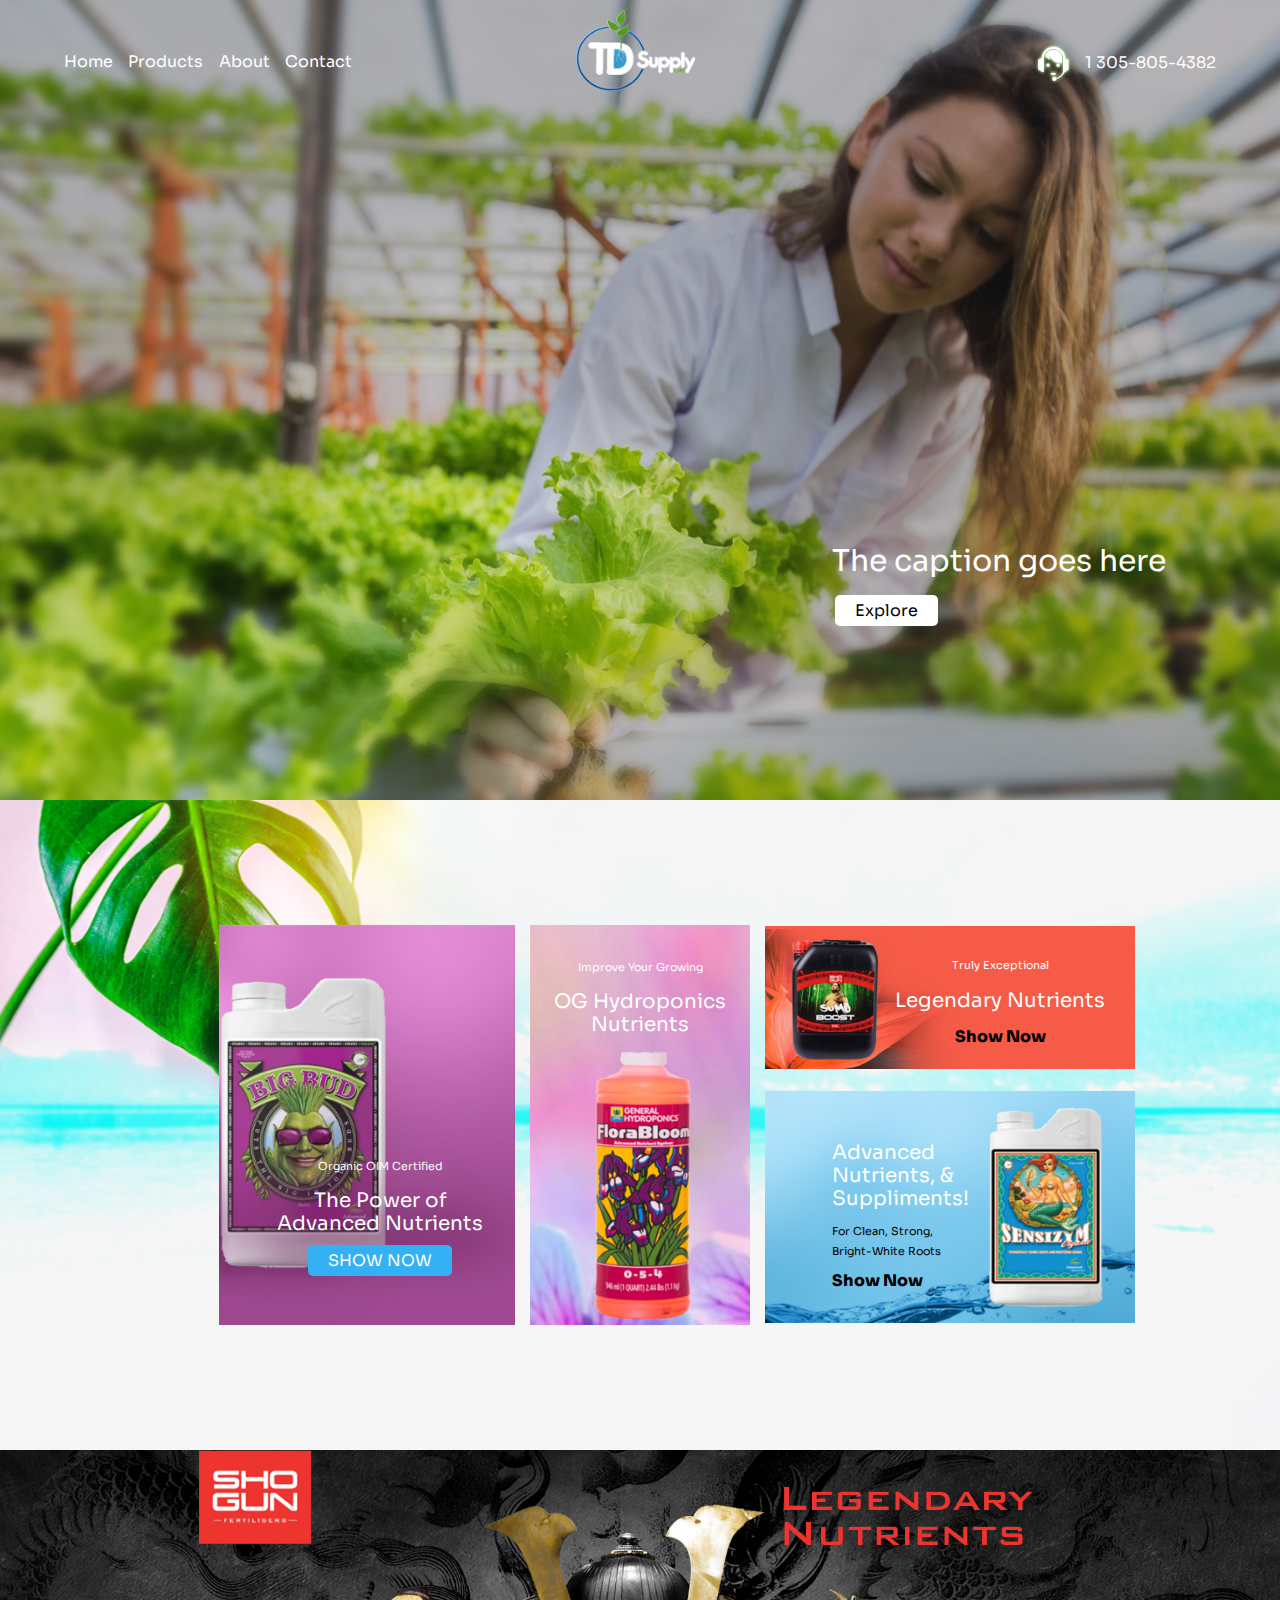
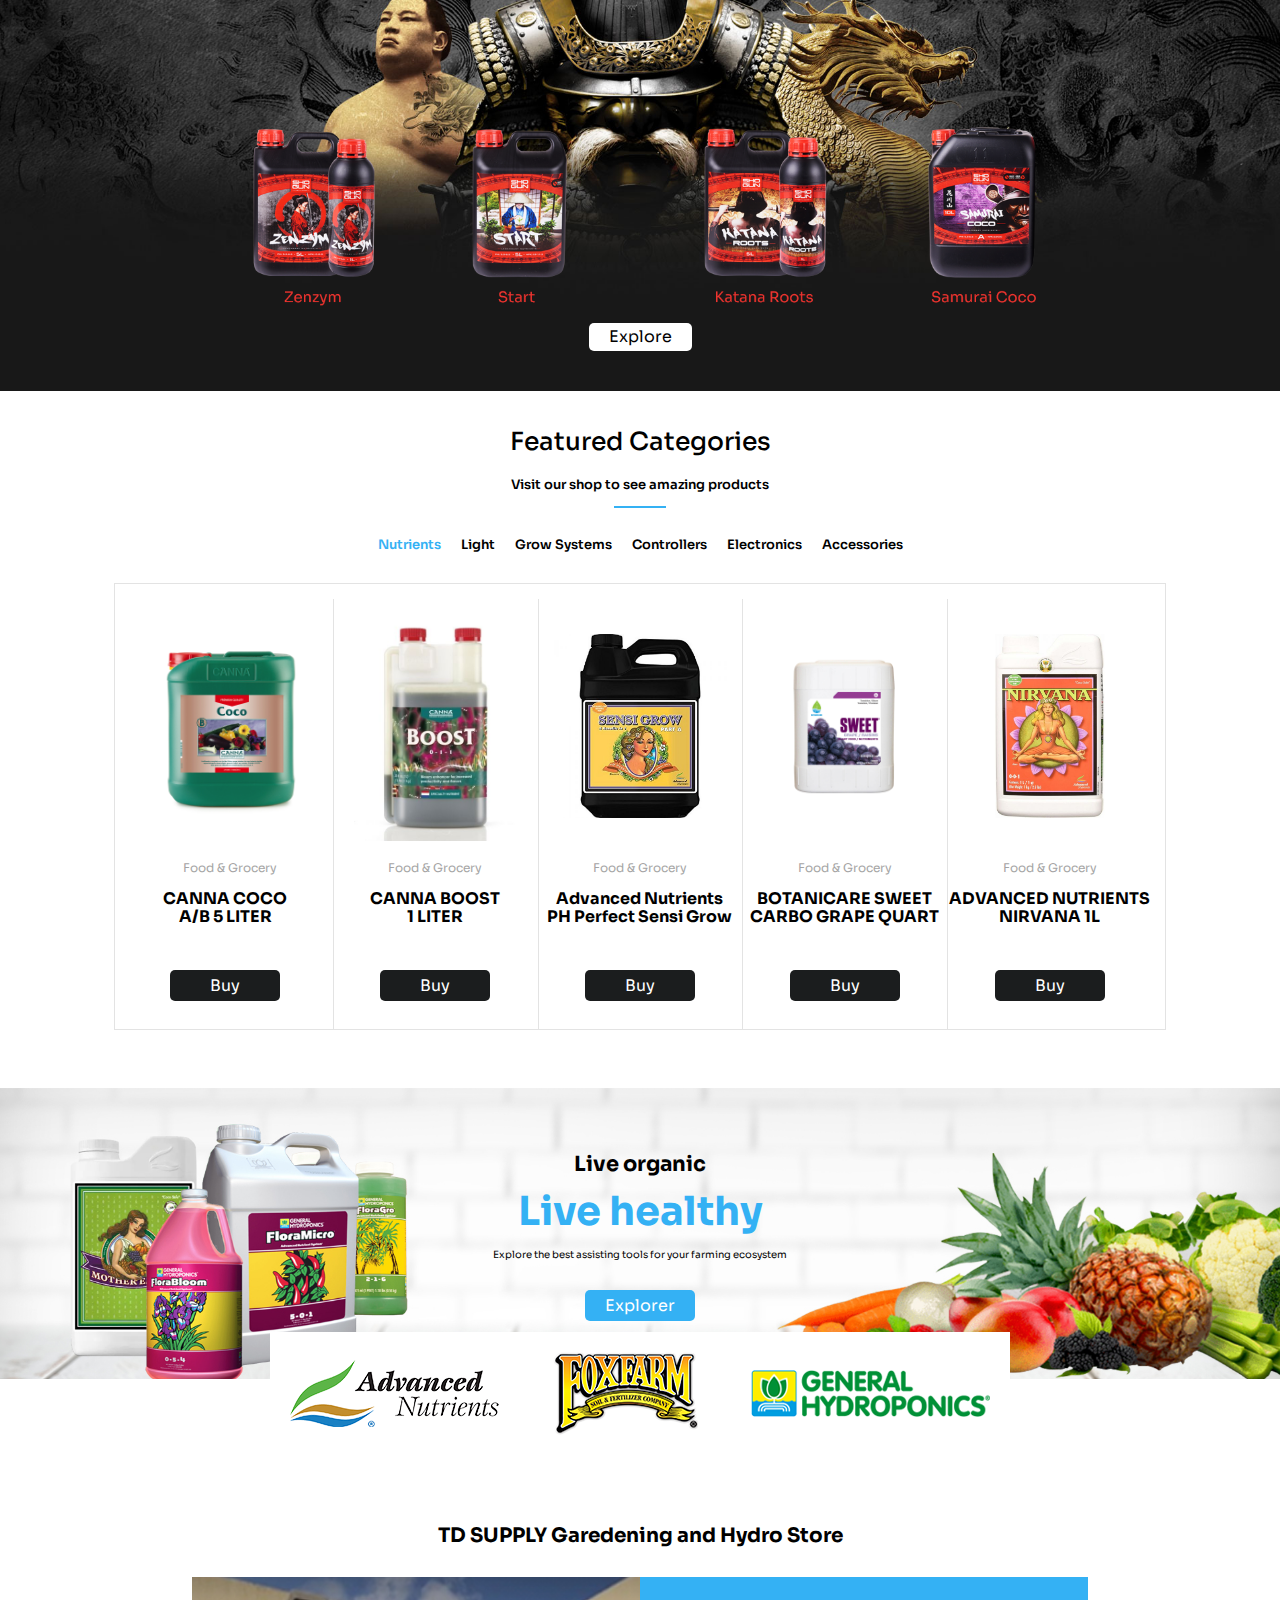
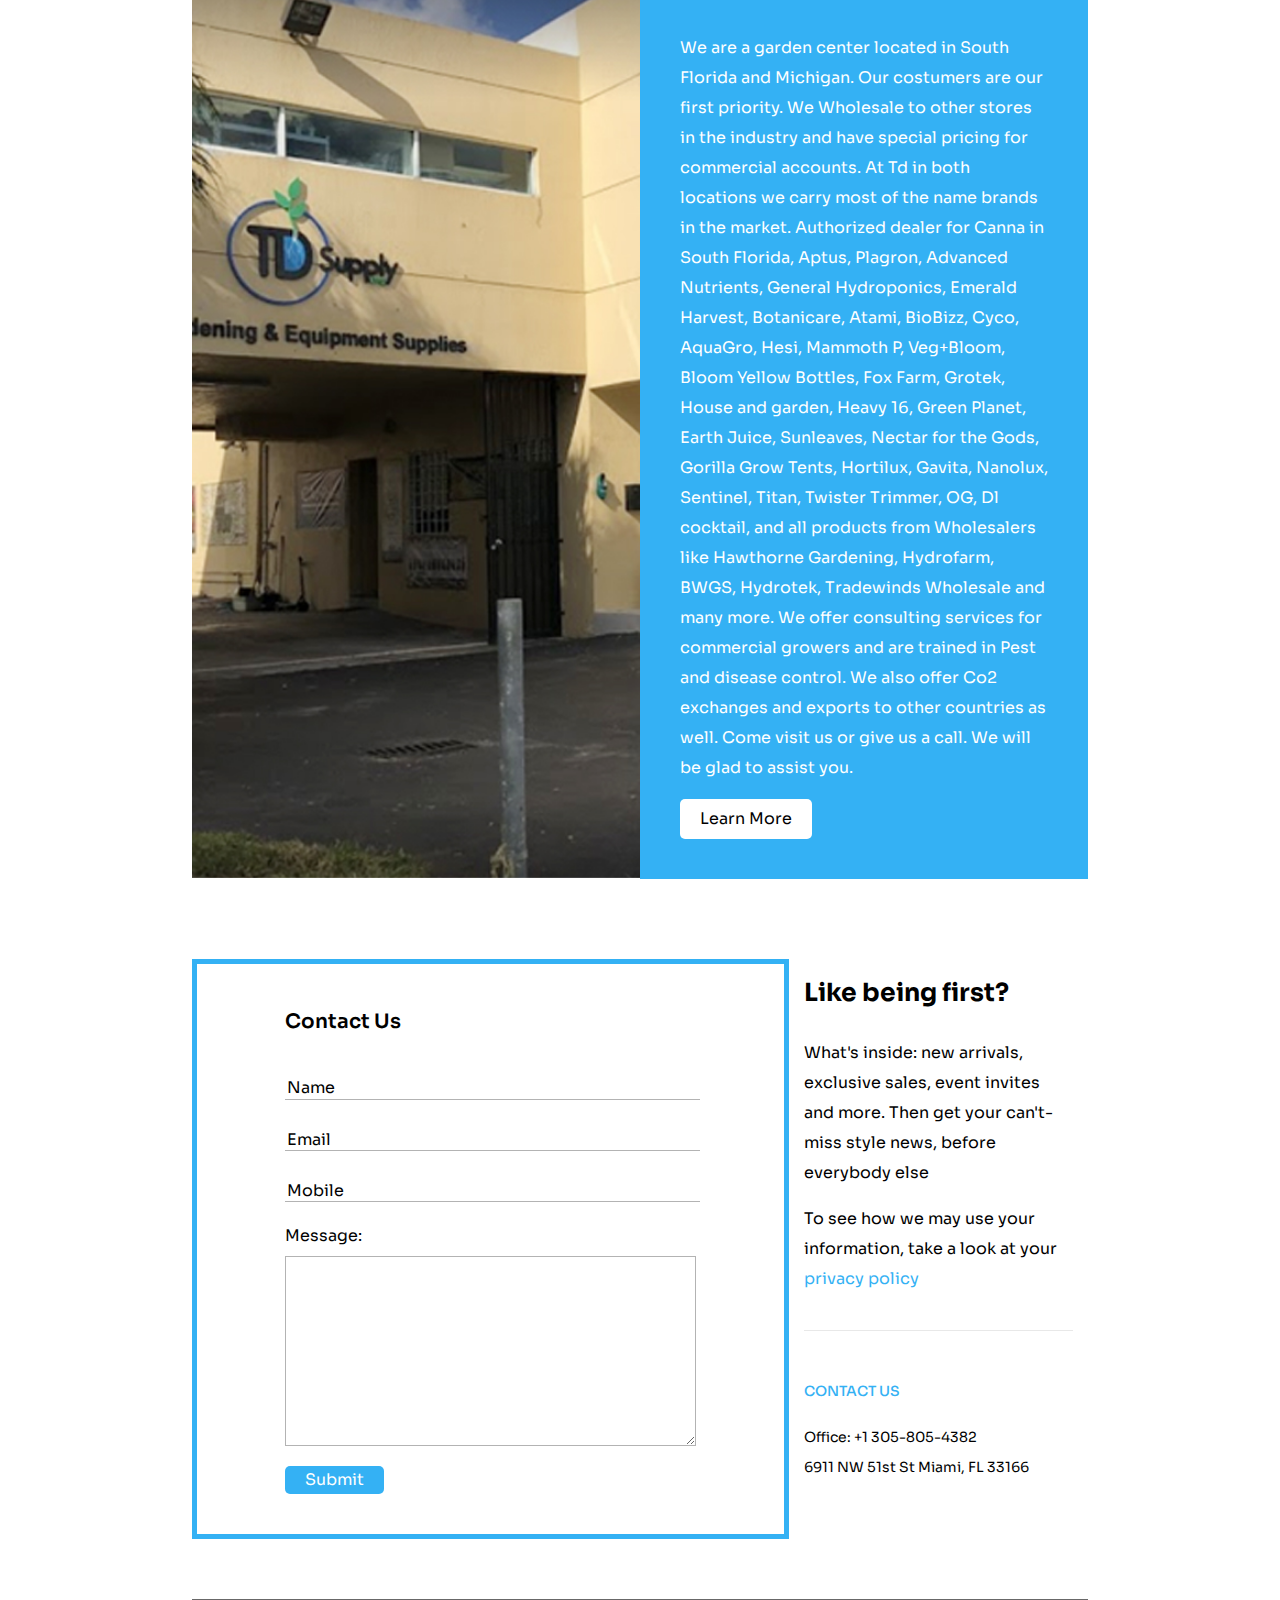
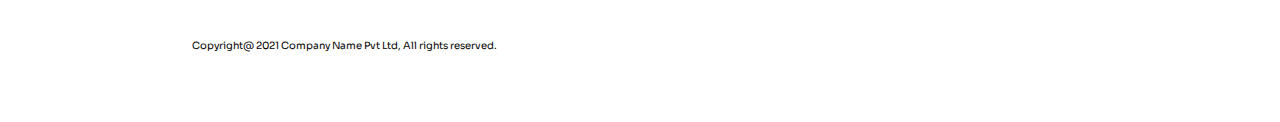
<file: index.html>
<!DOCTYPE html>
<html lang="en">
  <head>
    <meta charset="UTF-8" />
    <meta http-equiv="X-UA-Compatible" content="IE=edge" />
    <meta name="viewport" content="width=device-width, initial-scale=1.0" />
    <link rel="stylesheet" href="./css/styles.css" rel="stylesheet" />
    <link rel="preconnect" href="https://fonts.gstatic.com" />
    <link
      href="https://fonts.googleapis.com/css2?family=Sora:wght@300;400;600;700&display=swap"
      rel="stylesheet"
    />

    <title>TD Supply</title>
  </head>
  <body>
    <div class="grid_template">

      <header>
        <nav>
          <div class="links">
            <a href="#header">Home</a>
            <a href="#products">Products</a>
            <a href="#about">About</a>
            <a href="#contactUs">Contact</a>
          </div>
          <div class="logo">
            <img src="./img/Logo td Supply.png" alt="" />
          </div>
          <div class="telephone">
            <div class="img_container">
              <img src="./img/callwoman.png" alt="" />
            </div>
            <p>1 305-805-4382</p>
          </div>
        </nav>
        <div class="footer_header">
          <h1>The caption goes here</h1>
          <a href="./pages/products/products.html" class="btn_white">Explore</a>
        </div>
      </header>

      <article class="sec_catalogue" >
        <div class="container">
          <div class="tall1">
            <img src="./img/bichorosadootravez.jpg" alt="" />
            <div class="info">
              <p class="text-white">Organic OIM Certified</p>
              <h2 class="text-white">
                The Power of <br />
                Advanced Nutrients
              </h2>
              <a href="#" class="btn_blue">SHOW NOW</a>
            </div>
          </div>

          <div class="tall2">
            <img src="./img/bichorosado.jpg" alt="" />
            <div class="info">
              <p class="text-white">Improve Your Growing</p>
              <h2 class="text-white">
                OG Hydroponics <br />
                Nutrients
              </h2>
            </div>
          </div>

          <div class="short1">
            <img src="./img/bichorojo.jpg" alt="" />
            <div class="info">
              <p class="text-white">Truly Exceptional</p>
              <h2 class="text-white">Legendary Nutrients</h2>
              <a href="#" class="btn_shop">Show Now</a>
            </div>
          </div>

          <div class="short2">
            <img src="./img/bichoazul.jpg" alt="" />
            <div class="info">
              <h2 class="text-white">
                Advanced <br />
                Nutrients, & <br />
                Suppliments!
              </h2>
              <p class="text-black">
                For Clean, Strong, <br />
                Bright-White Roots
              </p>
              <a href="#" class="btn_shop">Show Now</a>
            </div>
          </div>
        </div>
      </article>

      <article class="sec_shogun shogun_brand">
        <div class="contenedor-imagen">
          <img src="./img/samurai brand.png" alt="samurai brand TD supply">
        </div>
        <a href="./pages/products/products.html" class="btn_white">Explore</a>
      </article>

      <section class="sec_categories" id="products">
        <div class="header text-center">
          <h2 class="text-weight_500">Featured Categories</h2>
          <p class="text-weight_600">Visit our shop to see amazing products</p>
          <div class="line-bottom"></div>
        </div>
        <div class="products">
          <div class="nav">
            <p class="active controller" id="nutrients">Nutrients</p>
            <p class="controller" id="light">Light</p>
            <p class="controller" id="grow_systems">Grow Systems</p>
            <p class="controller" id="controllers">Controllers</p>
            <p class="controller" id="electronics">Electronics</p>
            <p class="controller" id="Accessories">Accessories</p>
          </div>

          <div class="products_row show nutrients">
            <div class="product">
              <div class="img-container">
                <img src="./img/nutrients-1.jpg" alt="product TD supply" />
                <span>Food & Grocery</span>
              </div>
              <div class="info">
                <h2>CANNA COCO <br> A/B 5 LITER</h2>
                <a href="https://ponic.io/canna-coco-a-b-5-liter.html" class="btn_black" target="_blank" rel="noopener noreferrer">Buy</a>
              </div>
            </div>

            <div class="product">
              <div class="img-container">
                <img src="./img/nutrients-2.jpg" alt="product TD supply" />
                <span>Food & Grocery</span>
              </div>
              <div class="info">
                <h2>CANNA BOOST <br> 1 LITER</h2>
                <a href="https://ponic.io/canna-boost-1-liter.html" class="btn_black" target="_blank" rel="noopener noreferrer">Buy</a>
              </div>
            </div>

            <div class="product">
              <div class="img-container">
                <img src="./img/nutrients-3.jpg" alt="product TD supply" />
                <span>Food & Grocery</span>
              </div>
              <div class="info">
                <h2>Advanced Nutrients <br> PH Perfect Sensi Grow</h2>
                <a href="https://ponic.io/advanced-nutrients-ph-perfect-sensi-grow-part-a-4l.html" class="btn_black" target="_blank" rel="noopener noreferrer">Buy</a>
              </div>
            </div>
            <div class="product">
              <div class="img-container">
                <img src="./img/nutrients-4.jpg" alt="product TD supply" />
                <span>Food & Grocery</span>
              </div>
              <div class="info">
                <h2>BOTANICARE SWEET CARBO  GRAPE QUART</h2>
                <a href="https://ponic.io/botanicare-sweet-carbo-grape-quart-12-cs.html" class="btn_black" target="_blank" rel="noopener noreferrer">Buy</a>
              </div>
            </div>
            <div class="product">
              <div class="img-container">
                <img src="./img/nutrients-5.jpg" alt="product TD supply" />
                <span>Food & Grocery</span>
              </div>
              <div class="info">
                <h2>ADVANCED NUTRIENTS <br>  NIRVANA 1L</h2>
                <a href="https://ponic.io/advanced-nutrients-nirvana-1l.html" class="btn_black" target="_blank" rel="noopener noreferrer">Buy</a>
              </div>
            </div>
          </div>

          <div class="products_row light">

            <div class="product">
              <div class="img-container">
                <img src="./img/light-1.jpg" alt="product TD supply" />
                <span>Lights and Electricity </span>
              </div>
              <div class="info">
                <h2>SYLVANIA HPS <br> 1000W LAMP</h2>
                <a href="https://ponic.io/sylvania-hps-1000w-lamp.html" class="btn_black" target="_blank" rel="noopener noreferrer">Buy</a>
              </div>
            </div>

            <div class="product">
              <div class="img-container">
                <img src="./img/light-2.jpg" alt="product TD supply" />
                <span>Lights and Electricity</span>
              </div>
              <div class="info">
                <h2>EYE HORTILUX <br> CMH315 LAMP (12/CS)</h2>
                <a href="https://ponic.io/eye-hortilux-cmh315-lamp-12-cs.html" class="btn_black" target="_blank" rel="noopener noreferrer">Buy</a>
              </div>
            </div>
            <div class="product">
              <div class="img-container">
                <img src="./img/light-3.jpg" alt="product TD supply" />
                <span>Lights and Electricity </span>
              </div>
              <div class="info">
                <h2>ULTRA SUN HPS <br> 1000 (12/CS)</h2>
                <a href="https://ponic.io/ultra-sun-hps-1000-12-cs.html" class="btn_black" target="_blank" rel="noopener noreferrer">Buy</a>
              </div>
            </div>
            <div class="product">
              <div class="img-container">
                <img src="./img/light-4.jpg" alt="product TD supply" />
                <span>Lights and Electricity </span>
              </div>
              <div class="info">
                <h2>USHIO DOUBLE ENDED LAMP - AHS-DE 1000W <br></h2>
                <a href="https://ponic.io/ushio-double-ended-lamp-ahs-de-1000w-pro-plus-12-cs.html" class="btn_black" target="_blank" rel="noopener noreferrer">Buy</a>
              </div>
            </div>
            <div class="product">
              <div class="img-container">
                <img src="./img/light-5.jpg" alt="product TD supply" />
                <span>Lights and Electricity </span>
              </div>
              <div class="info">
                <h2>HORTILUX LU400S/HTL/EN <br> (12/CS)</h2>
                <a href="https://ponic.io/hortilux-lu400s-htl-en-12-cs.html" class="btn_black" target="_blank" rel="noopener noreferrer">Buy</a>
              </div>
            </div>



          </div>
          
          <div class="products_row grow_systems">
            <div class="product">
              <div class="img-container">
                <img src="./img/grow-1.jpg" alt="product TD supply" />
                <span>Grow & containers</span>
              </div>
              <div class="info">
                <h2>GH FARM KIT <br> (10/CS)</h2>
                <a href="https://ponic.io/gh-farm-kit-10-cs.html" class="btn_black" target="_blank" rel="noopener noreferrer">Buy</a>
              </div>
            </div>

            <div class="product">
              <div class="img-container">
                <img src="./img/grow-2.jpg" alt="product TD supply" />
                <span>Grow & containers</span>
              </div>
              <div class="info">
                <h2>	Active Aqua Flood Table,  White, 8' x 4'</h2>
                <a href="#" class="btn_black" >Buy</a>
              </div>
            </div>

            <div class="product">
              <div class="img-container">
                <img src="./img/grow-3.png" alt="product TD supply" />
                <span>Grow & containers</span>
              </div>

              <div class="info">
                <h2>Vortex <br> Sprayer</h2>
                <a href="#" class="btn_black">Buy</a>
              </div>
            </div>

            <div class="product">
              <div class="img-container">
                <img src="./img/grow-4.jpg" alt="product TD supply" />
                <span>Grow & containers</span>
              </div>
              <div class="info">
                <h2>GH WaterFarm <br> 8 Pack</h2>
                <a href="#" class="btn_black">Buy</a>
              </div>
            </div>
            <div class="product">
              <div class="img-container">
                <img src="./img/grow-5.jpg" alt="product TD supply" />
                <span>Grow & containers</span>
              </div>
              <div class="info">
                <h2>GH PowerGrower <br> 8-Pack</h2>
                <a href="#" class="btn_black">Buy</a>
              </div>
            </div>
          </div>

          <div class="products_row controllers">
            <div class="product">
              <div class="img-container">
                <img src="./img/controller-1.jpg" alt="product TD supply" />
                <span>Controller & Electricity</span>
              </div>
              <div class="info">
                <h2>TITAN CONTROLS HELIOS 18  12 LIGHT 240</h2>
                <a href="https://ponic.io/titan-controls-helios-18-12-light-240-volt-controller-w-dual-trigger-cords-4-cs.html" class="btn_black" target="_blank" rel="noopener noreferrer">Buy</a>
              </div>
            </div>

            <div class="product">
              <div class="img-container">
                <img src="./img/controller-2.jpg" alt="product TD supply" />
                <span>Controller & Nutrients</span>
              </div>
              <div class="info">
                <h2>EXHALE 365-SELF ACTIVATED CO2 BAG</h2>
                <a href="https://ponic.io/exhale-365-self-activated-co2-bag.html" class="btn_black" target="_blank" rel="noopener noreferrer">Buy</a>
              </div>
            </div>

            <div class="product">
              <div class="img-container">
                <img src="./img/controller-4.png" alt="product TD supply" />
                <span>Controller & Electricity</span>
              </div>
              <div class="info">
                <h2>TITAN CONTROLS ATLAS TEMPERATURE </h2>
                <a href="https://ponic.io/titan-controls-atlas-6-wall-desk-mounted-co2-temperature-humidity-monitor.html" class="btn_black" target="_blank" rel="noopener noreferrer">Buy</a>
              </div>
            </div>
            <div class="product">
              <div class="img-container">
                <img src="./img/controller-4.jpg" alt="product TD supply" />
                <span>Controller & Electricity</span>
              </div>
              <div class="info">
                <h2>TITAN CONTROLS SPARTAN SERIES CO2</h2>
                <a href="https://ponic.io/titan-controls-spartan-series-co2-controller-monitor.html" class="btn_black" target="_blank" rel="noopener noreferrer">Buy</a>
              </div>
            </div>
            <div class="product">
              <div class="img-container">
                <img src="./img/controller-5.jpg" alt="product TD supply" />
                <span>Controller & Electricity</span>
              </div>
              <div class="info">
                <h2>TITAN CONTROLS CO2 REGULATOR</h2>
                <a href="https://ponic.io/titan-controls-co2-regulator-replacement-plastic-washer.html" class="btn_black" target="_blank" rel="noopener noreferrer">Buy</a>
              </div>
            </div>
          </div>

          <div class="products_row electronics">
            <div class="product">
              <div class="img-container">
                <img src="./img/electronics-1.jpg" alt="product TD supply" />
                <span>Electronics & Accesories</span>
              </div>
              <div class="info">
                <h2>DIGITAL CYCLE TIMER <br>BCT-2</h2>
                <a href="https://ponic.io/blueprint-controllers-digital-cycle-timer-bct-2.html" class="btn_black" target="_blank" rel="noopener noreferrer">Buy</a>
              </div>
            </div>

            <div class="product">
              <div class="img-container">
                <img src="./img/electronics-2.jpg" alt="product TD supply" />
                <span>Electronics & Accesories</span>
              </div>
              <div class="info">
                <h2>DIGITAL TIMER 240V, BDT-1C</h2>
                <a href="https://ponic.io/blueprint-controllers-digital-timer-240v-bdt-1c.html" class="btn_black" target="_blank" rel="noopener noreferrer">Buy</a>
              </div>
            </div>

            <div class="product">
              <div class="img-container">
                <img src="./img/electronics-3.jpg" alt="product TD supply" />
                <span>Electronics & Accesories</span>
              </div>
              <div class="info">
                <h2>TITAN CONTROLS APOLLO 11 240 VOLT</h2>
                <a href="https://ponic.io/titan-controls-apollo-11-240-volt-digital-timer-10-cs.html" class="btn_black" target="_blank" rel="noopener noreferrer">Buy</a>
              </div>
            </div>
            <div class="product">
              <div class="img-container">
                <img src="./img/electronics-4.jpg" alt="product TD supply" />
                <span>Electronics & Accesories</span>
              </div>
              <div class="info">
                <h2>APOLLO 8 TWO OUTLET MECHANICAL TIMER</h2>
                <a href="https://ponic.io/titan-controls-apollo-11-240-volt-digital-timer-10-cs.html" class="btn_black" target="_blank" rel="noopener noreferrer">Buy</a>
              </div>
            </div>
            <div class="product">
              <div class="img-container">
                <img src="./img/electronics-5.jpg" alt="product TD supply" />
                <span>Electronics & Accesories</span>
              </div>
              <div class="info">
                <h2>Sun System PAR Meter W/ Remote Sensor</h2>
                <a href="https://ponic.io/sun-system-par-meter-w-remote-sensor.html" class="btn_black" target="_blank" rel="noopener noreferrer">Buy</a>
              </div>
            </div>
          </div>
          
          <div class="products_row Accessories">
            <div class="product">
              <div class="img-container">
                <img src="./img/accesories-1.jpg" alt="product TD supply" />
                <span>Accessories & Electronics</span>
              </div>
              <div class="info">
                <h2>ECOPLUS ECO SUBMERSIBLE</h2>
                <a href="https://ponic.io/ecoplus-eco-264-fixed-flow-submersible-inline-pump-290-gph-18-cs.html" class="btn_black" target="_blank" rel="noopener noreferrer">Buy</a>
              </div>
            </div>

            <div class="product">
              <div class="img-container">
                <img src="./img/accesories-2.jpg" alt="product TD supply" />
                <span>Accessories & Electronics</span>
              </div>
              <div class="info">
                <h2>EcoPlus Eco 396 Pump 396 GPH</h2>
                <a href="https://ponic.io/ecoplus-eco-396-fixed-flow-submersible-inline-pump-396-gph-24-cs.html" class="btn_black" target="_blank" rel="noopener noreferrer">Buy</a>
              </div>
            </div>

            <div class="product">
              <div class="img-container">
                <img src="./img/accesories-3.jpg" alt="product TD supply" />
                <span>Accessories & Electronics</span>
              </div>
              <div class="info">
                <h2>ECOPLUS LARGE ROUND AIR STONE</h2>
                <a href="https://ponic.io/ecoplus-large-round-air-stone-24-cs.html" class="btn_black" target="_blank" rel="noopener noreferrer">Buy</a>
              </div>
            </div>
            <div class="product">
              <div class="img-container">
                <img src="./img/accesories-4.jpg" alt="product TD supply" />
                <span>Accessories & Electronics</span>
              </div>
              <div class="info">
                <h2>EcoPlus Medium Round Air Stone</h2>
                <a href="https://ponic.io/ecoplus-medium-round-air-stone-48-cs.html" class="btn_black" target="_blank" rel="noopener noreferrer">Buy</a>
              </div>
            </div>
            <div class="product">
              <div class="img-container">
                <img src="./img/accesories-5.jpg" alt="product TD supply" />
                <span>Accessories & Electronics</span>
              </div>
              <div class="info">
                <h2>ECOPLUS COMMERCIAL AIR 7 200 wats</h2>
                <a href="https://ponic.io/ecoplus-commercial-air-7-200-watt-single-outlet-3566-gph-4-cs.html" class="btn_black" target="_blank" rel="noopener noreferrer">Buy</a>
              </div>
            </div>
          </div>

        </div>
      </section>

      <article class="sec_organic">
        <div class="info">
          <h2>Live organic</h2>
          <h3>Live healthy</h3>
          <p>
            Explore the best assisting tools for your farming ecosystem
          </p>
          <a class="btn_blue" href="#">Explorer</a>
        </div>
        <div class="img-container">
            <a class="img1" href="./pages/Advancend Nutrients/Advanced_Nutrients.html">
                <img src="./img/AdvancedNutrients.png" alt="">
            </a>
            <a class="img2" href="./pages/fox_Farm/fox_farm.html">
              <img src="./img/FoxFarm Logo.png" alt="">
            </a>
            <a class="img3" href="./pages/hidro_Farm/hidro_Farm.html">
              <img src="./img/GH Logo.png" alt="">
            </a>
        </div>
      </article>

      <section class="sec_contact_us" id="about">

        <h2>TD SUPPLY Garedening and Hydro Store</h2>

        <div class="block" >
          <div class="img-container">
            <img src="./img/abouts.jpg" alt="about" />
          </div>
          <div class="info">
            <p>
              We are a garden center located in South Florida and Michigan. 
              Our costumers are our first priority. We Wholesale to other stores in the 
              industry and have special pricing for commercial accounts. At Td in both locations 
              we carry most of the name brands in the market. Authorized dealer for Canna in South Florida, Aptus, Plagron, Advanced Nutrients, General Hydroponics, 
              Emerald Harvest, Botanicare, Atami, BioBizz, Cyco, AquaGro, Hesi, Mammoth P, Veg+Bloom, Bloom Yellow Bottles, Fox Farm, Grotek, House and garden, Heavy 16, 
              Green Planet, Earth Juice, Sunleaves, Nectar for the Gods, Gorilla Grow Tents, Hortilux, Gavita, Nanolux, Sentinel, Titan, Twister Trimmer, OG, Dl cocktail, 
              and all products from Wholesalers like Hawthorne Gardening, Hydrofarm, BWGS, Hydrotek, Tradewinds Wholesale and many more. We offer consulting services for 
              commercial growers and are trained in Pest and disease control. We also offer Co2 exchanges and exports to other countries as well. Come visit us or give us a 
              call. We will be glad to assist you. </p>
              <a href="./pages/aboutus/aboutUs.html" class="btn_white Learn_More">Learn More</a>
          </div>
        </div>

        <div class="contact_us" id="contactUs">
          
          <div class="aside_form">
            <form action="" class="form">
              <h2>Contact Us</h2>
                  <input type="text" placeholder="Name" >
                  <input type="email" placeholder="Email" >
                  <input type="text" placeholder="Mobile" >
               <div class="message">
                <label for="message">Message:</label>
                <textarea name="" id="message" cols="30" rows="10">
  
                </textarea>
               </div>
               <button class="btn_blue">Submit</button>
            </form>
           
          </div>

          <div class="aside_info">
            <div class="top">
              <h2>Like being first?</h2>

              <p>
                What's inside: new arrivals, exclusive sales, event invites and
                more. Then get your can't-miss style news, before everybody else
              </p>

              <p>
                To see how we may use your information, take a look at your
                <span>privacy policy</span>
              </p>
            </div>
            <div class="bottom">
             <h2>CONTACT US</h2> 
                <p>Office: +1 305-805-4382</p>
                <p>6911 NW 51st St Miami, FL 33166</p>
            </div>
          </div>
        </div>
      </section>

      <footer>
        <p class="copyraight">Copyright@ 2021 Company Name Pvt Ltd, All rights reserved.</p>
      </footer>
    </div>

    <script src="./js/app.js"></script>
  </body>
</html>
</file>
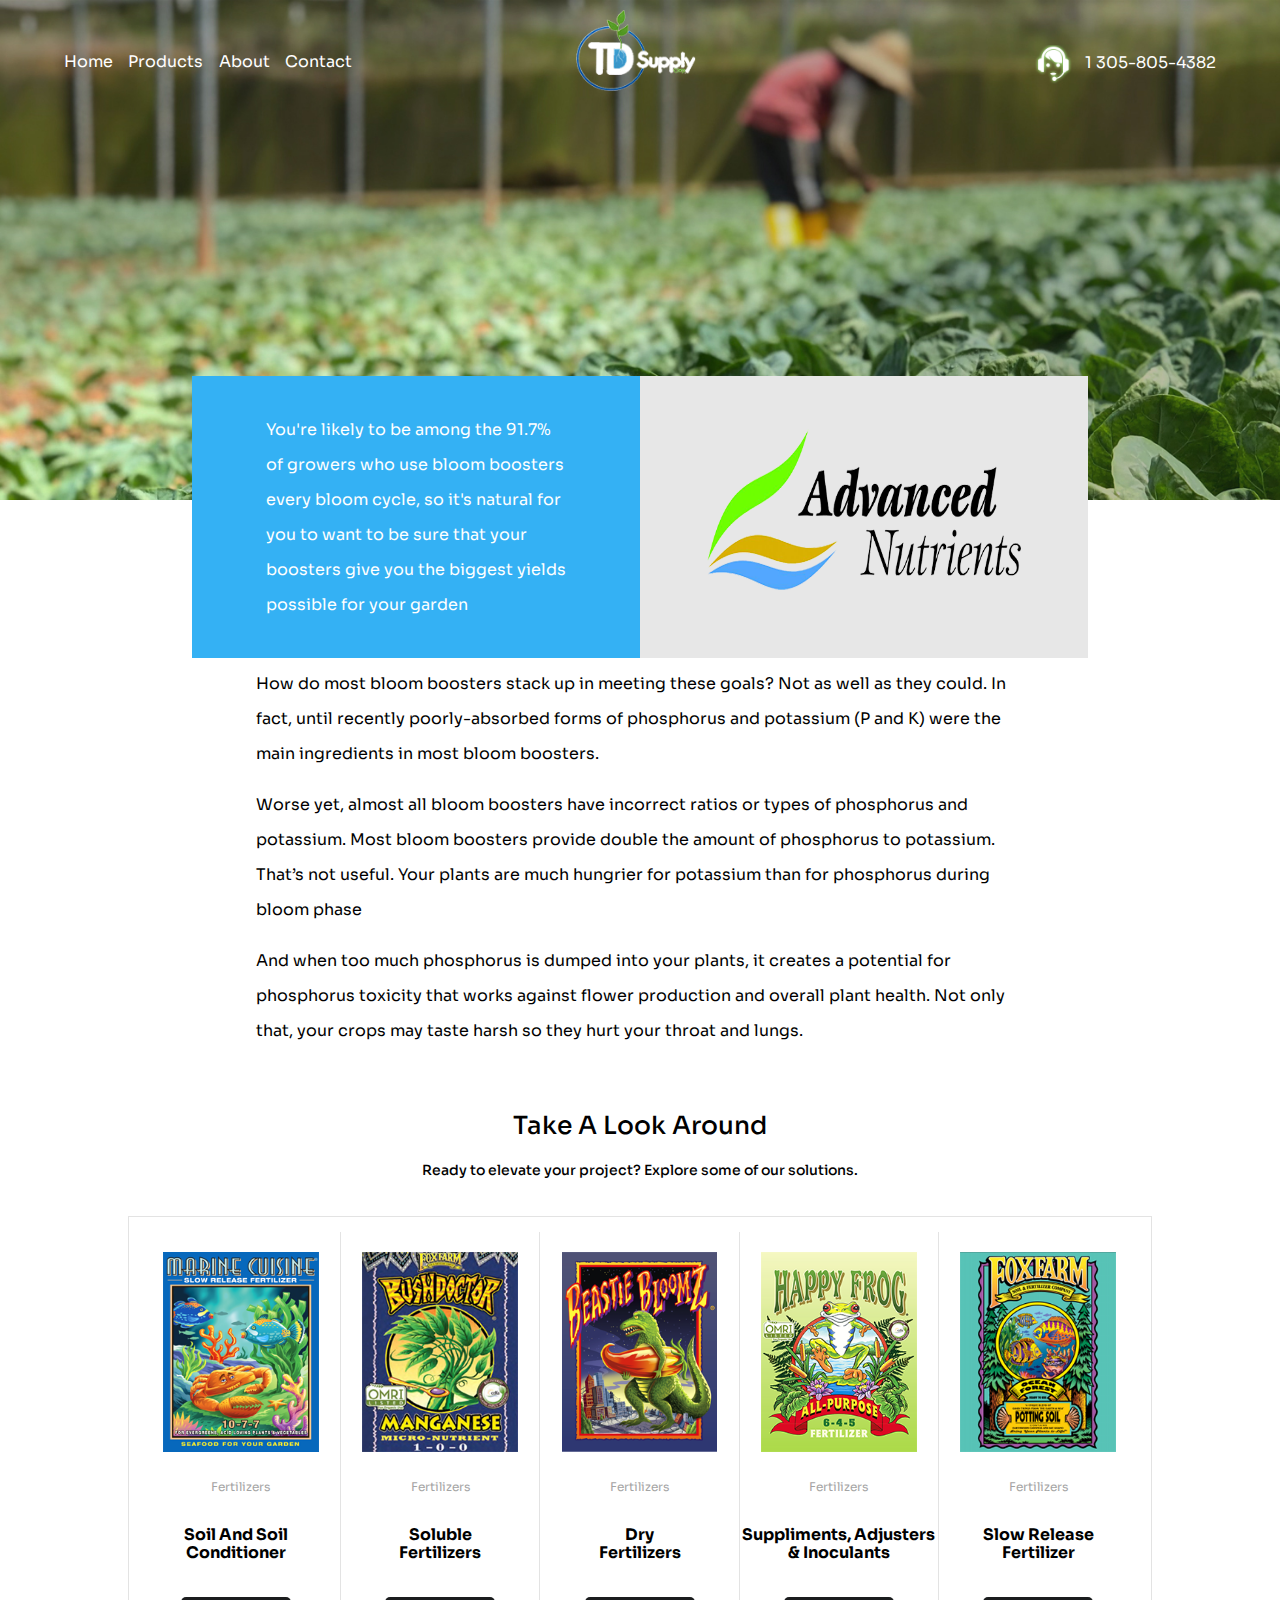
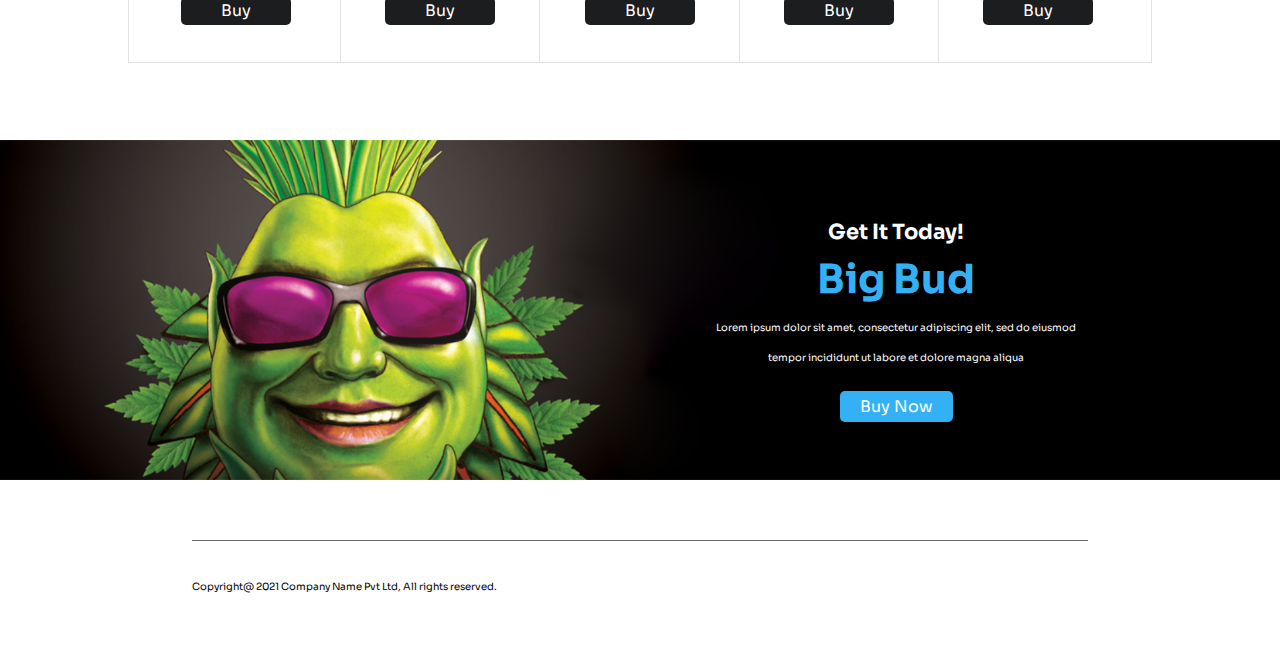
<file: pages/Advancend Nutrients/Advanced_Nutrients.html>
<!DOCTYPE html>
<html lang="en">
  <head>
    <meta charset="UTF-8" />
    <meta http-equiv="X-UA-Compatible" content="IE=edge" />
    <meta name="viewport" content="width=device-width, initial-scale=1.0" />
    <title>Advancend Nutrients</title>
    <link rel="stylesheet" href="./css/styles.css" />
    <link rel="preconnect" href="https://fonts.gstatic.com" />
    <link
      href="https://fonts.googleapis.com/css2?family=Sora:wght@300;400;600;700&display=swap"
      rel="stylesheet"
    />
    <link rel="stylesheet" href="https://use.fontawesome.com/releases/v5.15.2/css/all.css" integrity="sha384-vSIIfh2YWi9wW0r9iZe7RJPrKwp6bG+s9QZMoITbCckVJqGCCRhc+ccxNcdpHuYu" crossorigin="anonymous">


  </head>
  <body>
    
    <header>
      <nav>
        <div class="links">
          <a href="../../index.html">Home</a>
          <a href="#products">Products</a>
          <a href="../../index.html#about">About</a>
          <a href="../../index.html#contactUs">Contact</a>
        </div>
        <div class="logo">
          <img src="../../../img/Logo td Supply.png" alt="" />
        </div>
        <div class="telephone">
          <div class="img_container">
            <img src="../../../img/callwoman.png" alt="" />
          </div>
          <p>1 305-805-4382</p>
        </div>
      </nav>

      <div class="header_brand">
        <div class="info">
          <p>
            You're likely to be among the 91.7% <br> of growers who use bloom boosters <br> every bloom cycle, so it's natural for <br> you to want to be sure that your<br> boosters give you the biggest yields <br> possible for your garden
          </p>
        </div>
        <div class="img-container">
          <img src="./img/Brand foxFarm.png" alt="" />
        </div>
      </div>
    </header>

    <div class="sec_info">
      <p>
        How do most bloom boosters stack up in meeting these goals? Not as well as they could. In fact, until recently poorly-absorbed forms of phosphorus and potassium (P and K) were the main ingredients in most bloom boosters.
      </p>
      <p>
        Worse yet, almost all bloom boosters have incorrect ratios or types of phosphorus and potassium. Most bloom boosters provide double the amount of phosphorus to potassium. That’s not useful. Your plants are much hungrier for potassium than for phosphorus during bloom phase
      </p>
      <p>
        And when too much phosphorus is dumped into your plants, it creates a potential for phosphorus toxicity that works against flower production and overall plant health. Not only that, your crops may taste harsh so they hurt your throat and lungs.
      </p>
    </div>

    <section class="sec_categories" id="products">
      <div class="header text-center">
        <h2 class="text-weight_500">Take A Look Around</h2>
        <p class="text-weight_600">Ready to elevate your project? Explore some of our solutions.</p>
      </div>
      <div class="products">

        <span class="arrow1" id="left"><i class="fas fa-angle-left"></i></span>

        <div class="products_row show">
          
          <div class="product">
            <div class="img-container">
              <img src="./img/cangrejo.png" alt="product TD supply" />
              <span>Fertilizers</span>
            </div>
            <div class="info">
              <h2>Soil And Soil <br> Conditioner </h2>
              <a href="#" class="btn_black">Buy</a>
            </div>
          </div>

          <div class="product">
            <div class="img-container">
              <img src="./img/cebollin.png" alt="product TD supply" />
              <span>Fertilizers</span>
            </div>
            <div class="info">
              <h2>Soluble <br>
                Fertilizers </h2>
              <a href="#" class="btn_black">Buy</a>
            </div>
          </div>

          <div class="product">
            <div class="img-container">
              <img src="./img/dino.png" alt="product TD supply" />
              <span>Fertilizers</span>
            </div>
            <div class="info">
              <h2>
                Dry <br>
                Fertilizers</h2>
              <a href="#" class="btn_black">Buy</a>
            </div>
          </div>
          <div class="product">
            <div class="img-container">
              <img src="./img/toad.png" alt="product TD supply" />
              <span>Fertilizers</span>
            </div>
            <div class="info">
              <h2>Suppliments, Adjusters <br>
                & Inoculants</h2>
              <a href="#" class="btn_black">Buy</a>
            </div>
          </div>
          <div class="product">
            <div class="img-container">
              <img src="./img/fizz.png" alt="product TD supply" />
              <span>Fertilizers</span>
            </div>
            <div class="info">
              <h2>
                Slow Release <br>
                Fertilizer </h2>
              <a href="#" class="btn_black">Buy</a>
            </div>
          </div>
        </div>

        <div class="products_row hiden">
          <div class="product">

            <div class="img-container">
              <img src="./img/cebollin.png" alt="product TD supply" />
              <span>Food & Grocery</span>
            </div>
            <div class="info">
              <h2>Blueberry Sanish Round</h2>
              <a href="#" class="btn_black">Buy</a>
            </div>
          </div>

          <div class="product">
            <div class="img-container">
              <img src="./img/dino.png" alt="product TD supply" />
              <span>Food & Grocery</span>
            </div>
            <div class="info">
              <h2>Blueberry Sanish Round</h2>
              <a href="#" class="btn_black">Buy</a>
            </div>
          </div>

          <div class="product">
            <div class="img-container">
              <img src="./img/fizz.png" alt="product TD supply" />
              <span>Food & Grocery</span>
            </div>
            <div class="info">
              <h2>Blueberry Sanish Round</h2>
              <a href="#" class="btn_black">Buy</a>
            </div>
          </div>
          <div class="product">
            <div class="img-container">
              <img src="./img/toad.png" alt="product TD supply" />
              <span>Food & Grocery</span>
            </div>
            <div class="info">
              <h2>Blueberry Sanish Round</h2>
              <a href="#" class="btn_black">Buy</a>
            </div>
          </div>
          <div class="product">
            <div class="img-container">
              <img src="./img/cangrejo.png" alt="product TD supply" />
              <span>Food & Grocery</span>
            </div>
            <div class="info">
              <h2>Blueberry Sanish Round</h2>
              <a href="#" class="btn_black">Buy</a>
            </div>
          </div>

        </div>
        
        <div class="products_row hiden">
          <div class="product">
            <div class="img-container">
              <img src="./img/toad.png" alt="product TD supply" />
              <span>Food & Grocery</span>
            </div>
            <div class="info">
              <h2>Blueberry Sanish Round</h2>
              <a href="#" class="btn_black">Buy</a>
            </div>
          </div>

          <div class="product">
            <div class="img-container">
              <img src="./img/dino.png" alt="product TD supply" />
              <span>Food & Grocery</span>
            </div>
            <div class="info">
              <h2>Blueberry Sanish Round</h2>
              <a href="#" class="btn_black">Buy</a>
            </div>
          </div>

          <div class="product">
            <div class="img-container">
              <img src="./img/fizz.png" alt="product TD supply" />
              <span>Food & Grocery</span>
            </div>
            <div class="info">
              <h2>Blueberry Sanish Round</h2>
              <a href="#" class="btn_black">Buy</a>
            </div>
          </div>
          <div class="product">
            <div class="img-container">
              <img src="./img/cebollin.png" alt="product TD supply" />
              <span>Food & Grocery</span>
            </div>
            <div class="info">
              <h2>Blueberry Sanish Round</h2>
              <a href="#" class="btn_black">Buy</a>
            </div>
          </div>
          <div class="product">
            <div class="img-container">
              <img src="./img/cangrejo.png" alt="product TD supply" />
              <span>Food & Grocery</span>
            </div>
            <div class="info">
              <h2>Blueberry Sanish Round</h2>
              <a href="#" class="btn_black">Buy</a>
            </div>
          </div>
        </div>

          <div class="products_row hiden">
          <div class="product">
            <div class="img-container">
              <img src="./img/toad.png" alt="product TD supply" />
              <span>Food & Grocery</span>
            </div>
            <div class="info">
              <h2>Blueberry Sanish Round</h2>
              <a href="#" class="btn_black">Buy</a>
            </div>
          </div>

          <div class="product">
            <div class="img-container">
              <img src="./img/fizz.png" alt="product TD supply" />
              <span>Food & Grocery</span>
            </div>
            <div class="info">
              <h2>Blueberry Sanish Round</h2>
              <a href="#" class="btn_black">Buy</a>
            </div>
          </div>

          <div class="product">
            <div class="img-container">
              <img src="./img/dino.png" alt="product TD supply" />
              <span>Food & Grocery</span>
            </div>
            <div class="info">
              <h2>Blueberry Sanish Round</h2>
              <a href="#" class="btn_black">Buy</a>
            </div>
          </div>
          <div class="product">
            <div class="img-container">
              <img src="./img/cangrejo.png" alt="product TD supply" />
              <span>Food & Grocery</span>
            </div>
            <div class="info">
              <h2>Blueberry Sanish Round</h2>
              <a href="#" class="btn_black">Buy</a>
            </div>
          </div>
          <div class="product">
            <div class="img-container">
              <img src="./img/cebollin.png" alt="product TD supply" />
              <span>Food & Grocery</span>
            </div>
            <div class="info">
              <h2>Blueberry Sanish Round</h2>
              <a href="#" class="btn_black">Buy</a>
            </div>
          </div>
        </div>

        <div class="products_row hiden">
          <div class="product">

            <div class="img-container">
              <img src="./img/cebollin.png" alt="product TD supply" />
              <span>Food & Grocery</span>
            </div>
            <div class="info">
              <h2>Blueberry Sanish Round</h2>
              <a href="#" class="btn_black">Buy</a>
            </div>
          </div>

          <div class="product">
            <div class="img-container">
              <img src="./img/dino.png" alt="product TD supply" />
              <span>Food & Grocery</span>
            </div>
            <div class="info">
              <h2>Blueberry Sanish Round</h2>
              <a href="#" class="btn_black">Buy</a>
            </div>
          </div>

          <div class="product">
            <div class="img-container">
              <img src="./img/fizz.png" alt="product TD supply" />
              <span>Food & Grocery</span>
            </div>
            <div class="info">
              <h2>Blueberry Sanish Round</h2>
              <a href="#" class="btn_black">Buy</a>
            </div>
          </div>
          <div class="product">
            <div class="img-container">
              <img src="./img/toad.png" alt="product TD supply" />
              <span>Food & Grocery</span>
            </div>
            <div class="info">
              <h2>Blueberry Sanish Round</h2>
              <a href="#" class="btn_black">Buy</a>
            </div>
          </div>
          <div class="product">
            <div class="img-container">
              <img src="./img/cangrejo.png" alt="product TD supply" />
              <span>Food & Grocery</span>
            </div>
            <div class="info">
              <h2>Blueberry Sanish Round</h2>
              <a href="#" class="btn_black">Buy</a>
            </div>
          </div>

        </div>
        

        <div class="products_row hiden">
          
          <div class="product">
            <div class="img-container">
              <img src="./img/cangrejo.png" alt="product TD supply" />
              <span>Fertilizers</span>
            </div>
            <div class="info">
              <h2>Soil And Soil <br> Conditioner </h2>
              <a href="#" class="btn_black">Buy</a>
            </div>
          </div>

          <div class="product">
            <div class="img-container">
              <img src="./img/cebollin.png" alt="product TD supply" />
              <span>Fertilizers</span>
            </div>
            <div class="info">
              <h2>Soluble <br>
                Fertilizers </h2>
              <a href="#" class="btn_black">Buy</a>
            </div>
          </div>

          <div class="product">
            <div class="img-container">
              <img src="./img/dino.png" alt="product TD supply" />
              <span>Fertilizers</span>
            </div>
            <div class="info">
              <h2>
                Dry <br>
                Fertilizers</h2>
              <a href="#" class="btn_black">Buy</a>
            </div>
          </div>
          <div class="product">
            <div class="img-container">
              <img src="./img/toad.png" alt="product TD supply" />
              <span>Fertilizers</span>
            </div>
            <div class="info">
              <h2>Suppliments, Adjusters <br>
                & Inoculants</h2>
              <a href="#" class="btn_black">Buy</a>
            </div>
          </div>
          <div class="product">
            <div class="img-container">
              <img src="./img/fizz.png" alt="product TD supply" />
              <span>Fertilizers</span>
            </div>
            <div class="info">
              <h2>
                Slow Release <br>
                Fertilizer </h2>
              <a href="#" class="btn_black">Buy</a>
            </div>
          </div>
        </div>

        <span class="arrow2" id="right"><i class="fas fa-angle-right"></i></span>

      </div>


    </section>

    <article class="sec_organic">
      <div class="info">
        <h2>Get It Today!</h2>
        <h3>Big Bud</h3>
        <p>
          Lorem ipsum dolor sit amet, consectetur adipiscing elit, sed do
          eiusmod <br />
          tempor incididunt ut labore et dolore magna aliqua
        </p>
        <a class="btn_blue" href="#">Buy Now</a>
      </div>
    </article>


    <footer>
      <p class="copyraight">
        Copyright@ 2021 Company Name Pvt Ltd, All rights reserved.
      </p>
    </footer>

    <script src="./js/app.js"></script>
  </body>
</html>
</file>
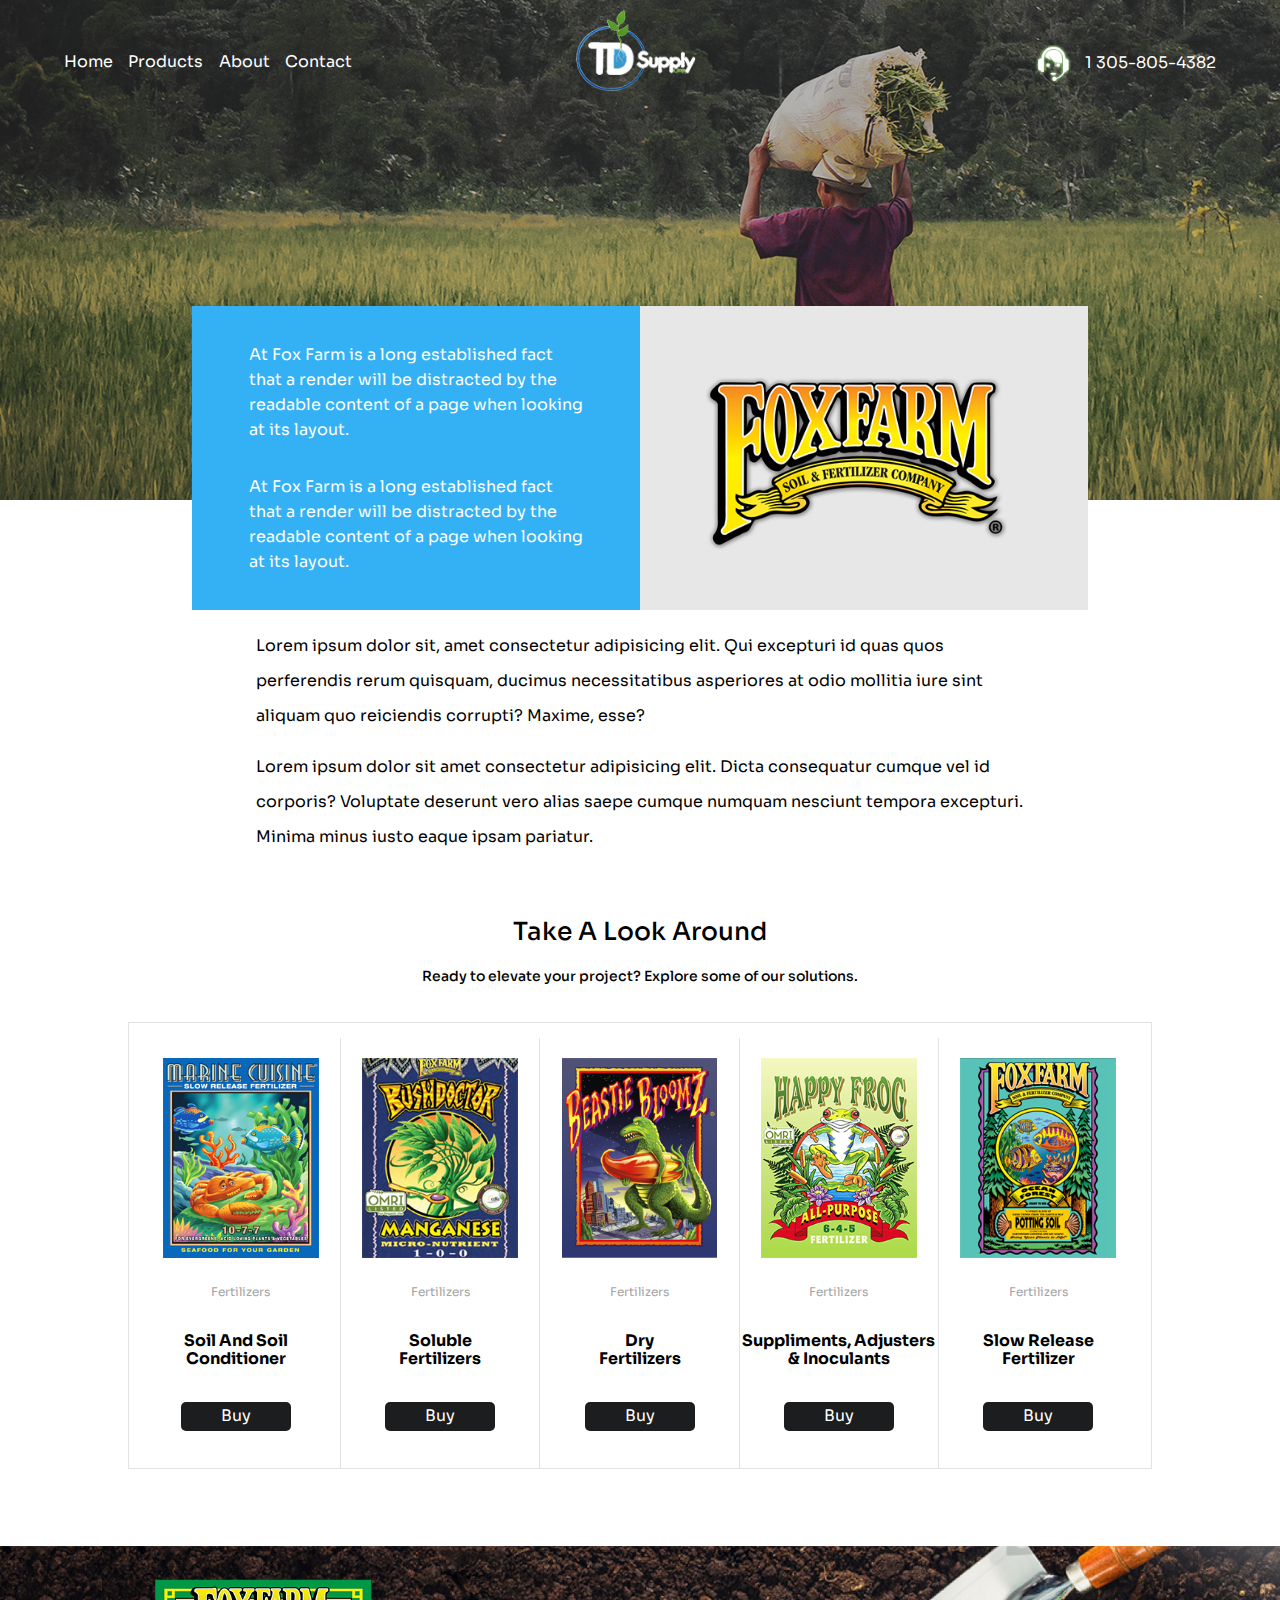
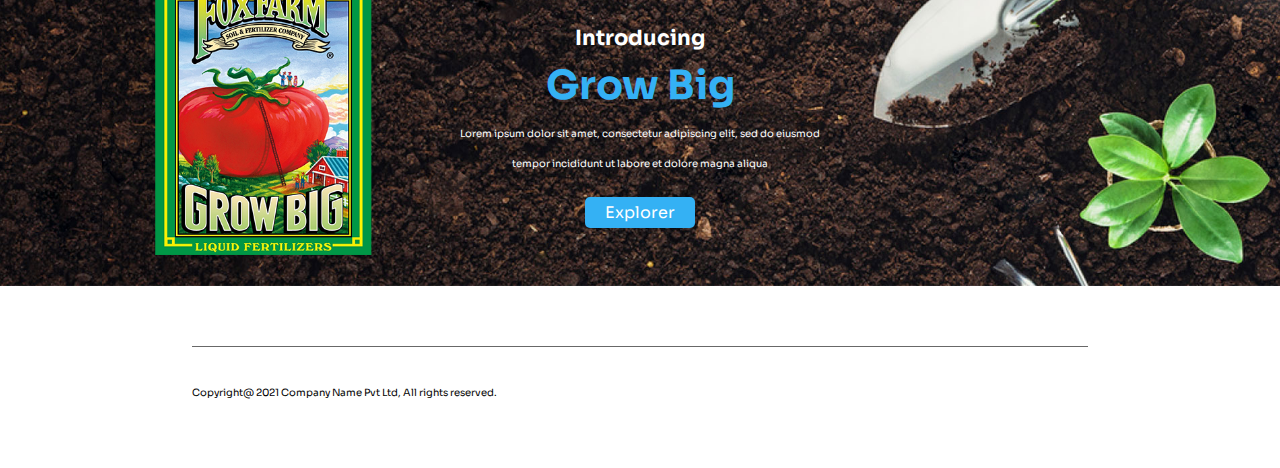
<file: pages/fox_Farm/fox_farm.html>
<!DOCTYPE html>
<html lang="en">
  <head>
    <meta charset="UTF-8" />
    <meta http-equiv="X-UA-Compatible" content="IE=edge" />
    <meta name="viewport" content="width=device-width, initial-scale=1.0" />
    <title>Fox farm</title>
    <link rel="stylesheet" href="./css/styles.css" />
    <link rel="preconnect" href="https://fonts.gstatic.com" />
    <link
      href="https://fonts.googleapis.com/css2?family=Sora:wght@300;400;600;700&display=swap"
      rel="stylesheet"
    />
    <link rel="stylesheet" href="https://use.fontawesome.com/releases/v5.15.2/css/all.css" integrity="sha384-vSIIfh2YWi9wW0r9iZe7RJPrKwp6bG+s9QZMoITbCckVJqGCCRhc+ccxNcdpHuYu" crossorigin="anonymous">


  </head>
  <body>
    <header>
      <nav>
        <div class="links">
          <a href="../../index.html">Home</a>
          <a href="#products">Products</a>
          <a href="../../index.html#about">About</a>
          <a href="../../index.html#contactUs">Contact</a>
        </div>
        <div class="logo">
          <img src="../../../img/Logo td Supply.png" alt="" />
        </div>
        <div class="telephone">
          <div class="img_container">
            <img src="../../../img/callwoman.png" alt="" />
          </div>
          <p>1 305-805-4382</p>
        </div>
      </nav>

      <div class="header_brand">
        <div class="info">
          <p>
            At Fox Farm is a long established fact<br />
            that a render will be distracted by the<br />
            readable content of a page when looking<br />
            at its layout.
          </p>

          <p class="short_text">
            At Fox Farm is a long established fact<br />
            that a render will be distracted by the<br />
            readable content of a page when looking<br />
            at its layout.
          </p>
        </div>
        <div class="img-container">
          <img src="./img/Brand foxFarm.png" alt="" />
        </div>
      </div>
    </header>

    <div class="sec_info">
      <p>
        Lorem ipsum dolor sit, amet consectetur adipisicing elit. Qui excepturi
        id quas quos perferendis rerum quisquam, ducimus necessitatibus
        asperiores at odio mollitia iure sint aliquam quo reiciendis corrupti?
        Maxime, esse?
      </p>
      <p>
        Lorem ipsum dolor sit amet consectetur adipisicing elit. Dicta
        consequatur cumque vel id corporis? Voluptate deserunt vero alias saepe
        cumque numquam nesciunt tempora excepturi. Minima minus iusto eaque
        ipsam pariatur.
      </p>
    </div>

    <section class="sec_categories" id="products">
      <div class="header text-center">
        <h2 class="text-weight_500">Take A Look Around</h2>
        <p class="text-weight_600">Ready to elevate your project? Explore some of our solutions.</p>
      </div>
      <div class="products">

        <span class="arrow1" id="left"><i class="fas fa-angle-left"></i></span>

        <div class="products_row show">
          
          <div class="product">
            <div class="img-container">
              <img src="./img/cangrejo.png" alt="product TD supply" />
              <span>Fertilizers</span>
            </div>
            <div class="info">
              <h2>Soil And Soil <br> Conditioner </h2>
              <a href="#" class="btn_black">Buy</a>
            </div>
          </div>

          <div class="product">
            <div class="img-container">
              <img src="./img/cebollin.png" alt="product TD supply" />
              <span>Fertilizers</span>
            </div>
            <div class="info">
              <h2>Soluble <br>
                Fertilizers </h2>
              <a href="#" class="btn_black">Buy</a>
            </div>
          </div>

          <div class="product">
            <div class="img-container">
              <img src="./img/dino.png" alt="product TD supply" />
              <span>Fertilizers</span>
            </div>
            <div class="info">
              <h2>
                Dry <br>
                Fertilizers</h2>
              <a href="#" class="btn_black">Buy</a>
            </div>
          </div>
          <div class="product">
            <div class="img-container">
              <img src="./img/toad.png" alt="product TD supply" />
              <span>Fertilizers</span>
            </div>
            <div class="info">
              <h2>Suppliments, Adjusters <br>
                & Inoculants</h2>
              <a href="#" class="btn_black">Buy</a>
            </div>
          </div>
          <div class="product">
            <div class="img-container">
              <img src="./img/fizz.png" alt="product TD supply" />
              <span>Fertilizers</span>
            </div>
            <div class="info">
              <h2>
                Slow Release <br>
                Fertilizer </h2>
              <a href="#" class="btn_black">Buy</a>
            </div>
          </div>
        </div>

        <div class="products_row hiden">
          <div class="product">

            <div class="img-container">
              <img src="./img/cebollin.png" alt="product TD supply" />
              <span>Food & Grocery</span>
            </div>
            <div class="info">
              <h2>Blueberry Sanish Round</h2>
              <a href="#" class="btn_black">Buy</a>
            </div>
          </div>

          <div class="product">
            <div class="img-container">
              <img src="./img/dino.png" alt="product TD supply" />
              <span>Food & Grocery</span>
            </div>
            <div class="info">
              <h2>Blueberry Sanish Round</h2>
              <a href="#" class="btn_black">Buy</a>
            </div>
          </div>

          <div class="product">
            <div class="img-container">
              <img src="./img/fizz.png" alt="product TD supply" />
              <span>Food & Grocery</span>
            </div>
            <div class="info">
              <h2>Blueberry Sanish Round</h2>
              <a href="#" class="btn_black">Buy</a>
            </div>
          </div>
          <div class="product">
            <div class="img-container">
              <img src="./img/toad.png" alt="product TD supply" />
              <span>Food & Grocery</span>
            </div>
            <div class="info">
              <h2>Blueberry Sanish Round</h2>
              <a href="#" class="btn_black">Buy</a>
            </div>
          </div>
          <div class="product">
            <div class="img-container">
              <img src="./img/cangrejo.png" alt="product TD supply" />
              <span>Food & Grocery</span>
            </div>
            <div class="info">
              <h2>Blueberry Sanish Round</h2>
              <a href="#" class="btn_black">Buy</a>
            </div>
          </div>

        </div>
        
        <div class="products_row hiden">
          <div class="product">
            <div class="img-container">
              <img src="./img/toad.png" alt="product TD supply" />
              <span>Food & Grocery</span>
            </div>
            <div class="info">
              <h2>Blueberry Sanish Round</h2>
              <a href="#" class="btn_black">Buy</a>
            </div>
          </div>

          <div class="product">
            <div class="img-container">
              <img src="./img/dino.png" alt="product TD supply" />
              <span>Food & Grocery</span>
            </div>
            <div class="info">
              <h2>Blueberry Sanish Round</h2>
              <a href="#" class="btn_black">Buy</a>
            </div>
          </div>

          <div class="product">
            <div class="img-container">
              <img src="./img/fizz.png" alt="product TD supply" />
              <span>Food & Grocery</span>
            </div>
            <div class="info">
              <h2>Blueberry Sanish Round</h2>
              <a href="#" class="btn_black">Buy</a>
            </div>
          </div>
          <div class="product">
            <div class="img-container">
              <img src="./img/cebollin.png" alt="product TD supply" />
              <span>Food & Grocery</span>
            </div>
            <div class="info">
              <h2>Blueberry Sanish Round</h2>
              <a href="#" class="btn_black">Buy</a>
            </div>
          </div>
          <div class="product">
            <div class="img-container">
              <img src="./img/cangrejo.png" alt="product TD supply" />
              <span>Food & Grocery</span>
            </div>
            <div class="info">
              <h2>Blueberry Sanish Round</h2>
              <a href="#" class="btn_black">Buy</a>
            </div>
          </div>
        </div>

          <div class="products_row hiden">
          <div class="product">
            <div class="img-container">
              <img src="./img/toad.png" alt="product TD supply" />
              <span>Food & Grocery</span>
            </div>
            <div class="info">
              <h2>Blueberry Sanish Round</h2>
              <a href="#" class="btn_black">Buy</a>
            </div>
          </div>

          <div class="product">
            <div class="img-container">
              <img src="./img/fizz.png" alt="product TD supply" />
              <span>Food & Grocery</span>
            </div>
            <div class="info">
              <h2>Blueberry Sanish Round</h2>
              <a href="#" class="btn_black">Buy</a>
            </div>
          </div>

          <div class="product">
            <div class="img-container">
              <img src="./img/dino.png" alt="product TD supply" />
              <span>Food & Grocery</span>
            </div>
            <div class="info">
              <h2>Blueberry Sanish Round</h2>
              <a href="#" class="btn_black">Buy</a>
            </div>
          </div>
          <div class="product">
            <div class="img-container">
              <img src="./img/cangrejo.png" alt="product TD supply" />
              <span>Food & Grocery</span>
            </div>
            <div class="info">
              <h2>Blueberry Sanish Round</h2>
              <a href="#" class="btn_black">Buy</a>
            </div>
          </div>
          <div class="product">
            <div class="img-container">
              <img src="./img/cebollin.png" alt="product TD supply" />
              <span>Food & Grocery</span>
            </div>
            <div class="info">
              <h2>Blueberry Sanish Round</h2>
              <a href="#" class="btn_black">Buy</a>
            </div>
          </div>
        </div>

        <div class="products_row hiden">
          <div class="product">

            <div class="img-container">
              <img src="./img/cebollin.png" alt="product TD supply" />
              <span>Food & Grocery</span>
            </div>
            <div class="info">
              <h2>Blueberry Sanish Round</h2>
              <a href="#" class="btn_black">Buy</a>
            </div>
          </div>

          <div class="product">
            <div class="img-container">
              <img src="./img/dino.png" alt="product TD supply" />
              <span>Food & Grocery</span>
            </div>
            <div class="info">
              <h2>Blueberry Sanish Round</h2>
              <a href="#" class="btn_black">Buy</a>
            </div>
          </div>

          <div class="product">
            <div class="img-container">
              <img src="./img/fizz.png" alt="product TD supply" />
              <span>Food & Grocery</span>
            </div>
            <div class="info">
              <h2>Blueberry Sanish Round</h2>
              <a href="#" class="btn_black">Buy</a>
            </div>
          </div>
          <div class="product">
            <div class="img-container">
              <img src="./img/toad.png" alt="product TD supply" />
              <span>Food & Grocery</span>
            </div>
            <div class="info">
              <h2>Blueberry Sanish Round</h2>
              <a href="#" class="btn_black">Buy</a>
            </div>
          </div>
          <div class="product">
            <div class="img-container">
              <img src="./img/cangrejo.png" alt="product TD supply" />
              <span>Food & Grocery</span>
            </div>
            <div class="info">
              <h2>Blueberry Sanish Round</h2>
              <a href="#" class="btn_black">Buy</a>
            </div>
          </div>

        </div>
        

        <div class="products_row hiden">
          
          <div class="product">
            <div class="img-container">
              <img src="./img/cangrejo.png" alt="product TD supply" />
              <span>Fertilizers</span>
            </div>
            <div class="info">
              <h2>Soil And Soil <br> Conditioner </h2>
              <a href="#" class="btn_black">Buy</a>
            </div>
          </div>

          <div class="product">
            <div class="img-container">
              <img src="./img/cebollin.png" alt="product TD supply" />
              <span>Fertilizers</span>
            </div>
            <div class="info">
              <h2>Soluble <br>
                Fertilizers </h2>
              <a href="#" class="btn_black">Buy</a>
            </div>
          </div>

          <div class="product">
            <div class="img-container">
              <img src="./img/dino.png" alt="product TD supply" />
              <span>Fertilizers</span>
            </div>
            <div class="info">
              <h2>
                Dry <br>
                Fertilizers</h2>
              <a href="#" class="btn_black">Buy</a>
            </div>
          </div>
          <div class="product">
            <div class="img-container">
              <img src="./img/toad.png" alt="product TD supply" />
              <span>Fertilizers</span>
            </div>
            <div class="info">
              <h2>Suppliments, Adjusters <br>
                & Inoculants</h2>
              <a href="#" class="btn_black">Buy</a>
            </div>
          </div>
          <div class="product">
            <div class="img-container">
              <img src="./img/fizz.png" alt="product TD supply" />
              <span>Fertilizers</span>
            </div>
            <div class="info">
              <h2>
                Slow Release <br>
                Fertilizer </h2>
              <a href="#" class="btn_black">Buy</a>
            </div>
          </div>
        </div>

        <span class="arrow2" id="right"><i class="fas fa-angle-right"></i></span>

      </div>
    </section>

    <article class="sec_organic">
      <div class="info">
        <h2>Introducing</h2>
        <h3>Grow Big</h3>
        <p>
          Lorem ipsum dolor sit amet, consectetur adipiscing elit, sed do
          eiusmod <br />
          tempor incididunt ut labore et dolore magna aliqua
        </p>
        <a class="btn_blue" href="#">Explorer</a>
      </div>
    </article>


    <footer>
      <p class="copyraight">
        Copyright@ 2021 Company Name Pvt Ltd, All rights reserved.
      </p>
    </footer>

    <script src="./js/app.js"></script>
  </body>
</html>
</file>
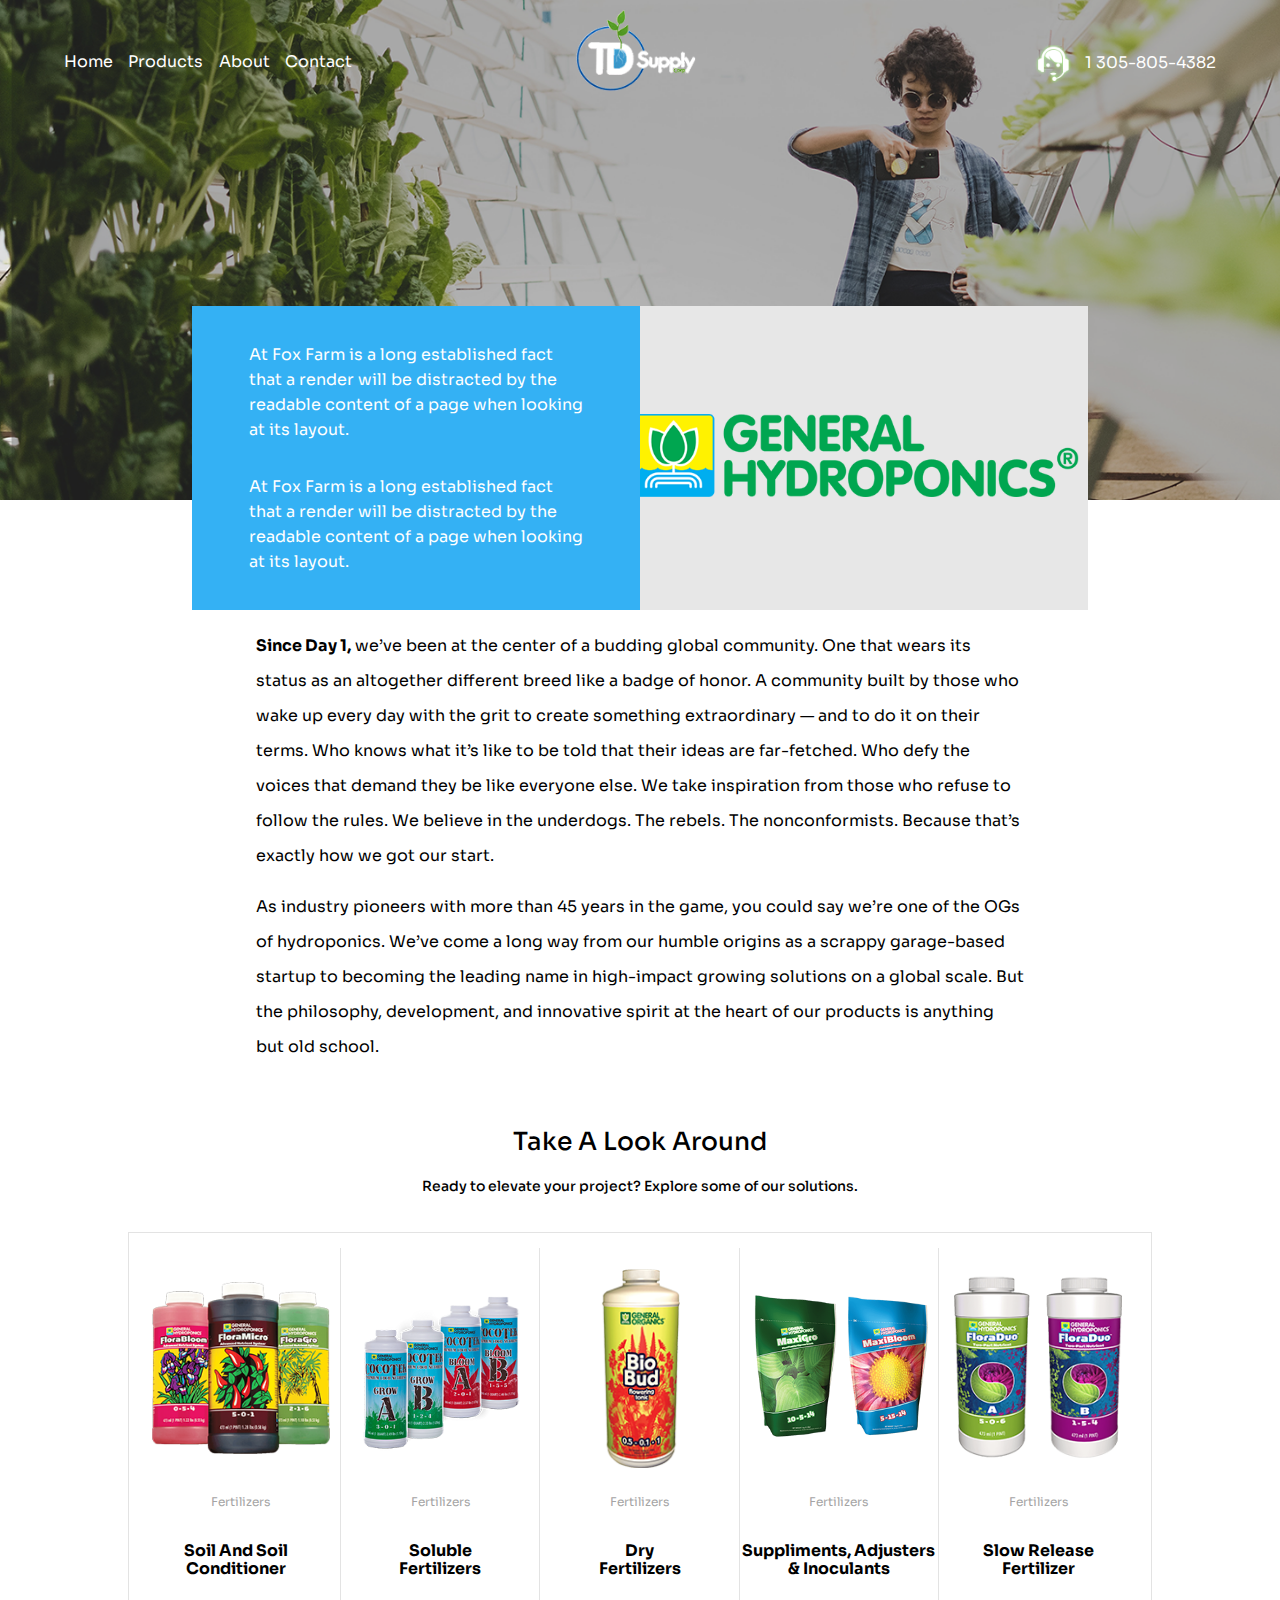
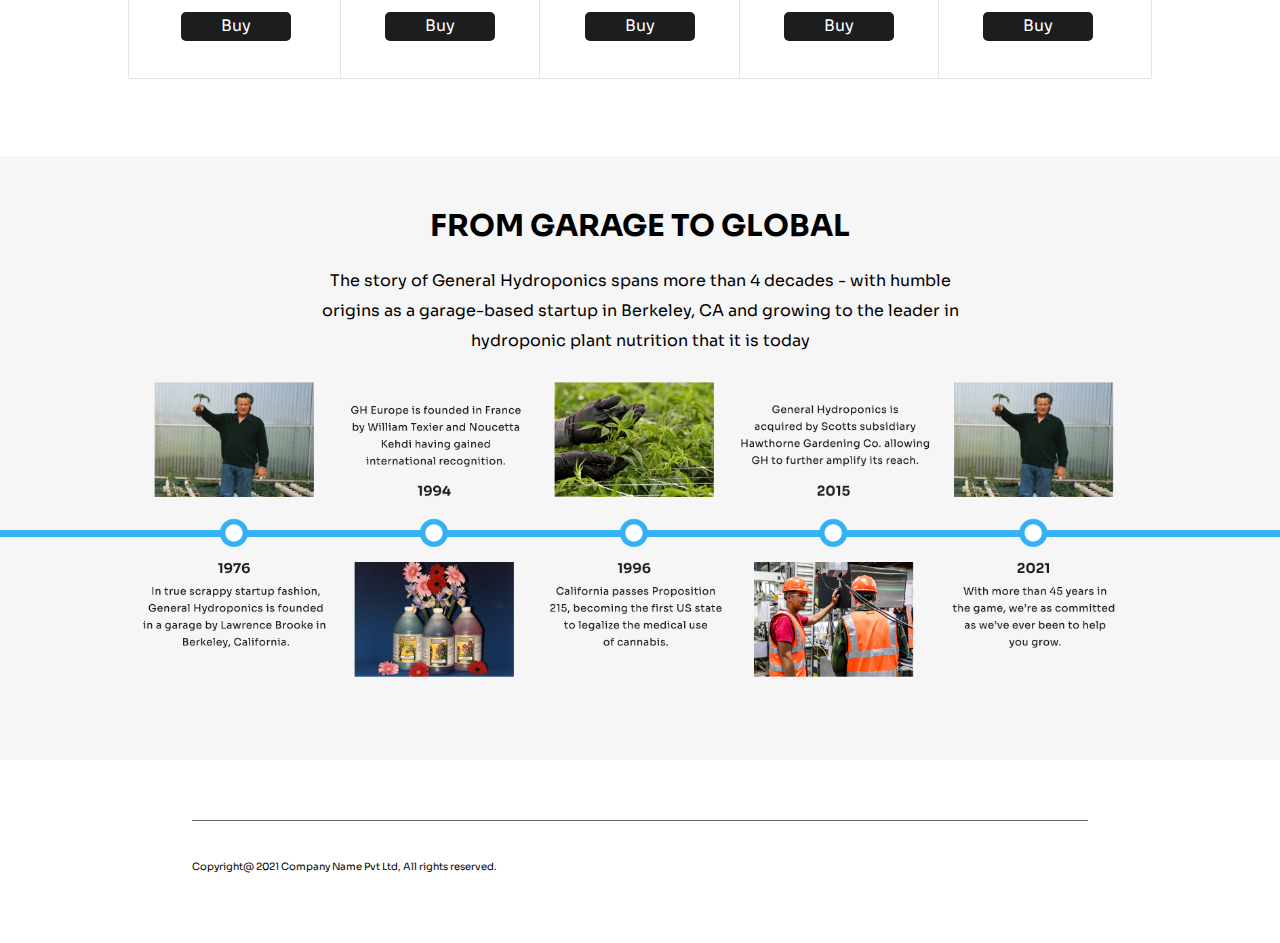
<file: pages/hidro_Farm/hidro_Farm.html>
<!DOCTYPE html>
<html lang="en">
  <head>
    <meta charset="UTF-8" />
    <meta http-equiv="X-UA-Compatible" content="IE=edge" />
    <meta name="viewport" content="width=device-width, initial-scale=1.0" />
    <title>Hidro Farm</title>
    <link rel="stylesheet" href="./css/styles.css" />
    <link rel="preconnect" href="https://fonts.gstatic.com" />
    <link
      href="https://fonts.googleapis.com/css2?family=Sora:wght@300;400;600;700&display=swap"
      rel="stylesheet"
    />
    <link rel="stylesheet" href="https://use.fontawesome.com/releases/v5.15.2/css/all.css" integrity="sha384-vSIIfh2YWi9wW0r9iZe7RJPrKwp6bG+s9QZMoITbCckVJqGCCRhc+ccxNcdpHuYu" crossorigin="anonymous">


  </head>
  <body>
    <header>
      <nav>
        <div class="links">
          <a href="../../index.html">Home</a>
          <a href="#products">Products</a>
          <a href="../../index.html#about">About</a>
          <a href="../../index.html#contactUs">Contact</a>
        </div>
        <div class="logo">
          <img src="../../../img/Logo td Supply.png" alt="" />
        </div>
        <div class="telephone">
          <div class="img_container">
            <img src="../../../img/callwoman.png" alt="" />
          </div>
          <p>1 305-805-4382</p>
        </div>
      </nav>

      <div class="header_brand">
        <div class="info">
          <p>
            At Fox Farm is a long established fact<br />
            that a render will be distracted by the<br />
            readable content of a page when looking<br />
            at its layout.
          </p>

          <p>
            At Fox Farm is a long established fact<br />
            that a render will be distracted by the<br />
            readable content of a page when looking<br />
            at its layout.
          </p>
        </div>
        <div class="img-container">
          <img src="./img/Brand foxFarm.png" alt="" />
        </div>
      </div>
    </header>

    <div class="sec_info">
      <p>
       <span>Since Day 1,</span>  we’ve been at the center of a budding global community. One that wears its status as an altogether different breed like a badge of honor. A community built by those who wake up every day with the grit to create something extraordinary — and to do it on their terms. Who knows what it’s like to be told that their ideas are far-fetched. Who defy the voices that demand they be like everyone else. We take inspiration from those who refuse to follow the rules. We believe in the underdogs. The rebels. The nonconformists. Because that’s exactly how we got our start.
      </p>
      <p>
        As industry pioneers with more than 45 years in the game, you could say we’re one of the OGs of hydroponics. We’ve come a long way from our humble origins as a scrappy garage-based startup to becoming the leading name in high-impact growing solutions on a global scale. But the philosophy, development, and innovative spirit at the heart of our products is anything but old school. 
      </p>
    </div>

    <section class="sec_categories" id="products">
      <div class="header text-center">
        <h2 class="text-weight_500">Take A Look Around</h2>
        <p class="text-weight_600">Ready to elevate your project? Explore some of our solutions.</p>
      </div>
      <div class="products">

        <span class="arrow1" id="left"><i class="fas fa-angle-left"></i></span>

        <div class="products_row show">
          
          <div class="product">
            <div class="img-container">
              <img src="./img/cangrejo.png" alt="product TD supply" />
              <span>Fertilizers</span>
            </div>
            <div class="info">
              <h2>Soil And Soil <br> Conditioner </h2>
              <a href="#" class="btn_black">Buy</a>
            </div>
          </div>

          <div class="product">
            <div class="img-container">
              <img src="./img/cebollin.png" alt="product TD supply" />
              <span>Fertilizers</span>
            </div>
            <div class="info">
              <h2>Soluble <br>
                Fertilizers </h2>
              <a href="#" class="btn_black">Buy</a>
            </div>
          </div>

          <div class="product">
            <div class="img-container">
              <img src="./img/dino.png" alt="product TD supply" />
              <span>Fertilizers</span>
            </div>
            <div class="info">
              <h2>
                Dry <br>
                Fertilizers</h2>
              <a href="#" class="btn_black">Buy</a>
            </div>
          </div>
          <div class="product">
            <div class="img-container">
              <img src="./img/toad.png" alt="product TD supply" />
              <span>Fertilizers</span>
            </div>
            <div class="info">
              <h2>Suppliments, Adjusters <br>
                & Inoculants</h2>
              <a href="#" class="btn_black">Buy</a>
            </div>
          </div>
          <div class="product">
            <div class="img-container">
              <img src="./img/fizz.png" alt="product TD supply" />
              <span>Fertilizers</span>
            </div>
            <div class="info">
              <h2>
                Slow Release <br>
                Fertilizer </h2>
              <a href="#" class="btn_black">Buy</a>
            </div>
          </div>
        </div>

        <div class="products_row hiden">
          <div class="product">

            <div class="img-container">
              <img src="./img/cebollin.png" alt="product TD supply" />
              <span>Food & Grocery</span>
            </div>
            <div class="info">
              <h2>Blueberry Sanish Round</h2>
              <a href="#" class="btn_black">Buy</a>
            </div>
          </div>

          <div class="product">
            <div class="img-container">
              <img src="./img/dino.png" alt="product TD supply" />
              <span>Food & Grocery</span>
            </div>
            <div class="info">
              <h2>Blueberry Sanish Round</h2>
              <a href="#" class="btn_black">Buy</a>
            </div>
          </div>

          <div class="product">
            <div class="img-container">
              <img src="./img/fizz.png" alt="product TD supply" />
              <span>Food & Grocery</span>
            </div>
            <div class="info">
              <h2>Blueberry Sanish Round</h2>
              <a href="#" class="btn_black">Buy</a>
            </div>
          </div>
          <div class="product">
            <div class="img-container">
              <img src="./img/toad.png" alt="product TD supply" />
              <span>Food & Grocery</span>
            </div>
            <div class="info">
              <h2>Blueberry Sanish Round</h2>
              <a href="#" class="btn_black">Buy</a>
            </div>
          </div>
          <div class="product">
            <div class="img-container">
              <img src="./img/cangrejo.png" alt="product TD supply" />
              <span>Food & Grocery</span>
            </div>
            <div class="info">
              <h2>Blueberry Sanish Round</h2>
              <a href="#" class="btn_black">Buy</a>
            </div>
          </div>

        </div>
        
        <div class="products_row hiden">
          <div class="product">
            <div class="img-container">
              <img src="./img/toad.png" alt="product TD supply" />
              <span>Food & Grocery</span>
            </div>
            <div class="info">
              <h2>Blueberry Sanish Round</h2>
              <a href="#" class="btn_black">Buy</a>
            </div>
          </div>

          <div class="product">
            <div class="img-container">
              <img src="./img/dino.png" alt="product TD supply" />
              <span>Food & Grocery</span>
            </div>
            <div class="info">
              <h2>Blueberry Sanish Round</h2>
              <a href="#" class="btn_black">Buy</a>
            </div>
          </div>

          <div class="product">
            <div class="img-container">
              <img src="./img/fizz.png" alt="product TD supply" />
              <span>Food & Grocery</span>
            </div>
            <div class="info">
              <h2>Blueberry Sanish Round</h2>
              <a href="#" class="btn_black">Buy</a>
            </div>
          </div>
          <div class="product">
            <div class="img-container">
              <img src="./img/cebollin.png" alt="product TD supply" />
              <span>Food & Grocery</span>
            </div>
            <div class="info">
              <h2>Blueberry Sanish Round</h2>
              <a href="#" class="btn_black">Buy</a>
            </div>
          </div>
          <div class="product">
            <div class="img-container">
              <img src="./img/cangrejo.png" alt="product TD supply" />
              <span>Food & Grocery</span>
            </div>
            <div class="info">
              <h2>Blueberry Sanish Round</h2>
              <a href="#" class="btn_black">Buy</a>
            </div>
          </div>
        </div>

          <div class="products_row hiden">
          <div class="product">
            <div class="img-container">
              <img src="./img/toad.png" alt="product TD supply" />
              <span>Food & Grocery</span>
            </div>
            <div class="info">
              <h2>Blueberry Sanish Round</h2>
              <a href="#" class="btn_black">Buy</a>
            </div>
          </div>

          <div class="product">
            <div class="img-container">
              <img src="./img/fizz.png" alt="product TD supply" />
              <span>Food & Grocery</span>
            </div>
            <div class="info">
              <h2>Blueberry Sanish Round</h2>
              <a href="#" class="btn_black">Buy</a>
            </div>
          </div>

          <div class="product">
            <div class="img-container">
              <img src="./img/dino.png" alt="product TD supply" />
              <span>Food & Grocery</span>
            </div>
            <div class="info">
              <h2>Blueberry Sanish Round</h2>
              <a href="#" class="btn_black">Buy</a>
            </div>
          </div>
          <div class="product">
            <div class="img-container">
              <img src="./img/cangrejo.png" alt="product TD supply" />
              <span>Food & Grocery</span>
            </div>
            <div class="info">
              <h2>Blueberry Sanish Round</h2>
              <a href="#" class="btn_black">Buy</a>
            </div>
          </div>
          <div class="product">
            <div class="img-container">
              <img src="./img/cebollin.png" alt="product TD supply" />
              <span>Food & Grocery</span>
            </div>
            <div class="info">
              <h2>Blueberry Sanish Round</h2>
              <a href="#" class="btn_black">Buy</a>
            </div>
          </div>
        </div>

        <div class="products_row hiden">
          <div class="product">

            <div class="img-container">
              <img src="./img/cebollin.png" alt="product TD supply" />
              <span>Food & Grocery</span>
            </div>
            <div class="info">
              <h2>Blueberry Sanish Round</h2>
              <a href="#" class="btn_black">Buy</a>
            </div>
          </div>

          <div class="product">
            <div class="img-container">
              <img src="./img/dino.png" alt="product TD supply" />
              <span>Food & Grocery</span>
            </div>
            <div class="info">
              <h2>Blueberry Sanish Round</h2>
              <a href="#" class="btn_black">Buy</a>
            </div>
          </div>

          <div class="product">
            <div class="img-container">
              <img src="./img/fizz.png" alt="product TD supply" />
              <span>Food & Grocery</span>
            </div>
            <div class="info">
              <h2>Blueberry Sanish Round</h2>
              <a href="#" class="btn_black">Buy</a>
            </div>
          </div>
          <div class="product">
            <div class="img-container">
              <img src="./img/toad.png" alt="product TD supply" />
              <span>Food & Grocery</span>
            </div>
            <div class="info">
              <h2>Blueberry Sanish Round</h2>
              <a href="#" class="btn_black">Buy</a>
            </div>
          </div>
          <div class="product">
            <div class="img-container">
              <img src="./img/cangrejo.png" alt="product TD supply" />
              <span>Food & Grocery</span>
            </div>
            <div class="info">
              <h2>Blueberry Sanish Round</h2>
              <a href="#" class="btn_black">Buy</a>
            </div>
          </div>

        </div>
        

        <div class="products_row hiden">
          
          <div class="product">
            <div class="img-container">
              <img src="./img/cangrejo.png" alt="product TD supply" />
              <span>Fertilizers</span>
            </div>
            <div class="info">
              <h2>Soil And Soil <br> Conditioner </h2>
              <a href="#" class="btn_black">Buy</a>
            </div>
          </div>

          <div class="product">
            <div class="img-container">
              <img src="./img/cebollin.png" alt="product TD supply" />
              <span>Fertilizers</span>
            </div>
            <div class="info">
              <h2>Soluble <br>
                Fertilizers </h2>
              <a href="#" class="btn_black">Buy</a>
            </div>
          </div>

          <div class="product">
            <div class="img-container">
              <img src="./img/dino.png" alt="product TD supply" />
              <span>Fertilizers</span>
            </div>
            <div class="info">
              <h2>
                Dry <br>
                Fertilizers</h2>
              <a href="#" class="btn_black">Buy</a>
            </div>
          </div>
          <div class="product">
            <div class="img-container">
              <img src="./img/toad.png" alt="product TD supply" />
              <span>Fertilizers</span>
            </div>
            <div class="info">
              <h2>Suppliments, Adjusters <br>
                & Inoculants</h2>
              <a href="#" class="btn_black">Buy</a>
            </div>
          </div>
          <div class="product">
            <div class="img-container">
              <img src="./img/fizz.png" alt="product TD supply" />
              <span>Fertilizers</span>
            </div>
            <div class="info">
              <h2>
                Slow Release <br>
                Fertilizer </h2>
              <a href="#" class="btn_black">Buy</a>
            </div>
          </div>
        </div>

        <span class="arrow2" id="right"><i class="fas fa-angle-right"></i></span>

      </div>


    </section>

  
    <div class="time_line">
      <img src="./img/line_map.png" alt="timeLine">
       <div class="info">
        <h2>FROM GARAGE TO GLOBAL</h2>
        <p>The story of General Hydroponics spans more than 4 decades - with humble origins as a garage-based startup in Berkeley, CA and growing to the leader in hydroponic plant nutrition that it is today</p>
       </div>
    </div>


    <footer>
      <p class="copyraight">
        Copyright@ 2021 Company Name Pvt Ltd, All rights reserved.
      </p>
    </footer>

    <script src="./js/app.js"></script>
  </body>
</html>
</file>
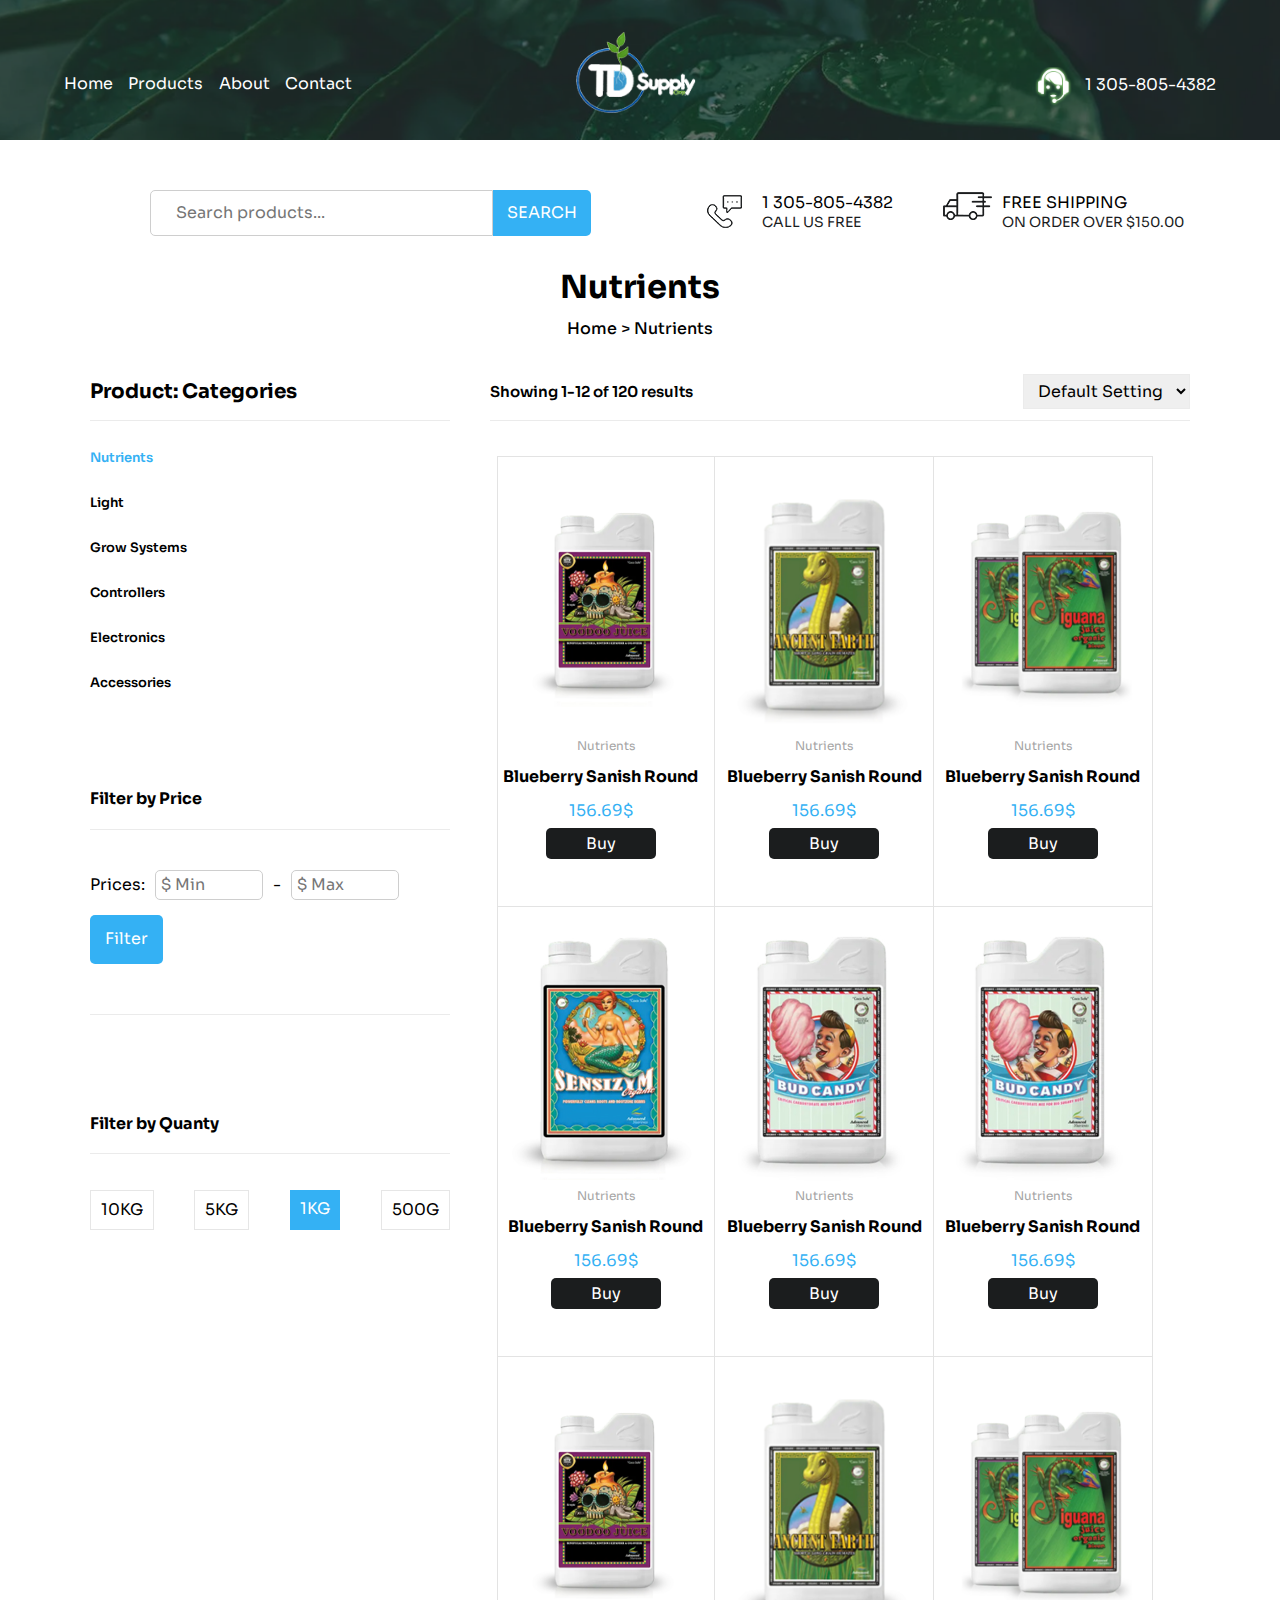
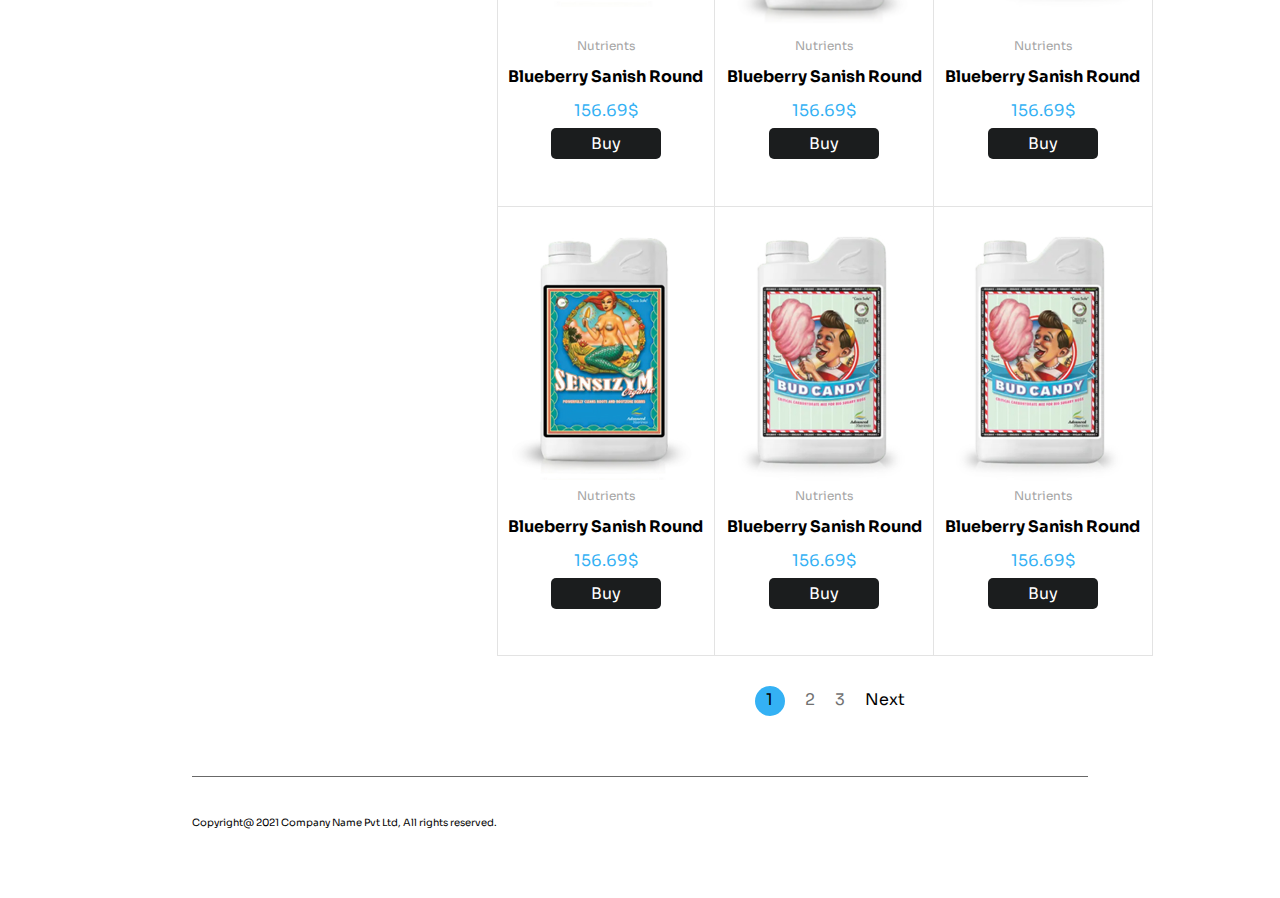
<file: pages/products/products.html>
<!DOCTYPE html>
<html lang="en">
  <head>
    <meta charset="UTF-8" />
    <meta http-equiv="X-UA-Compatible" content="IE=edge" />
    <meta name="viewport" content="width=device-width, initial-scale=1.0" />
    <title>Fox farm</title>
    <link rel="stylesheet" href="./css/styles.css" />
    <link rel="preconnect" href="https://fonts.gstatic.com" />
    <link
      href="https://fonts.googleapis.com/css2?family=Sora:wght@300;400;600;700&display=swap"
      rel="stylesheet"
    />
    <link
      rel="stylesheet"
      href="https://use.fontawesome.com/releases/v5.15.2/css/all.css"
      integrity="sha384-vSIIfh2YWi9wW0r9iZe7RJPrKwp6bG+s9QZMoITbCckVJqGCCRhc+ccxNcdpHuYu"
      crossorigin="anonymous"
    />
  </head>
  <body>
    <header>
      <nav>
        <div class="links">
          <a href="../../index.html">Home</a>
          <a href="#products">Products</a>
          <a href="../../index.html#about">About</a>
          <a href="../../index.html#contactUs">Contact</a>
        </div>
        <div class="logo">
          <img src="../../../img/Logo td Supply.png" alt="" />
        </div>
        <div class="telephone">
          <div class="img_container">
            <img src="../../../img/callwoman.png" alt="" />
          </div>
          <p>1 305-805-4382</p>
        </div>
      </nav>
    </header>

    <div class="search">
      <div class="input">
        <i class="fas fa-search"></i>
        <input type="text" placeholder="Search products..." />
        <button>SEARCH</button>
      </div>
      <div class="support">
        <div class="call">
          <div class="img-container">
            <img src="./img/icon1.png" alt="">
          </div>
          <div class="info">
            <p>
              1 305-805-4382 <br />
              <span>CALL US FREE</span>
            </p>
          </div>
        </div>
        <div class="shipping">
            <div class="img-container">
              <img src="./img/icon2.png" alt="">
            </div>
          <div class="info">
            <p>
              FREE SHIPPING <br />
              <span>ON ORDER OVER $150.00</span>
            </p>
          </div>
        </div>
      </div>
    </div>

    <div class="main_store">
      <h1>
        Nutrients <br />
        <span style="font-weight: 500">Home > Nutrients</span>
      </h1>

      <div class="content">

        <div class="aside">
          <div class="title">
            <h2>Product: Categories</h2>
          </div>
          <div class="nav">
            <p class="active controller" id="nutrients">Nutrients</p>
            <p class="controller" id="light">Light</p>
            <p class="controller" id="grow_systems">Grow Systems</p>
            <p class="controller" id="controllers">Controllers</p>
            <p class="controller" id="electronics">Electronics</p>
            <p class="controller" id="Accessories">Accessories</p>
          </div>

          <div class="filter_price">
            <h2>Filter by Price</h2>

            <div class="input">
              <div class="inputs">
                <p>Prices:</p>

                <input type="text" placeholder="$ Min" />
                -
                <input type="text" placeholder="$ Max" />
              </div>
              <button class="btn_blue">Filter</button>
            </div>

            <div class="border"></div>
          </div>

          <div class="filter_quanty">
            <h2>Filter by Quanty</h2>

            <div class="inputs">
              <p class="controller">10KG</p>
              <p class="controller">5KG</p>
              <p class="controller active">1KG</p>
              <p class="controller">500G</p>
            </div>
          </div>
        </div>

        <div class="products">

          <div class="header_products">
            <p>Showing 1-12 of 120 results</p>

            <div class="nav">
              <div class="options">
                <i class="fas fa-th-large"></i>
                <i class="fas fa-th-list"></i>
              </div>

              <select name="select">
                <option value="value1" selected>Default Setting</option>
                <option value="value2">Value 2</option>
                <option value="value3">Value 3</option>
              </select>
            </div>
          </div>

          <div class="main_products">
            <div class="products_row show nutrients">
              <div class="product">
                <div class="img-container">
                  <img src="./img/producto1.jpg" alt="product TD supply" />
                  <span>Nutrients</span>
                </div>
                <div class="info">
                  <h2>Blueberry Sanish Round</h2>
                  <p>156.69$</p>
                  <a href="#" class="btn_black">Buy</a>
                </div>
              </div>

              <div class="product">
                <div class="img-container">
                  <img src="./img/producto5.jpg" alt="product TD supply" />
                  <span>Nutrients</span>
                </div>
                <div class="info">
                  <h2>Blueberry Sanish Round</h2>
                  <p>156.69$</p>
                  <a href="#" class="btn_black">Buy</a>
                </div>
              </div>

              <div class="product">
                <div class="img-container">
                  <img src="./img/producto2.jpg" alt="product TD supply" />
                  <span>Nutrients</span>
                </div>
                <div class="info">
                  <h2>Blueberry Sanish Round</h2>
                  <p>156.69$</p>
                  <a href="#" class="btn_black">Buy</a>
                </div>
              </div>

              <div class="product">
                <div class="img-container">
                  <img src="./img/producto3.jpg" alt="product TD supply" />
                  <span>Nutrients</span>
                </div>
                <div class="info">
                  <h2>Blueberry Sanish Round</h2>
                  <p>156.69$</p>
                  <a href="#" class="btn_black">Buy</a>
                </div>
              </div>

              <div class="product">
                <div class="img-container">
                  <img src="./img/producto4.jpg" alt="product TD supply" />
                  <span>Nutrients</span>
                </div>
                <div class="info">
                  <h2>Blueberry Sanish Round</h2>
                  <p>156.69$</p>
                  <a href="#" class="btn_black">Buy</a>
                </div>
              </div>

              <div class="product">
                <div class="img-container">
                  <img src="./img/producto4.jpg" alt="product TD supply" />
                  <span>Nutrients</span>
                </div>
                <div class="info">
                  <h2>Blueberry Sanish Round</h2>
                  <p>156.69$</p>
                  <a href="#" class="btn_black">Buy</a>
                </div>
              </div>

              <div class="product">
                <div class="img-container">
                  <img src="./img/producto1.jpg" alt="product TD supply" />
                  <span>Nutrients</span>
                </div>
                <div class="info">
                  <h2>Blueberry Sanish Round</h2>
                  <p>156.69$</p>
                  <a href="#" class="btn_black">Buy</a>
                </div>
              </div>

              <div class="product">
                <div class="img-container">
                  <img src="./img/producto5.jpg" alt="product TD supply" />
                  <span>Nutrients</span>
                </div>
                <div class="info">
                  <h2>Blueberry Sanish Round</h2>
                  <p>156.69$</p>
                  <a href="#" class="btn_black">Buy</a>
                </div>
              </div>

              <div class="product">
                <div class="img-container">
                  <img src="./img/producto2.jpg" alt="product TD supply" />
                  <span>Nutrients</span>
                </div>
                <div class="info">
                  <h2>Blueberry Sanish Round</h2>
                  <p>156.69$</p>
                  <a href="#" class="btn_black">Buy</a>
                </div>
              </div>

              <div class="product">
                <div class="img-container">
                  <img src="./img/producto3.jpg" alt="product TD supply" />
                  <span>Nutrients</span>
                </div>
                <div class="info">
                  <h2>Blueberry Sanish Round</h2>
                  <p>156.69$</p>
                  <a href="#" class="btn_black">Buy</a>
                </div>
              </div>

              <div class="product">
                <div class="img-container">
                  <img src="./img/producto4.jpg" alt="product TD supply" />
                  <span>Nutrients</span>
                </div>
                <div class="info">
                  <h2>Blueberry Sanish Round</h2>
                  <p>156.69$</p>
                  <a href="#" class="btn_black">Buy</a>
                </div>
              </div>

              <div class="product">
                <div class="img-container">
                  <img src="./img/producto4.jpg" alt="product TD supply" />
                  <span>Nutrients</span>
                </div>
                <div class="info">
                  <h2>Blueberry Sanish Round</h2>
                  <p>156.69$</p>
                  <a href="#" class="btn_black">Buy</a>
                </div>
              </div>
            </div>
          </div>


            <div class="paginador">
                <p class="active">1</p>
                <p>2</p>
                <p>3</p>
                <p class="next">Next</p>
                <p class="next"> <i class="fas fa-angle-right"></i> </p>
            </div>

        </div>
      </div>


    </div>

    <footer>
      <p class="copyraight">
        Copyright@ 2021 Company Name Pvt Ltd, All rights reserved.
      </p>
    </footer>

    <script src="./js/app.js"></script>
  </body>
</html>
</file>
<file: css/styles.css>
/*! normalize.css v8.0.1 | MIT License | github.com/necolas/normalize.css */
/* Document
   ========================================================================== */
/**
 * 1. Correct the line height in all browsers.
 * 2. Prevent adjustments of font size after orientation changes in iOS.
 */
html {
  line-height: 1.15;
  /* 1 */
  -webkit-text-size-adjust: 100%;
  /* 2 */
}

/* Sections
   ========================================================================== */
/**
 * Remove the margin in all browsers.
 */
body {
  margin: 0;
}

/**
 * Render the `main` element consistently in IE.
 */
main {
  display: block;
}

/**
 * Correct the font size and margin on `h1` elements within `section` and
 * `article` contexts in Chrome, Firefox, and Safari.
 */
h1 {
  font-size: 2em;
  margin: 0.67em 0;
}

/* Grouping content
   ========================================================================== */
/**
 * 1. Add the correct box sizing in Firefox.
 * 2. Show the overflow in Edge and IE.
 */
hr {
  box-sizing: content-box;
  /* 1 */
  height: 0;
  /* 1 */
  overflow: visible;
  /* 2 */
}

/**
 * 1. Correct the inheritance and scaling of font size in all browsers.
 * 2. Correct the odd `em` font sizing in all browsers.
 */
pre {
  font-family: monospace, monospace;
  /* 1 */
  font-size: 1em;
  /* 2 */
}

/* Text-level semantics
   ========================================================================== */
/**
 * Remove the gray background on active links in IE 10.
 */
a {
  background-color: transparent;
}

/**
 * 1. Remove the bottom border in Chrome 57-
 * 2. Add the correct text decoration in Chrome, Edge, IE, Opera, and Safari.
 */
abbr[title] {
  border-bottom: none;
  /* 1 */
  text-decoration: underline;
  /* 2 */
  text-decoration: underline dotted;
  /* 2 */
}

/**
 * Add the correct font weight in Chrome, Edge, and Safari.
 */
b,
strong {
  font-weight: bolder;
}

/**
 * 1. Correct the inheritance and scaling of font size in all browsers.
 * 2. Correct the odd `em` font sizing in all browsers.
 */
code,
kbd,
samp {
  font-family: monospace, monospace;
  /* 1 */
  font-size: 1em;
  /* 2 */
}

/**
 * Add the correct font size in all browsers.
 */
small {
  font-size: 80%;
}

/**
 * Prevent `sub` and `sup` elements from affecting the line height in
 * all browsers.
 */
sub,
sup {
  font-size: 75%;
  line-height: 0;
  position: relative;
  vertical-align: baseline;
}

sub {
  bottom: -0.25em;
}

sup {
  top: -0.5em;
}

/* Embedded content
   ========================================================================== */
/**
 * Remove the border on images inside links in IE 10.
 */
img {
  border-style: none;
}

/* Forms
   ========================================================================== */
/**
 * 1. Change the font styles in all browsers.
 * 2. Remove the margin in Firefox and Safari.
 */
button,
input,
optgroup,
select,
textarea {
  font-family: inherit;
  /* 1 */
  font-size: 100%;
  /* 1 */
  line-height: 1.15;
  /* 1 */
  margin: 0;
  /* 2 */
}

/**
 * Show the overflow in IE.
 * 1. Show the overflow in Edge.
 */
button,
input {
  /* 1 */
  overflow: visible;
}

/**
 * Remove the inheritance of text transform in Edge, Firefox, and IE.
 * 1. Remove the inheritance of text transform in Firefox.
 */
button,
select {
  /* 1 */
  text-transform: none;
}

/**
 * Correct the inability to style clickable types in iOS and Safari.
 */
button,
[type=button],
[type=reset],
[type=submit] {
  -webkit-appearance: button;
}

/**
 * Remove the inner border and padding in Firefox.
 */
button::-moz-focus-inner,
[type=button]::-moz-focus-inner,
[type=reset]::-moz-focus-inner,
[type=submit]::-moz-focus-inner {
  border-style: none;
  padding: 0;
}

/**
 * Restore the focus styles unset by the previous rule.
 */
button:-moz-focusring,
[type=button]:-moz-focusring,
[type=reset]:-moz-focusring,
[type=submit]:-moz-focusring {
  outline: 1px dotted ButtonText;
}

/**
 * Correct the padding in Firefox.
 */
fieldset {
  padding: 0.35em 0.75em 0.625em;
}

/**
 * 1. Correct the text wrapping in Edge and IE.
 * 2. Correct the color inheritance from `fieldset` elements in IE.
 * 3. Remove the padding so developers are not caught out when they zero out
 *    `fieldset` elements in all browsers.
 */
legend {
  box-sizing: border-box;
  /* 1 */
  color: inherit;
  /* 2 */
  display: table;
  /* 1 */
  max-width: 100%;
  /* 1 */
  padding: 0;
  /* 3 */
  white-space: normal;
  /* 1 */
}

/**
 * Add the correct vertical alignment in Chrome, Firefox, and Opera.
 */
progress {
  vertical-align: baseline;
}

/**
 * Remove the default vertical scrollbar in IE 10+.
 */
textarea {
  overflow: auto;
}

/**
 * 1. Add the correct box sizing in IE 10.
 * 2. Remove the padding in IE 10.
 */
[type=checkbox],
[type=radio] {
  box-sizing: border-box;
  /* 1 */
  padding: 0;
  /* 2 */
}

/**
 * Correct the cursor style of increment and decrement buttons in Chrome.
 */
[type=number]::-webkit-inner-spin-button,
[type=number]::-webkit-outer-spin-button {
  height: auto;
}

/**
 * 1. Correct the odd appearance in Chrome and Safari.
 * 2. Correct the outline style in Safari.
 */
[type=search] {
  -webkit-appearance: textfield;
  /* 1 */
  outline-offset: -2px;
  /* 2 */
}

/**
 * Remove the inner padding in Chrome and Safari on macOS.
 */
[type=search]::-webkit-search-decoration {
  -webkit-appearance: none;
}

/**
 * 1. Correct the inability to style clickable types in iOS and Safari.
 * 2. Change font properties to `inherit` in Safari.
 */
::-webkit-file-upload-button {
  -webkit-appearance: button;
  /* 1 */
  font: inherit;
  /* 2 */
}

/* Interactive
   ========================================================================== */
/*
 * Add the correct display in Edge, IE 10+, and Firefox.
 */
details {
  display: block;
}

/*
 * Add the correct display in all browsers.
 */
summary {
  display: list-item;
}

/* Misc
   ========================================================================== */
/**
 * Add the correct display in IE 10+.
 */
template {
  display: none;
}

/**
 * Add the correct display in IE 10.
 */
[hidden] {
  display: none;
}

.grid_template {
  display: grid;
  grid-template-columns: 1fr;
  grid-template-rows: 800px 650px auto 680px 1fr;
  width: 100%;
}

* {
  font-family: "Sora", sans-serif;
  font-size: 16px;
  scroll-behavior: smooth;
}

body {
  font-size: 16px;
}

.text-white {
  color: white;
}

.text-black {
  color: black;
}

.text-center {
  text-align: center;
}

.text-weight_500 {
  font-weight: 500;
}

.text-weight_600 {
  font-weight: 600;
}

.text-weight_800 {
  font-weight: 800;
}

.line-bottom {
  width: 4%;
  border-bottom: 2px solid #34b1f4;
  margin: 0px auto;
}

.btn_white {
  text-decoration: none;
  color: black;
  background: white;
  padding: 5px 20px;
  border-radius: 5px;
  transition: all 0.7s;
}
.btn_white:hover {
  color: white;
  background: black;
}

.btn_black {
  text-decoration: none;
  color: white;
  background: #1b1d1e;
  padding: 5px 40px;
  border-radius: 5px;
  transition: all 0.7s;
}
.btn_black:hover {
  color: black;
  background: #a4a4a4;
}

.btn_blue {
  text-decoration: none;
  color: white;
  background: #34b1f4;
  padding: 5px 20px;
  border-radius: 5px;
  transition: all 0.7s;
  border:none;
}
.btn_blue:hover {
  color: #34b1f4;
  background: white;
}

.btn_shop {
  text-decoration: none;
  color: black;
  font-weight: 800;
}

header {
  background: url("../img/tipadelasmatas.jpg") no-repeat;
  background-size: contain;
}
header nav {
  display: flex;
  flex-direction: row;
  justify-content: space-between;
  align-items: center;
  flex-wrap: wrap;
  width: 90%;
  margin: 0px auto;
  color: white;
  padding-top: 10px;
}
header nav .links {
  text-decoration: none;
  display: flex;
  flex-direction: row;
  justify-content: space-between;
  align-items: center;
  width: 25%;
  flex-wrap: wrap;
  margin-top: 20px;
}
header nav .links a {
  text-decoration: none;
  color: white;
  border-bottom: 1px solid transparent;
  font-weight: 400;
  transition: all 0.7s;
}
header nav .links a:hover {
  border-color: white;
}
header nav .logo {
  margin-right: 10%;
}
header nav .logo img {
  width: 120px;
  object-fit: cover;
}
header nav .telephone {
  display: flex;
  flex-direction: row;
  align-items: center;
  justify-items: flex-start;
  margin-top: 20px;
}
header nav .telephone .img_container {
  width: 40px;
  margin-top: 8px;
  margin-right: 10px;
}
header nav .telephone .img_container img {
  object-fit: cover;
  width: 100%;
}
header .footer_header {
  width: 30%;
  max-width: 80%;
  text-align: left;
  margin-left: 65%;
  margin-top: 35%;
  background: transparent;
  font-size: 20px;
  color: white;
}
header .footer_header h1 {
  font-weight: 400;
  font-size: 30px;
}
header .footer_header a {
  margin-left: 3px;
}

.sec_catalogue {
  background: url("../img/fondo matas.jpg");
  background-size: cover;
  background-repeat: no-repeat;
  display: flex;
  flex-direction: row;
  justify-content: center;
  align-items: center;
}
.sec_catalogue .container {
  display: grid;
  grid-template-columns: 400px 250px 400px;
  grid-template-rows: 200px auto;
  grid-template-areas: "tall1 tall2 short1" "tall1 tall2 short2";
  height: 500px;
}
.sec_catalogue .container .info {
  position: absolute;
  width: 270px;
  text-align: center;
}
.sec_catalogue .container .info p {
  font-size: 11px;
  
}
.sec_catalogue .container .info h2 {
  font-size: 20px;
  font-weight: 400;
}
.sec_catalogue .container .short1,
.sec_catalogue .container .short2 {
  display: flex;
  flex-direction: row;
  align-items: center;
  position: relative;
}
.sec_catalogue .container .short1 img,
.sec_catalogue .container .short2 img {
  object-fit: contain;
  width: 370px;
  height: auto;
}
.sec_catalogue .container .tall1,
.sec_catalogue .container .tall2 {
  display: flex;
  flex-direction: row;
  align-items: center;
  justify-content: center;
  position: relative;
}
.sec_catalogue .container .tall1 img,
.sec_catalogue .container .tall2 img {
  object-fit: contain;
  width: auto;
  height: 400px;
}
.sec_catalogue .container .tall1 {
  justify-content: flex-end;
  grid-area: tall1;
}
.sec_catalogue .container .tall1 .info {
  width: 270px;
  bottom: 21%;
}
.sec_catalogue .container .tall2 {
  grid-area: tall2;
}
.sec_catalogue .container .tall2 .info {
  width: 270px;
  top: 15%;
}
.sec_catalogue .container .short1 {
  grid-area: short1;
  margin-top: 45px;
}
.sec_catalogue .container .short1 .info {
  left: 25%;
}
.sec_catalogue .container .short2 {
  grid-area: short2;
  margin-bottom: 36px;
}
.sec_catalogue .container .short2 .info {
  display: flex;
  flex-direction: column;
  justify-content: center;
  align-items: center;
}
.sec_catalogue .container .short2 .info p {
  line-height: 20px;
}
.sec_catalogue .container .short2 .info h2 {
  margin-bottom: 0px;
}
.sec_catalogue .container .short2 .info h2,
.sec_catalogue .container .short2 .info p,
.sec_catalogue .container .short2 .info a {
  text-align: justify;
  width: 136px;
}

.sec_categories {
  background-color: #fff;
}
.sec_categories .header h2 {
  font-size: 25px;
}
.sec_categories .header p {
  font-size: 13px;
}
.sec_categories .products {
  height: 400px;
}
.sec_categories .products .nav {
  display: flex;
  flex-direction: row;
  justify-content: center;
  align-items: center;
  margin: 30px auto;
  flex-wrap: wrap;
}
.sec_categories .products .nav p {
  color: black;
  text-decoration: none;
  margin: 0px 10px;
  font-weight: 600;
  font-size: 13px;
  cursor: pointer;
}
.sec_categories .products .nav p:hover {
  color: #34b1f4;
}
.sec_categories .products .nav p.active {
  color: #34b1f4;
}
.sec_categories .products .products_row {
  display: none;
  grid-template-columns: repeat(6, 20%);
  grid-template-rows: 400px;
  padding: 15px 1% 30px 1%;
  width: 80%;
  margin: 0px auto;
  border: 1px solid #e3e3e3;
}
.sec_categories .products .products_row .product {
  width: 100%;
  margin: 0px auto;
  display: flex;
  flex-direction: column;
  justify-content: flex-start;
  align-items: center;
  text-align: center;
  height: 107.5%;
  border-right: 1px solid #e3e3e3;
}
.sec_categories .products .products_row .product:last-of-type {
  border-color: transparent;
}
.sec_categories .products .products_row .product:first-of-type .info {
  padding-right: 10px;
}
.sec_categories .products .products_row .product .img-container {
  width: 90%;
}
.sec_categories .products .products_row .product .img-container img {
  width: 100%;
  object-fit: contain;
  height: 255px;
}
.sec_categories .products .products_row .product .img-container span {
  color: #a4a4a4;
  font-size: 12px;
}
.sec_categories .products .products_row .product .info h2 {
  margin-bottom: 50px;
}
.sec_categories .products .show {
  display: grid;
}

.sec_organic {
  background-image: url(../img/bg_organic.jpg);
  background-size: cover;
  position: relative;
  background-repeat: no-repeat;
}
.sec_organic .info {
  text-align: center;
  width: 50%;
  margin: 5% auto;
}
.sec_organic .info h2 {
  font-size: 21px;
  margin: 0px;
  margin-bottom: 2%;
}
.sec_organic .info h3 {
  font-size: 40px;
  margin-top: 0px;
  margin: 0px;
  color: #34b1f4;
}
.sec_organic .info p {
  font-size: 10px;
  line-height: 20px;
  margin-bottom: 5%;
}
.sec_organic .info a {
  margin-top: 20px;
}
.sec_organic .img-container {
  position: absolute;
  left: 0;
  right: 0;
  bottom: -80px;
  margin: auto;
  width: 700px;
  display: flex;
  flex-direction: row;
  justify-content: space-between;
  background: white;
  align-items: center;
  padding: 20px;
}
.sec_organic .img-container img {
  width: 100%;
  object-fit: cover;
}

.sec_contact_us {
  background-color: white;
  padding-top: 10%;
}
.sec_contact_us h2 {
  text-align: center;
  font-size: 20px;
  margin-bottom: 30px;
}
.sec_contact_us .block {
  margin: 0px auto;
  width: 70%;
  display: grid;
  grid-template-columns: 1fr 1fr;
  margin-bottom: 80px;
}
.sec_contact_us .block .img-container {
  width: 100%;
  height: 100%;
}
.sec_contact_us .block .img-container img {
  width: 100%;
  height: 100%;
  object-fit: cover;
}
.sec_contact_us .block .info {
  background-color: #34b1f4;
  padding: 40px;
  line-height: 30px;
  color:white;
  display: flex;
  flex-direction: column;
  align-items: flex-start;
  justify-content: space-around;
}
.sec_contact_us .block .learn_more {
  display: inline-block;
}
.sec_contact_us .contact_us {
  margin: 0px auto;
  width: 70%;
  display: grid;
  grid-template-columns: 1fr 1fr 1fr;
  grid-template-rows: auto;
}
.sec_contact_us .contact_us .aside_form {
  grid-column: 1/3;
  border: 5px solid #34b1f4;
  padding-bottom: 20px;
}
.sec_contact_us .contact_us .aside_form .form {
  width: 70%;
  margin: 0px auto;
  padding-top: 30px;
  margin-bottom: 20px;
}
.sec_contact_us .contact_us .aside_form h2 {
  font-size: 20px;
  margin-bottom: 30px;
  text-align: left;
  font-weight: 600;
}
.sec_contact_us .contact_us .aside_form input {
  width: 100%;
  border: none;
  border-bottom: 1px solid black;
  border-color: #b3b3b3;
  margin: 15px 0px;
  border-radius: 0%;
}
.sec_contact_us .contact_us .aside_form input::placeholder {
  color: black;
}
.sec_contact_us .contact_us .aside_form .message {
  display: flex;
  flex-direction: column;
  margin-bottom: 20px;
}
.sec_contact_us .contact_us .aside_form .message label {
  margin: 10px 0px;
}
.sec_contact_us .contact_us .aside_form .message textarea {
  max-width: 100%;
  min-height: 150px;
  border-color: #b3b3b3;
}
.sec_contact_us .contact_us .aside_info {
  display: flex;
  flex-direction: column;
  justify-content: flex-start;
  align-items: center;
  text-align: start;
}
.sec_contact_us .contact_us .aside_info h2 {
  text-align: start;
}
.sec_contact_us .contact_us .aside_info .top {
  padding-bottom: 20px;
  width: 90%;
  border-bottom: 1px solid #e8e8e8;
  margin: 0px auto;
}
.sec_contact_us .contact_us .aside_info .top h2 {
  font-size: 25px;
}
.sec_contact_us .contact_us .aside_info .top p {
  line-height: 30px;
}
.sec_contact_us .contact_us .aside_info .bottom {
  font-size: 15px;
  width: 90%;
  margin-top: 40px;
}
.sec_contact_us .contact_us .aside_info .bottom h2 {
  color: #34b1f4;
  font-weight: 500;
  font-size: 14px;
}
.sec_contact_us .contact_us .aside_info .bottom p {
  font-size: 14px;
}
.sec_contact_us .contact_us .aside_info span {
  color: #34b1f4;
}

footer {
  border-top: 1px solid #686868;
  width: 70%;
  margin: 0px auto;
  margin-top: 60px;
  margin-bottom: 60px;
  padding-top: 30px;
  display: flex;
  flex-direction: row;
  justify-content: space-between;
  align-items: baseline;
}
footer .contact_numbers, footer .contact_Address {
  display: flex;
  flex-direction: row;
  align-items: baseline;
}
footer .contact_numbers .numbers, footer .contact_Address .numbers {
  margin-left: 10px;
}
footer .contact_numbers .numbers p, footer .contact_Address .numbers p {
  margin: 0px;
  margin-bottom: 10px;
}
footer .contact_numbers span, footer .contact_Address span {
  color: #595754;
  font-size: 14px;
}
footer .contact_numbers .title, footer .contact_Address .title {
  font-size: 14px;
}
footer .copyraight {
  font-size: 10px;

}

.sec_shogun {
  position: relative;
  margin-bottom: 1%;
}

.sec_shogun .contenedor-imagen {
  max-width: 100%;
  position:relative;
}
.sec_shogun .contenedor-imagen img{
  width: 100%;
  object-fit: cover;
}

.sec_shogun a {
  
  position: absolute;
  bottom: 8%;
  left: 45%;
  font-size: 2rem;

}


/*Media querys*/
@media (min-width: 2000px) {
  header .footer_header {
    margin-top: 20% !important;
  }
}
@media (min-width: 1735px) {
  header nav .links {
    margin-left: 3%;
    width: 20%;
  }
  header nav .logo {
    margin-right: 10%;
  }
  header .footer_header {
    margin-top: 30%;
  }
}
@media (min-width: 1484px) {
  header {
    background-size: cover;
  }
}
@media (max-width: 1480px) {
  header {
    background-size: cover;
  }
}
@media (max-width: 1250px) {
  .links a {
    margin: 10px;
  }
}
@media (max-width: 1116px) {
  header {
    background-position: center;
    padding-top: 50px;
  }

  header .footer_header {
    margin-top: 45%;
  }
}
@media (max-width: 540px) {
  header {
    background-position: inherit;
  }
  header .footer_header {
    margin: 70% auto;
    width: 100%;
  }
}
@media (max-width: 478px) {
  header {
    background-position: inherit;
  }
  header nav {
    flex-direction: column;
  }
  header nav .links, header nav .logo, header nav .telephone {
    width: 90%;
    text-align: center;
    margin-bottom: 10px;
  }
  header nav .telephone {
    display: none;
  }
  header .footer_header {
    margin: 50% auto;
  }
}
@media (min-width: 1700px) {
  .sec_organic .info h2 {
    font-size: 50px;
  }
  .sec_organic .info h3 {
    font-size: 70px;
  }
  .sec_organic .info p {
    font-size: 17px;
  }
  .sec_organic .info a {
    font-size: 20px;
  }
  .sec_organic .img-container {
    width: 900px;
  }
}

@media (max-width:1600px){

  .sec_shogun a {
    font-size: 1rem;
    left: 46%;
  } 

}

/*# sourceMappingURL=styles.css.map */
</file>
<file: pages/Advancend Nutrients/css/styles.css>
/*! normalize.css v8.0.1 | MIT License | github.com/necolas/normalize.css */
/* Document
   ========================================================================== */
/**
 * 1. Correct the line height in all browsers.
 * 2. Prevent adjustments of font size after orientation changes in iOS.
 */
html {
  line-height: 1.15;
  /* 1 */
  -webkit-text-size-adjust: 100%;
  /* 2 */
}

/* Sections
   ========================================================================== */
/**
 * Remove the margin in all browsers.
 */
body {
  margin: 0;
}

/**
 * Render the `main` element consistently in IE.
 */
main {
  display: block;
}

/**
 * Correct the font size and margin on `h1` elements within `section` and
 * `article` contexts in Chrome, Firefox, and Safari.
 */
h1 {
  font-size: 2em;
  margin: 0.67em 0;
}

/* Grouping content
   ========================================================================== */
/**
 * 1. Add the correct box sizing in Firefox.
 * 2. Show the overflow in Edge and IE.
 */
hr {
  box-sizing: content-box;
  /* 1 */
  height: 0;
  /* 1 */
  overflow: visible;
  /* 2 */
}

/**
 * 1. Correct the inheritance and scaling of font size in all browsers.
 * 2. Correct the odd `em` font sizing in all browsers.
 */
pre {
  font-family: monospace, monospace;
  /* 1 */
  font-size: 1em;
  /* 2 */
}

/* Text-level semantics
   ========================================================================== */
/**
 * Remove the gray background on active links in IE 10.
 */
a {
  background-color: transparent;
}

/**
 * 1. Remove the bottom border in Chrome 57-
 * 2. Add the correct text decoration in Chrome, Edge, IE, Opera, and Safari.
 */
abbr[title] {
  border-bottom: none;
  /* 1 */
  text-decoration: underline;
  /* 2 */
  text-decoration: underline dotted;
  /* 2 */
}

/**
 * Add the correct font weight in Chrome, Edge, and Safari.
 */
b,
strong {
  font-weight: bolder;
}

/**
 * 1. Correct the inheritance and scaling of font size in all browsers.
 * 2. Correct the odd `em` font sizing in all browsers.
 */
code,
kbd,
samp {
  font-family: monospace, monospace;
  /* 1 */
  font-size: 1em;
  /* 2 */
}

/**
 * Add the correct font size in all browsers.
 */
small {
  font-size: 80%;
}

/**
 * Prevent `sub` and `sup` elements from affecting the line height in
 * all browsers.
 */
sub,
sup {
  font-size: 75%;
  line-height: 0;
  position: relative;
  vertical-align: baseline;
}

sub {
  bottom: -0.25em;
}

sup {
  top: -0.5em;
}

/* Embedded content
   ========================================================================== */
/**
 * Remove the border on images inside links in IE 10.
 */
img {
  border-style: none;
}

/* Forms
   ========================================================================== */
/**
 * 1. Change the font styles in all browsers.
 * 2. Remove the margin in Firefox and Safari.
 */
button,
input,
optgroup,
select,
textarea {
  font-family: inherit;
  /* 1 */
  font-size: 100%;
  /* 1 */
  line-height: 1.15;
  /* 1 */
  margin: 0;
  /* 2 */
}

/**
 * Show the overflow in IE.
 * 1. Show the overflow in Edge.
 */
button,
input {
  /* 1 */
  overflow: visible;
}

/**
 * Remove the inheritance of text transform in Edge, Firefox, and IE.
 * 1. Remove the inheritance of text transform in Firefox.
 */
button,
select {
  /* 1 */
  text-transform: none;
}

/**
 * Correct the inability to style clickable types in iOS and Safari.
 */
button,
[type=button],
[type=reset],
[type=submit] {
  -webkit-appearance: button;
}

/**
 * Remove the inner border and padding in Firefox.
 */
button::-moz-focus-inner,
[type=button]::-moz-focus-inner,
[type=reset]::-moz-focus-inner,
[type=submit]::-moz-focus-inner {
  border-style: none;
  padding: 0;
}

/**
 * Restore the focus styles unset by the previous rule.
 */
button:-moz-focusring,
[type=button]:-moz-focusring,
[type=reset]:-moz-focusring,
[type=submit]:-moz-focusring {
  outline: 1px dotted ButtonText;
}

/**
 * Correct the padding in Firefox.
 */
fieldset {
  padding: 0.35em 0.75em 0.625em;
}

/**
 * 1. Correct the text wrapping in Edge and IE.
 * 2. Correct the color inheritance from `fieldset` elements in IE.
 * 3. Remove the padding so developers are not caught out when they zero out
 *    `fieldset` elements in all browsers.
 */
legend {
  box-sizing: border-box;
  /* 1 */
  color: inherit;
  /* 2 */
  display: table;
  /* 1 */
  max-width: 100%;
  /* 1 */
  padding: 0;
  /* 3 */
  white-space: normal;
  /* 1 */
}

/**
 * Add the correct vertical alignment in Chrome, Firefox, and Opera.
 */
progress {
  vertical-align: baseline;
}

/**
 * Remove the default vertical scrollbar in IE 10+.
 */
textarea {
  overflow: auto;
}

/**
 * 1. Add the correct box sizing in IE 10.
 * 2. Remove the padding in IE 10.
 */
[type=checkbox],
[type=radio] {
  box-sizing: border-box;
  /* 1 */
  padding: 0;
  /* 2 */
}

/**
 * Correct the cursor style of increment and decrement buttons in Chrome.
 */
[type=number]::-webkit-inner-spin-button,
[type=number]::-webkit-outer-spin-button {
  height: auto;
}

/**
 * 1. Correct the odd appearance in Chrome and Safari.
 * 2. Correct the outline style in Safari.
 */
[type=search] {
  -webkit-appearance: textfield;
  /* 1 */
  outline-offset: -2px;
  /* 2 */
}

/**
 * Remove the inner padding in Chrome and Safari on macOS.
 */
[type=search]::-webkit-search-decoration {
  -webkit-appearance: none;
}

/**
 * 1. Correct the inability to style clickable types in iOS and Safari.
 * 2. Change font properties to `inherit` in Safari.
 */
::-webkit-file-upload-button {
  -webkit-appearance: button;
  /* 1 */
  font: inherit;
  /* 2 */
}

/* Interactive
   ========================================================================== */
/*
 * Add the correct display in Edge, IE 10+, and Firefox.
 */
details {
  display: block;
}

/*
 * Add the correct display in all browsers.
 */
summary {
  display: list-item;
}

/* Misc
   ========================================================================== */
/**
 * Add the correct display in IE 10+.
 */
template {
  display: none;
}

/**
 * Add the correct display in IE 10.
 */
[hidden] {
  display: none;
}

* {
  font-family: "Sora", sans-serif;
  font-size: 16px;
  scroll-behavior: smooth;
  box-sizing: border-box;
}

body {
  font-size: 16px;
}

.text-white {
  color: white;
}

.text-black {
  color: black;
}

.text-center {
  text-align: center;
}

.text-weight_500 {
  font-weight: 500;
}

.text-weight_600 {
  font-weight: 600;
}

.text-weight_800 {
  font-weight: 800;
}

.line-bottom {
  width: 4%;
  border-bottom: 2px solid #34b1f4;
  margin: 0px auto;
}

.btn_white {
  text-decoration: none;
  color: black;
  background: white;
  padding: 5px 20px;
  border-radius: 5px;
  transition: all 0.7s;
}
.btn_white:hover {
  color: white;
  background: black;
}

.btn_black {
  text-decoration: none;
  color: white;
  background: #1b1d1e;
  padding: 5px 40px;
  border-radius: 5px;
  transition: all 0.7s;
}
.btn_black:hover {
  color: black;
  background: #a4a4a4;
}

.btn_blue {
  text-decoration: none;
  color: white;
  background: #34b1f4;
  padding: 5px 20px;
  border-radius: 5px;
  transition: all 0.7s;
}
.btn_blue:hover {
  color: #34b1f4;
  background: white;
}

.btn_shop {
  text-decoration: none;
  color: black;
  font-weight: 800;
}

header {
  background-image: url("../img/headerBG.png");
  position: relative;
  background-size: cover;
  background-repeat: no-repeat;
  height: 500px;
}
header nav {
  display: flex;
  flex-direction: row;
  justify-content: space-between;
  align-items: center;
  flex-wrap: wrap;
  width: 90%;
  margin: 0px auto;
  color: white;
  padding-top: 10px;
}
header nav .links {
  text-decoration: none;
  display: flex;
  flex-direction: row;
  justify-content: space-between;
  align-items: center;
  width: 25%;
  flex-wrap: wrap;
  margin-top: 20px;
}
header nav .links a {
  text-decoration: none;
  color: white;
  border-bottom: 1px solid transparent;
  font-weight: 400;
  transition: all 0.7s;
}
header nav .links a:hover {
  border-color: white;
}
header nav .logo {
  margin-right: 10%;
}
header nav .logo img {
  width: 120px;
  object-fit: cover;
}
header nav .telephone {
  display: flex;
  flex-direction: row;
  align-items: center;
  justify-items: flex-start;
  margin-top: 20px;
}
header nav .telephone .img_container {
  width: 40px;
  margin-top: 8px;
  margin-right: 10px;
}
header nav .telephone .img_container img {
  object-fit: cover;
  width: 100%;
}
header .header_brand {
  margin: 0px auto;
  width: 70%;
  display: grid;
  grid-template-columns: 1fr 1fr;
  grid-template-rows: auto;
  margin-bottom: 80px;
  position: relative;
  top: 280px;
}
header .header_brand .img-container {
  width: 100%;
  height: 100%;
  background-color: #e7e7e7;
  padding: 10%;
  display: flex;
  flex-direction: row;
  align-items: center;
  justify-content: center;
  padding: 12% 15% 15% 15%;
}
header .header_brand .img-container img {
  width: 100%;
  height: 100%;
  object-fit: unset;
}
header .header_brand .info {
  background-color: #34b1f4;
  padding: 20px;
  display: flex;
  flex-direction: row;
  justify-content: center;
  align-items: center;
  line-height: 35px;
}
header .header_brand .info p {
  color: white;
}

.sec_info {
  width: 60%;
  margin: 0px auto;
  margin-top: 13%;
  line-height: 35px;
}

.sec_categories {
  background-color: #fff;
  margin-top: 5%;
  margin-bottom: 5%;
  box-sizing: border-box;
}
@keyframes slidein {
  from {
    margin-left: 100%;
    width: 300%;
  }
  to {
    margin-left: 0%;
    width: 100%;
  }
}
@keyframes slideout {
  from {
    margin-right: 100%;
    width: 300%;
  }
  to {
    margin-right: 0%;
    width: 100%;
  }
}
.sec_categories .header {
  margin-bottom: 3%;
}
.sec_categories .header h2 {
  font-size: 25px;
}
.sec_categories .header p {
  font-size: 14px;
  font-weight: 500;
}
.sec_categories .products {
  height: 460px;
  position: relative;
  overflow: hidden;
}
.sec_categories .products .arrow1 {
  position: absolute;
  top: 50%;
  left: 30px;
  cursor: pointer;
}
.sec_categories .products .arrow1 i {
  font-size: 40px;
}
.sec_categories .products .arrow2 {
  position: absolute;
  left: 95%;
  bottom: 40%;
  cursor: pointer;
}
.sec_categories .products .arrow2 i {
  font-size: 40px;
}
.sec_categories .products .nav {
  display: flex;
  flex-direction: row;
  justify-content: center;
  align-items: center;
  margin: 30px auto;
  flex-wrap: wrap;
}
.sec_categories .products .nav p {
  color: black;
  text-decoration: none;
  margin: 0px 10px;
  font-weight: 600;
  font-size: 13px;
  cursor: pointer;
}
.sec_categories .products .nav p:hover {
  color: #34b1f4;
}
.sec_categories .products .nav p.active {
  color: #34b1f4;
}
.sec_categories .products .products_row {
  grid-template-columns: repeat(6, 20%);
  grid-template-rows: 400px;
  padding: 15px 1% 30px 1%;
  width: 80%;
  margin: 0px auto;
  border: 1px solid #e3e3e3;
}
.sec_categories .products .products_row .product {
  width: 100%;
  margin: 0px auto;
  display: flex;
  flex-direction: column;
  justify-content: flex-start;
  align-items: center;
  text-align: center;
  height: 107.5%;
  border-right: 1px solid #e3e3e3;
  position: relative;
  animation-duration: 3s;
  animation-name: slidein;
}
.sec_categories .products .products_row .product:last-of-type {
  border-color: transparent;
}
.sec_categories .products .products_row .product:first-of-type .info {
  padding-right: 10px;
}
.sec_categories .products .products_row .product .img-container {
  width: 90%;
  margin-top: 20px;
}
.sec_categories .products .products_row .product .img-container img {
  width: 100%;
  object-fit: contain;
  height: 200px;
}
.sec_categories .products .products_row .product .img-container span {
  color: #a4a4a4;
  font-size: 12px;
  position: relative;
  top: 20px;
}
.sec_categories .products .products_row .product .info {
  display: flex;
  flex-direction: column;
  justify-content: space-between;
  align-items: center;
  height: 150px;
}
.sec_categories .products .products_row .product .info h2 {
  position: relative;
  top: 25%;
}
.sec_categories .products .show {
  display: grid;
}
.sec_categories .products .hiden {
  display: none;
}

.sec_organic {
  background-image: url(../img/branding.png);
  background-size: cover;
  position: relative;
  background-repeat: no-repeat;
  height: 340px;
  background-position: center;
  position: relative;
}
.sec_organic .info {
  text-align: center;
  width: 50%;
  margin: 5% auto;
  position: relative;
  top: 80px;
  left: 20%;

}
.sec_organic .info h2 {
  font-size: 21px;
  margin: 0px;
  margin-bottom: 2%;
  color: white;
}
.sec_organic .info h3 {
  font-size: 40px;
  margin-top: 0px;
  margin: 0px;
  color: #34b1f4;
}
.sec_organic .info p {
  font-size: 10px;
  line-height: 20px;
  margin-bottom: 25px;
  line-height: 30px;
  color: white;
}
.sec_organic .info a {
  margin-top: 20px;
}
.sec_organic .img-container {
  position: absolute;
  left: 0;
  right: 0;
  bottom: -87px;
  margin: auto;
  width: 700px;
}
.sec_organic .img-container img {
  width: 100%;
  object-fit: cover;
}

footer {
  border-top: 1px solid #686868;
  width: 70%;
  margin: 0px auto;
  margin-top: 60px;
  margin-bottom: 60px;
  padding-top: 30px;
  display: flex;
  flex-direction: row;
  justify-content: space-between;
  align-items: baseline;
}
footer .contact_numbers, footer .contact_Address {
  display: flex;
  flex-direction: row;
  align-items: baseline;
}
footer .contact_numbers .numbers, footer .contact_Address .numbers {
  margin-left: 10px;
}
footer .contact_numbers .numbers p, footer .contact_Address .numbers p {
  margin: 0px;
  margin-bottom: 10px;
}
footer .contact_numbers span, footer .contact_Address span {
  color: #595754;
  font-size: 14px;
}
footer .contact_numbers .title, footer .contact_Address .title {
  font-size: 14px;
}
footer .copyraight {
  font-size: 10px;
}

@media (min-width: 1700px) {
  .sec_organic {
    height: 500px;
  }
  .sec_organic .info {
    top: 90px;
  }
  .sec_organic .info h2 {
    font-size: 40px;
  }
  .sec_organic .info h3 {
    font-size: 70px;
  }
  .sec_organic .info p {
    font-size: 17px;
  }
  .sec_organic .info a {
    font-size: 20px;
  }
  .sec_organic .img-container {
    width: 900px;
  }
}

/*# sourceMappingURL=styles.css.map */
</file>
<file: pages/fox_Farm/css/styles.css>
/*! normalize.css v8.0.1 | MIT License | github.com/necolas/normalize.css */
/* Document
   ========================================================================== */
/**
 * 1. Correct the line height in all browsers.
 * 2. Prevent adjustments of font size after orientation changes in iOS.
 */
html {
  line-height: 1.15;
  /* 1 */
  -webkit-text-size-adjust: 100%;
  /* 2 */
}

/* Sections
   ========================================================================== */
/**
 * Remove the margin in all browsers.
 */
body {
  margin: 0;
}

/**
 * Render the `main` element consistently in IE.
 */
main {
  display: block;
}

/**
 * Correct the font size and margin on `h1` elements within `section` and
 * `article` contexts in Chrome, Firefox, and Safari.
 */
h1 {
  font-size: 2em;
  margin: 0.67em 0;
}

/* Grouping content
   ========================================================================== */
/**
 * 1. Add the correct box sizing in Firefox.
 * 2. Show the overflow in Edge and IE.
 */
hr {
  box-sizing: content-box;
  /* 1 */
  height: 0;
  /* 1 */
  overflow: visible;
  /* 2 */
}

/**
 * 1. Correct the inheritance and scaling of font size in all browsers.
 * 2. Correct the odd `em` font sizing in all browsers.
 */
pre {
  font-family: monospace, monospace;
  /* 1 */
  font-size: 1em;
  /* 2 */
}

/* Text-level semantics
   ========================================================================== */
/**
 * Remove the gray background on active links in IE 10.
 */
a {
  background-color: transparent;
}

/**
 * 1. Remove the bottom border in Chrome 57-
 * 2. Add the correct text decoration in Chrome, Edge, IE, Opera, and Safari.
 */
abbr[title] {
  border-bottom: none;
  /* 1 */
  text-decoration: underline;
  /* 2 */
  text-decoration: underline dotted;
  /* 2 */
}

/**
 * Add the correct font weight in Chrome, Edge, and Safari.
 */
b,
strong {
  font-weight: bolder;
}

/**
 * 1. Correct the inheritance and scaling of font size in all browsers.
 * 2. Correct the odd `em` font sizing in all browsers.
 */
code,
kbd,
samp {
  font-family: monospace, monospace;
  /* 1 */
  font-size: 1em;
  /* 2 */
}

/**
 * Add the correct font size in all browsers.
 */
small {
  font-size: 80%;
}

/**
 * Prevent `sub` and `sup` elements from affecting the line height in
 * all browsers.
 */
sub,
sup {
  font-size: 75%;
  line-height: 0;
  position: relative;
  vertical-align: baseline;
}

sub {
  bottom: -0.25em;
}

sup {
  top: -0.5em;
}

/* Embedded content
   ========================================================================== */
/**
 * Remove the border on images inside links in IE 10.
 */
img {
  border-style: none;
}

/* Forms
   ========================================================================== */
/**
 * 1. Change the font styles in all browsers.
 * 2. Remove the margin in Firefox and Safari.
 */
button,
input,
optgroup,
select,
textarea {
  font-family: inherit;
  /* 1 */
  font-size: 100%;
  /* 1 */
  line-height: 1.15;
  /* 1 */
  margin: 0;
  /* 2 */
}

/**
 * Show the overflow in IE.
 * 1. Show the overflow in Edge.
 */
button,
input {
  /* 1 */
  overflow: visible;
}

/**
 * Remove the inheritance of text transform in Edge, Firefox, and IE.
 * 1. Remove the inheritance of text transform in Firefox.
 */
button,
select {
  /* 1 */
  text-transform: none;
}

/**
 * Correct the inability to style clickable types in iOS and Safari.
 */
button,
[type=button],
[type=reset],
[type=submit] {
  -webkit-appearance: button;
}

/**
 * Remove the inner border and padding in Firefox.
 */
button::-moz-focus-inner,
[type=button]::-moz-focus-inner,
[type=reset]::-moz-focus-inner,
[type=submit]::-moz-focus-inner {
  border-style: none;
  padding: 0;
}

/**
 * Restore the focus styles unset by the previous rule.
 */
button:-moz-focusring,
[type=button]:-moz-focusring,
[type=reset]:-moz-focusring,
[type=submit]:-moz-focusring {
  outline: 1px dotted ButtonText;
}

/**
 * Correct the padding in Firefox.
 */
fieldset {
  padding: 0.35em 0.75em 0.625em;
}

/**
 * 1. Correct the text wrapping in Edge and IE.
 * 2. Correct the color inheritance from `fieldset` elements in IE.
 * 3. Remove the padding so developers are not caught out when they zero out
 *    `fieldset` elements in all browsers.
 */
legend {
  box-sizing: border-box;
  /* 1 */
  color: inherit;
  /* 2 */
  display: table;
  /* 1 */
  max-width: 100%;
  /* 1 */
  padding: 0;
  /* 3 */
  white-space: normal;
  /* 1 */
}

/**
 * Add the correct vertical alignment in Chrome, Firefox, and Opera.
 */
progress {
  vertical-align: baseline;
}

/**
 * Remove the default vertical scrollbar in IE 10+.
 */
textarea {
  overflow: auto;
}

/**
 * 1. Add the correct box sizing in IE 10.
 * 2. Remove the padding in IE 10.
 */
[type=checkbox],
[type=radio] {
  box-sizing: border-box;
  /* 1 */
  padding: 0;
  /* 2 */
}

/**
 * Correct the cursor style of increment and decrement buttons in Chrome.
 */
[type=number]::-webkit-inner-spin-button,
[type=number]::-webkit-outer-spin-button {
  height: auto;
}

/**
 * 1. Correct the odd appearance in Chrome and Safari.
 * 2. Correct the outline style in Safari.
 */
[type=search] {
  -webkit-appearance: textfield;
  /* 1 */
  outline-offset: -2px;
  /* 2 */
}

/**
 * Remove the inner padding in Chrome and Safari on macOS.
 */
[type=search]::-webkit-search-decoration {
  -webkit-appearance: none;
}

/**
 * 1. Correct the inability to style clickable types in iOS and Safari.
 * 2. Change font properties to `inherit` in Safari.
 */
::-webkit-file-upload-button {
  -webkit-appearance: button;
  /* 1 */
  font: inherit;
  /* 2 */
}

/* Interactive
   ========================================================================== */
/*
 * Add the correct display in Edge, IE 10+, and Firefox.
 */
details {
  display: block;
}

/*
 * Add the correct display in all browsers.
 */
summary {
  display: list-item;
}

/* Misc
   ========================================================================== */
/**
 * Add the correct display in IE 10+.
 */
template {
  display: none;
}

/**
 * Add the correct display in IE 10.
 */
[hidden] {
  display: none;
}

* {
  font-family: "Sora", sans-serif;
  font-size: 16px;
  scroll-behavior: smooth;
  box-sizing: border-box;
}

body {
  font-size: 16px;
}

.text-white {
  color: white;
}

.text-black {
  color: black;
}

.text-center {
  text-align: center;
}

.text-weight_500 {
  font-weight: 500;
}

.text-weight_600 {
  font-weight: 600;
}

.text-weight_800 {
  font-weight: 800;
}

.line-bottom {
  width: 4%;
  border-bottom: 2px solid #34b1f4;
  margin: 0px auto;
}

.btn_white {
  text-decoration: none;
  color: black;
  background: white;
  padding: 5px 20px;
  border-radius: 5px;
  transition: all 0.7s;
}
.btn_white:hover {
  color: white;
  background: black;
}

.btn_black {
  text-decoration: none;
  color: white;
  background: #1b1d1e;
  padding: 5px 40px;
  border-radius: 5px;
  transition: all 0.7s;
}
.btn_black:hover {
  color: black;
  background: #a4a4a4;
}

.btn_blue {
  text-decoration: none;
  color: white;
  background: #34b1f4;
  padding: 5px 20px;
  border-radius: 5px;
  transition: all 0.7s;
}
.btn_blue:hover {
  color: #34b1f4;
  background: white;
}

.btn_shop {
  text-decoration: none;
  color: black;
  font-weight: 800;
}

header {
  background-image: url("../img/headerBG.png");
  position: relative;
  background-size: cover;
  background-repeat: no-repeat;
  height: 500px;
}
header nav {
  display: flex;
  flex-direction: row;
  justify-content: space-between;
  align-items: center;
  flex-wrap: wrap;
  width: 90%;
  margin: 0px auto;
  color: white;
  padding-top: 10px;
}
header nav .links {
  text-decoration: none;
  display: flex;
  flex-direction: row;
  justify-content: space-between;
  align-items: center;
  width: 25%;
  flex-wrap: wrap;
  margin-top: 20px;
}
header nav .links a {
  text-decoration: none;
  color: white;
  border-bottom: 1px solid transparent;
  font-weight: 400;
  transition: all 0.7s;
}
header nav .links a:hover {
  border-color: white;
}
header nav .logo {
  margin-right: 10%;
}
header nav .logo img {
  width: 120px;
  object-fit: cover;
}
header nav .telephone {
  display: flex;
  flex-direction: row;
  align-items: center;
  justify-items: flex-start;
  margin-top: 20px;
}
header nav .telephone .img_container {
  width: 40px;
  margin-top: 8px;
  margin-right: 10px;
}
header nav .telephone .img_container img {
  object-fit: cover;
  width: 100%;
}
header .header_brand {
  margin: 0px auto;
  width: 70%;
  display: grid;
  grid-template-columns: 1fr 1fr;
  grid-template-rows: auto;
  margin-bottom: 80px;
  position: relative;
  top: 210px;
}
header .header_brand .img-container {
  width: 100%;
  height: 100%;
}
header .header_brand .img-container img {
  width: 100%;
  height: 100%;
  object-fit: cover;
}
header .header_brand .info {
  background-color: #34b1f4;
  padding: 20px;
  line-height: 25px;
  display: flex;
  flex-direction: column;
  justify-content: flex-start;
  align-items: center;
}
header .header_brand .info p {
  color: white;
}

.sec_info {
  width: 60%;
  margin: 0px auto;
  margin-top: 10%;
  line-height: 35px;
}

.sec_categories {
  background-color: #fff;
  margin-top: 5%;
  margin-bottom: 5%;
  box-sizing: border-box;
}
@keyframes slidein {
  from {
    margin-left: 100%;
    width: 300%;
  }
  to {
    margin-left: 0%;
    width: 100%;
  }
}
@keyframes slideout {
  from {
    margin-right: 100%;
    width: 300%;
  }
  to {
    margin-right: 0%;
    width: 100%;
  }
}
.sec_categories .header {
  margin-bottom: 3%;
}
.sec_categories .header h2 {
  font-size: 25px;
}
.sec_categories .header p {
  font-size: 14px;
  font-weight: 500;
}
.sec_categories .products {
  height: 460px;
  position: relative;
  overflow: hidden;
}
.sec_categories .products .arrow1 {
  position: absolute;
  top: 50%;
  left: 30px;
  cursor: pointer;
}
.sec_categories .products .arrow1 i {
  font-size: 40px;
}
.sec_categories .products .arrow2 {
  position: absolute;
  left: 95%;
  bottom: 40%;
  cursor: pointer;
}
.sec_categories .products .arrow2 i {
  font-size: 40px;
}
.sec_categories .products .nav {
  display: flex;
  flex-direction: row;
  justify-content: center;
  align-items: center;
  margin: 30px auto;
  flex-wrap: wrap;
}
.sec_categories .products .nav p {
  color: black;
  text-decoration: none;
  margin: 0px 10px;
  font-weight: 600;
  font-size: 13px;
  cursor: pointer;
}
.sec_categories .products .nav p:hover {
  color: #34b1f4;
}
.sec_categories .products .nav p.active {
  color: #34b1f4;
}
.sec_categories .products .products_row {
  grid-template-columns: repeat(6, 20%);
  grid-template-rows: 400px;
  padding: 15px 1% 30px 1%;
  width: 80%;
  margin: 0px auto;
  border: 1px solid #e3e3e3;
}
.sec_categories .products .products_row .product {
  width: 100%;
  margin: 0px auto;
  display: flex;
  flex-direction: column;
  justify-content: flex-start;
  align-items: center;
  text-align: center;
  height: 107.5%;
  border-right: 1px solid #e3e3e3;
  position: relative;
  animation-duration: 3s;
  animation-name: slidein;
}
.sec_categories .products .products_row .product:last-of-type {
  border-color: transparent;
}
.sec_categories .products .products_row .product:first-of-type .info {
  padding-right: 10px;
}
.sec_categories .products .products_row .product .img-container {
  width: 90%;
  margin-top: 20px;
}
.sec_categories .products .products_row .product .img-container img {
  width: 100%;
  object-fit: contain;
  height: 200px;
}
.sec_categories .products .products_row .product .img-container span {
  color: #a4a4a4;
  font-size: 12px;
  position: relative;
  top: 20px;
}
.sec_categories .products .products_row .product .info {
  display: flex;
  flex-direction: column;
  justify-content: space-between;
  align-items: center;
  height: 150px;
}
.sec_categories .products .products_row .product .info h2 {
  position: relative;
  top: 25%;
}
.sec_categories .products .show {
  display: grid;
}
.sec_categories .products .hiden {
  display: none;
}

.sec_organic {
  background-image: url(../img/branding.png);
  background-size: cover;
  position: relative;
  background-repeat: no-repeat;
  height: 340px;
  background-position: center;
  position: relative;
}
.sec_organic .info {
  text-align: center;
  width: 50%;
  margin: 5% auto;
  position: relative;
  top: 80px;
}
.sec_organic .info h2 {
  font-size: 21px;
  margin: 0px;
  margin-bottom: 2%;
  color: white;
}
.sec_organic .info h3 {
  font-size: 40px;
  margin-top: 0px;
  margin: 0px;
  color: #34b1f4;
}
.sec_organic .info p {
  font-size: 10px;
  line-height: 20px;
  margin-bottom: 25px;
  line-height: 30px;
  color: white;
}
.sec_organic .info a {
  margin-top: 20px;
}
.sec_organic .img-container {
  position: absolute;
  left: 0;
  right: 0;
  bottom: -87px;
  margin: auto;
  width: 700px;
}
.sec_organic .img-container img {
  width: 100%;
  object-fit: cover;
}

footer {
  border-top: 1px solid #686868;
  width: 70%;
  margin: 0px auto;
  margin-top: 60px;
  margin-bottom: 60px;
  padding-top: 30px;
  display: flex;
  flex-direction: row;
  justify-content: space-between;
  align-items: baseline;
}
footer .contact_numbers, footer .contact_Address {
  display: flex;
  flex-direction: row;
  align-items: baseline;
}
footer .contact_numbers .numbers, footer .contact_Address .numbers {
  margin-left: 10px;
}
footer .contact_numbers .numbers p, footer .contact_Address .numbers p {
  margin: 0px;
  margin-bottom: 10px;
}
footer .contact_numbers span, footer .contact_Address span {
  color: #595754;
  font-size: 14px;
}
footer .contact_numbers .title, footer .contact_Address .title {
  font-size: 14px;
}
footer .copyraight {
  font-size: 10px;
}

@media (min-width: 1700px) {
  .sec_organic {
    height: 500px;
  }
  .sec_organic .info {
    top: 90px;
  }
  .sec_organic .info h2 {
    font-size: 40px;
  }
  .sec_organic .info h3 {
    font-size: 70px;
  }
  .sec_organic .info p {
    font-size: 17px;
  }
  .sec_organic .info a {
    font-size: 20px;
  }
  .sec_organic .img-container {
    width: 900px;
  }
}

/*# sourceMappingURL=styles.css.map */
</file>
<file: pages/hidro_Farm/css/styles.css>
/*! normalize.css v8.0.1 | MIT License | github.com/necolas/normalize.css */
/* Document
   ========================================================================== */
/**
 * 1. Correct the line height in all browsers.
 * 2. Prevent adjustments of font size after orientation changes in iOS.
 */
html {
  line-height: 1.15;
  /* 1 */
  -webkit-text-size-adjust: 100%;
  /* 2 */
}

/* Sections
   ========================================================================== */
/**
 * Remove the margin in all browsers.
 */
body {
  margin: 0;
}

/**
 * Render the `main` element consistently in IE.
 */
main {
  display: block;
}

/**
 * Correct the font size and margin on `h1` elements within `section` and
 * `article` contexts in Chrome, Firefox, and Safari.
 */
h1 {
  font-size: 2em;
  margin: 0.67em 0;
}

/* Grouping content
   ========================================================================== */
/**
 * 1. Add the correct box sizing in Firefox.
 * 2. Show the overflow in Edge and IE.
 */
hr {
  box-sizing: content-box;
  /* 1 */
  height: 0;
  /* 1 */
  overflow: visible;
  /* 2 */
}

/**
 * 1. Correct the inheritance and scaling of font size in all browsers.
 * 2. Correct the odd `em` font sizing in all browsers.
 */
pre {
  font-family: monospace, monospace;
  /* 1 */
  font-size: 1em;
  /* 2 */
}

/* Text-level semantics
   ========================================================================== */
/**
 * Remove the gray background on active links in IE 10.
 */
a {
  background-color: transparent;
}

/**
 * 1. Remove the bottom border in Chrome 57-
 * 2. Add the correct text decoration in Chrome, Edge, IE, Opera, and Safari.
 */
abbr[title] {
  border-bottom: none;
  /* 1 */
  text-decoration: underline;
  /* 2 */
  text-decoration: underline dotted;
  /* 2 */
}

/**
 * Add the correct font weight in Chrome, Edge, and Safari.
 */
b,
strong {
  font-weight: bolder;
}

/**
 * 1. Correct the inheritance and scaling of font size in all browsers.
 * 2. Correct the odd `em` font sizing in all browsers.
 */
code,
kbd,
samp {
  font-family: monospace, monospace;
  /* 1 */
  font-size: 1em;
  /* 2 */
}

/**
 * Add the correct font size in all browsers.
 */
small {
  font-size: 80%;
}

/**
 * Prevent `sub` and `sup` elements from affecting the line height in
 * all browsers.
 */
sub,
sup {
  font-size: 75%;
  line-height: 0;
  position: relative;
  vertical-align: baseline;
}

sub {
  bottom: -0.25em;
}

sup {
  top: -0.5em;
}

/* Embedded content
   ========================================================================== */
/**
 * Remove the border on images inside links in IE 10.
 */
img {
  border-style: none;
}

/* Forms
   ========================================================================== */
/**
 * 1. Change the font styles in all browsers.
 * 2. Remove the margin in Firefox and Safari.
 */
button,
input,
optgroup,
select,
textarea {
  font-family: inherit;
  /* 1 */
  font-size: 100%;
  /* 1 */
  line-height: 1.15;
  /* 1 */
  margin: 0;
  /* 2 */
}

/**
 * Show the overflow in IE.
 * 1. Show the overflow in Edge.
 */
button,
input {
  /* 1 */
  overflow: visible;
}

/**
 * Remove the inheritance of text transform in Edge, Firefox, and IE.
 * 1. Remove the inheritance of text transform in Firefox.
 */
button,
select {
  /* 1 */
  text-transform: none;
}

/**
 * Correct the inability to style clickable types in iOS and Safari.
 */
button,
[type=button],
[type=reset],
[type=submit] {
  -webkit-appearance: button;
}

/**
 * Remove the inner border and padding in Firefox.
 */
button::-moz-focus-inner,
[type=button]::-moz-focus-inner,
[type=reset]::-moz-focus-inner,
[type=submit]::-moz-focus-inner {
  border-style: none;
  padding: 0;
}

/**
 * Restore the focus styles unset by the previous rule.
 */
button:-moz-focusring,
[type=button]:-moz-focusring,
[type=reset]:-moz-focusring,
[type=submit]:-moz-focusring {
  outline: 1px dotted ButtonText;
}

/**
 * Correct the padding in Firefox.
 */
fieldset {
  padding: 0.35em 0.75em 0.625em;
}

/**
 * 1. Correct the text wrapping in Edge and IE.
 * 2. Correct the color inheritance from `fieldset` elements in IE.
 * 3. Remove the padding so developers are not caught out when they zero out
 *    `fieldset` elements in all browsers.
 */
legend {
  box-sizing: border-box;
  /* 1 */
  color: inherit;
  /* 2 */
  display: table;
  /* 1 */
  max-width: 100%;
  /* 1 */
  padding: 0;
  /* 3 */
  white-space: normal;
  /* 1 */
}

/**
 * Add the correct vertical alignment in Chrome, Firefox, and Opera.
 */
progress {
  vertical-align: baseline;
}

/**
 * Remove the default vertical scrollbar in IE 10+.
 */
textarea {
  overflow: auto;
}

/**
 * 1. Add the correct box sizing in IE 10.
 * 2. Remove the padding in IE 10.
 */
[type=checkbox],
[type=radio] {
  box-sizing: border-box;
  /* 1 */
  padding: 0;
  /* 2 */
}

/**
 * Correct the cursor style of increment and decrement buttons in Chrome.
 */
[type=number]::-webkit-inner-spin-button,
[type=number]::-webkit-outer-spin-button {
  height: auto;
}

/**
 * 1. Correct the odd appearance in Chrome and Safari.
 * 2. Correct the outline style in Safari.
 */
[type=search] {
  -webkit-appearance: textfield;
  /* 1 */
  outline-offset: -2px;
  /* 2 */
}

/**
 * Remove the inner padding in Chrome and Safari on macOS.
 */
[type=search]::-webkit-search-decoration {
  -webkit-appearance: none;
}

/**
 * 1. Correct the inability to style clickable types in iOS and Safari.
 * 2. Change font properties to `inherit` in Safari.
 */
::-webkit-file-upload-button {
  -webkit-appearance: button;
  /* 1 */
  font: inherit;
  /* 2 */
}

/* Interactive
   ========================================================================== */
/*
 * Add the correct display in Edge, IE 10+, and Firefox.
 */
details {
  display: block;
}

/*
 * Add the correct display in all browsers.
 */
summary {
  display: list-item;
}

/* Misc
   ========================================================================== */
/**
 * Add the correct display in IE 10+.
 */
template {
  display: none;
}

/**
 * Add the correct display in IE 10.
 */
[hidden] {
  display: none;
}

* {
  font-family: "Sora", sans-serif;
  font-size: 16px;
  scroll-behavior: smooth;
  box-sizing: border-box;
}

body {
  font-size: 16px;
}

.text-white {
  color: white;
}

.text-black {
  color: black;
}

.text-center {
  text-align: center;
}

.text-weight_500 {
  font-weight: 500;
}

.text-weight_600 {
  font-weight: 600;
}

.text-weight_800 {
  font-weight: 800;
}

.line-bottom {
  width: 4%;
  border-bottom: 2px solid #34b1f4;
  margin: 0px auto;
}

.btn_white {
  text-decoration: none;
  color: black;
  background: white;
  padding: 5px 20px;
  border-radius: 5px;
  transition: all 0.7s;
}
.btn_white:hover {
  color: white;
  background: black;
}

.btn_black {
  text-decoration: none;
  color: white;
  background: #1b1d1e;
  padding: 5px 40px;
  border-radius: 5px;
  transition: all 0.7s;
}
.btn_black:hover {
  color: black;
  background: #a4a4a4;
}

.btn_blue {
  text-decoration: none;
  color: white;
  background: #34b1f4;
  padding: 5px 20px;
  border-radius: 5px;
  transition: all 0.7s;
}
.btn_blue:hover {
  color: #34b1f4;
  background: white;
}

.btn_shop {
  text-decoration: none;
  color: black;
  font-weight: 800;
}

header {
  background-image: url("../img/headerBG.png");
  position: relative;
  background-size: cover;
  background-repeat: no-repeat;
  height: 500px;
}
header nav {
  display: flex;
  flex-direction: row;
  justify-content: space-between;
  align-items: center;
  flex-wrap: wrap;
  width: 90%;
  margin: 0px auto;
  color: white;
  padding-top: 10px;
}
header nav .links {
  text-decoration: none;
  display: flex;
  flex-direction: row;
  justify-content: space-between;
  align-items: center;
  width: 25%;
  flex-wrap: wrap;
  margin-top: 20px;
}
header nav .links a {
  text-decoration: none;
  color: white;
  border-bottom: 1px solid transparent;
  font-weight: 400;
  transition: all 0.7s;
}
header nav .links a:hover {
  border-color: white;
}
header nav .logo {
  margin-right: 10%;
}
header nav .logo img {
  width: 120px;
  object-fit: cover;
}
header nav .telephone {
  display: flex;
  flex-direction: row;
  align-items: center;
  justify-items: flex-start;
  margin-top: 20px;
}
header nav .telephone .img_container {
  width: 40px;
  margin-top: 8px;
  margin-right: 10px;
}
header nav .telephone .img_container img {
  object-fit: cover;
  width: 100%;
}
header .header_brand {
  margin: 0px auto;
  width: 70%;
  display: grid;
  grid-template-columns: 1fr 1fr;
  grid-template-rows: auto;
  margin-bottom: 80px;
  position: relative;
  top: 210px;
}
header .header_brand .img-container {
  width: 100%;
  height: 100%;
}
header .header_brand .img-container img {
  width: 100%;
  height: 100%;
  object-fit: cover;
}
header .header_brand .info {
  background-color: #34b1f4;
  padding: 20px;
  line-height: 25px;
  display: flex;
  flex-direction: column;
  justify-content: flex-start;
  align-items: center;
}
header .header_brand .info p {
  color: white;
}
header .header_brand .info .short_text {
  align-self: normal;
  margin-left: 11.5%;
}

.sec_info {
  width: 60%;
  margin: 0px auto;
  margin-top: 10%;
  line-height: 35px;
}
.sec_info span {
  color: black;
  font-weight: bold;
}

.sec_categories {
  background-color: #fff;
  margin-top: 5%;
  margin-bottom: 5%;
  box-sizing: border-box;
}
@keyframes slidein {
  from {
    margin-left: 100%;
    width: 300%;
  }
  to {
    margin-left: 0%;
    width: 100%;
  }
}
@keyframes slideout {
  from {
    margin-right: 100%;
    width: 300%;
  }
  to {
    margin-right: 0%;
    width: 100%;
  }
}
.sec_categories .header {
  margin-bottom: 3%;
}
.sec_categories .header h2 {
  font-size: 25px;
}
.sec_categories .header p {
  font-size: 14px;
  font-weight: 500;
}
.sec_categories .products {
  height: 460px;
  position: relative;
  overflow: hidden;
}
.sec_categories .products .arrow1 {
  position: absolute;
  top: 50%;
  left: 30px;
  cursor: pointer;
}
.sec_categories .products .arrow1 i {
  font-size: 40px;
}
.sec_categories .products .arrow2 {
  position: absolute;
  left: 95%;
  bottom: 40%;
  cursor: pointer;
}
.sec_categories .products .arrow2 i {
  font-size: 40px;
}
.sec_categories .products .nav {
  display: flex;
  flex-direction: row;
  justify-content: center;
  align-items: center;
  margin: 30px auto;
  flex-wrap: wrap;
}
.sec_categories .products .nav p {
  color: black;
  text-decoration: none;
  margin: 0px 10px;
  font-weight: 600;
  font-size: 13px;
  cursor: pointer;
}
.sec_categories .products .nav p:hover {
  color: #34b1f4;
}
.sec_categories .products .nav p.active {
  color: #34b1f4;
}
.sec_categories .products .products_row {
  grid-template-columns: repeat(6, 20%);
  grid-template-rows: 400px;
  padding: 15px 1% 30px 1%;
  width: 80%;
  margin: 0px auto;
  border: 1px solid #e3e3e3;
}
.sec_categories .products .products_row .product {
  width: 100%;
  margin: 0px auto;
  display: flex;
  flex-direction: column;
  justify-content: flex-start;
  align-items: center;
  text-align: center;
  height: 107.5%;
  border-right: 1px solid #e3e3e3;
  position: relative;
  animation-duration: 3s;
  animation-name: slidein;
}
.sec_categories .products .products_row .product:last-of-type {
  border-color: transparent;
}
.sec_categories .products .products_row .product:first-of-type .info {
  padding-right: 10px;
}
.sec_categories .products .products_row .product .img-container {
  width: 90%;
  margin-top: 20px;
}
.sec_categories .products .products_row .product .img-container img {
  width: 100%;
  object-fit: contain;
  height: 200px;
}
.sec_categories .products .products_row .product .img-container span {
  color: #a4a4a4;
  font-size: 12px;
  position: relative;
  top: 20px;
}
.sec_categories .products .products_row .product .info {
  display: flex;
  flex-direction: column;
  justify-content: space-between;
  align-items: center;
  height: 150px;
}
.sec_categories .products .products_row .product .info h2 {
  position: relative;
  top: 25%;
}
.sec_categories .products .show {
  display: grid;
}
.sec_categories .products .hiden {
  display: none;
}

.time_line {
  position: relative;
  display: flex;
  flex-direction: row;
  justify-content: center;
  align-items: center;
  background-color: #f6f6f6;
}
.time_line img {
  object-fit: cover;
  width: 100%;
  max-width: 100%;
  margin: auto;
}
.time_line .info {
  position: absolute;
  top: 5%;
  left: 0;
  right: 0;
  width: 50%;
  margin: 0px auto;
  text-align: center;
  line-height: 30px;
}
.time_line .info h2 {
  font-size: 30px;
}

footer {
  border-top: 1px solid #686868;
  width: 70%;
  margin: 0px auto;
  margin-top: 60px;
  margin-bottom: 60px;
  padding-top: 30px;
  display: flex;
  flex-direction: row;
  justify-content: space-between;
  align-items: baseline;
}
footer .contact_numbers, footer .contact_Address {
  display: flex;
  flex-direction: row;
  align-items: baseline;
}
footer .contact_numbers .numbers, footer .contact_Address .numbers {
  margin-left: 10px;
}
footer .contact_numbers .numbers p, footer .contact_Address .numbers p {
  margin: 0px;
  margin-bottom: 10px;
}
footer .contact_numbers span, footer .contact_Address span {
  color: #595754;
  font-size: 14px;
}
footer .contact_numbers .title, footer .contact_Address .title {
  font-size: 14px;
}
footer .copyraight {
  font-size: 10px;
}

@media (min-width: 1700px) {
  .sec_organic {
    height: 500px;
  }
  .sec_organic .info {
    top: 90px;
  }
  .sec_organic .info h2 {
    font-size: 40px;
  }
  .sec_organic .info h3 {
    font-size: 70px;
  }
  .sec_organic .info p {
    font-size: 17px;
  }
  .sec_organic .info a {
    font-size: 20px;
  }
  .sec_organic .img-container {
    width: 900px;
  }
}

/*# sourceMappingURL=styles.css.map */
</file>
<file: pages/products/css/styles.css>
/*! normalize.css v8.0.1 | MIT License | github.com/necolas/normalize.css */
/* Document
   ========================================================================== */
/**
 * 1. Correct the line height in all browsers.
 * 2. Prevent adjustments of font size after orientation changes in iOS.
 */
html {
  line-height: 1.15;
  /* 1 */
  -webkit-text-size-adjust: 100%;
  /* 2 */
}

/* Sections
   ========================================================================== */
/**
 * Remove the margin in all browsers.
 */
body {
  margin: 0;
}

/**
 * Render the `main` element consistently in IE.
 */
main {
  display: block;
}

/**
 * Correct the font size and margin on `h1` elements within `section` and
 * `article` contexts in Chrome, Firefox, and Safari.
 */
h1 {
  font-size: 2em;
  margin: 0.67em 0;
}

/* Grouping content
   ========================================================================== */
/**
 * 1. Add the correct box sizing in Firefox.
 * 2. Show the overflow in Edge and IE.
 */
hr {
  box-sizing: content-box;
  /* 1 */
  height: 0;
  /* 1 */
  overflow: visible;
  /* 2 */
}

/**
 * 1. Correct the inheritance and scaling of font size in all browsers.
 * 2. Correct the odd `em` font sizing in all browsers.
 */
pre {
  font-family: monospace, monospace;
  /* 1 */
  font-size: 1em;
  /* 2 */
}

/* Text-level semantics
   ========================================================================== */
/**
 * Remove the gray background on active links in IE 10.
 */
a {
  background-color: transparent;
}

/**
 * 1. Remove the bottom border in Chrome 57-
 * 2. Add the correct text decoration in Chrome, Edge, IE, Opera, and Safari.
 */
abbr[title] {
  border-bottom: none;
  /* 1 */
  text-decoration: underline;
  /* 2 */
  text-decoration: underline dotted;
  /* 2 */
}

/**
 * Add the correct font weight in Chrome, Edge, and Safari.
 */
b,
strong {
  font-weight: bolder;
}

/**
 * 1. Correct the inheritance and scaling of font size in all browsers.
 * 2. Correct the odd `em` font sizing in all browsers.
 */
code,
kbd,
samp {
  font-family: monospace, monospace;
  /* 1 */
  font-size: 1em;
  /* 2 */
}

/**
 * Add the correct font size in all browsers.
 */
small {
  font-size: 80%;
}

/**
 * Prevent `sub` and `sup` elements from affecting the line height in
 * all browsers.
 */
sub,
sup {
  font-size: 75%;
  line-height: 0;
  position: relative;
  vertical-align: baseline;
}

sub {
  bottom: -0.25em;
}

sup {
  top: -0.5em;
}

/* Embedded content
   ========================================================================== */
/**
 * Remove the border on images inside links in IE 10.
 */
img {
  border-style: none;
}

/* Forms
   ========================================================================== */
/**
 * 1. Change the font styles in all browsers.
 * 2. Remove the margin in Firefox and Safari.
 */
button,
input,
optgroup,
select,
textarea {
  font-family: inherit;
  /* 1 */
  font-size: 100%;
  /* 1 */
  line-height: 1.15;
  /* 1 */
  margin: 0;
  /* 2 */
}

/**
 * Show the overflow in IE.
 * 1. Show the overflow in Edge.
 */
button,
input {
  /* 1 */
  overflow: visible;
}

/**
 * Remove the inheritance of text transform in Edge, Firefox, and IE.
 * 1. Remove the inheritance of text transform in Firefox.
 */
button,
select {
  /* 1 */
  text-transform: none;
}

/**
 * Correct the inability to style clickable types in iOS and Safari.
 */
button,
[type=button],
[type=reset],
[type=submit] {
  -webkit-appearance: button;
}

/**
 * Remove the inner border and padding in Firefox.
 */
button::-moz-focus-inner,
[type=button]::-moz-focus-inner,
[type=reset]::-moz-focus-inner,
[type=submit]::-moz-focus-inner {
  border-style: none;
  padding: 0;
}

/**
 * Restore the focus styles unset by the previous rule.
 */
button:-moz-focusring,
[type=button]:-moz-focusring,
[type=reset]:-moz-focusring,
[type=submit]:-moz-focusring {
  outline: 1px dotted ButtonText;
}

/**
 * Correct the padding in Firefox.
 */
fieldset {
  padding: 0.35em 0.75em 0.625em;
}

/**
 * 1. Correct the text wrapping in Edge and IE.
 * 2. Correct the color inheritance from `fieldset` elements in IE.
 * 3. Remove the padding so developers are not caught out when they zero out
 *    `fieldset` elements in all browsers.
 */
legend {
  box-sizing: border-box;
  /* 1 */
  color: inherit;
  /* 2 */
  display: table;
  /* 1 */
  max-width: 100%;
  /* 1 */
  padding: 0;
  /* 3 */
  white-space: normal;
  /* 1 */
}

/**
 * Add the correct vertical alignment in Chrome, Firefox, and Opera.
 */
progress {
  vertical-align: baseline;
}

/**
 * Remove the default vertical scrollbar in IE 10+.
 */
textarea {
  overflow: auto;
}

/**
 * 1. Add the correct box sizing in IE 10.
 * 2. Remove the padding in IE 10.
 */
[type=checkbox],
[type=radio] {
  box-sizing: border-box;
  /* 1 */
  padding: 0;
  /* 2 */
}

/**
 * Correct the cursor style of increment and decrement buttons in Chrome.
 */
[type=number]::-webkit-inner-spin-button,
[type=number]::-webkit-outer-spin-button {
  height: auto;
}

/**
 * 1. Correct the odd appearance in Chrome and Safari.
 * 2. Correct the outline style in Safari.
 */
[type=search] {
  -webkit-appearance: textfield;
  /* 1 */
  outline-offset: -2px;
  /* 2 */
}

/**
 * Remove the inner padding in Chrome and Safari on macOS.
 */
[type=search]::-webkit-search-decoration {
  -webkit-appearance: none;
}

/**
 * 1. Correct the inability to style clickable types in iOS and Safari.
 * 2. Change font properties to `inherit` in Safari.
 */
::-webkit-file-upload-button {
  -webkit-appearance: button;
  /* 1 */
  font: inherit;
  /* 2 */
}

/* Interactive
   ========================================================================== */
/*
 * Add the correct display in Edge, IE 10+, and Firefox.
 */
details {
  display: block;
}

/*
 * Add the correct display in all browsers.
 */
summary {
  display: list-item;
}

/* Misc
   ========================================================================== */
/**
 * Add the correct display in IE 10+.
 */
template {
  display: none;
}

/**
 * Add the correct display in IE 10.
 */
[hidden] {
  display: none;
}

* {
  font-family: "Sora", sans-serif;
  font-size: 16px;
  scroll-behavior: smooth;
  box-sizing: border-box;
}

body {
  font-size: 16px;
}

.text-white {
  color: white;
}

.text-black {
  color: black;
}

.text-center {
  text-align: center;
}

.text-weight_500 {
  font-weight: 500;
}

.text-weight_600 {
  font-weight: 600;
}

.text-weight_800 {
  font-weight: 800;
}

.line-bottom {
  width: 4%;
  border-bottom: 2px solid #34b1f4;
  margin: 0px auto;
}

.btn_white {
  text-decoration: none;
  color: black;
  background: white;
  padding: 5px 20px;
  border-radius: 5px;
  transition: all 0.7s;
}
.btn_white:hover {
  color: white;
  background: black;
}

.btn_black {
  text-decoration: none;
  color: white;
  background: #1b1d1e;
  padding: 5px 40px;
  border-radius: 5px;
  transition: all 0.7s;
}
.btn_black:hover {
  color: black;
  background: #a4a4a4;
}

.btn_blue {
  text-decoration: none;
  color: white;
  background: #34b1f4;
  padding: 5px 20px;
  border-radius: 5px;
  transition: all 0.7s;
}
.btn_blue:hover {
  color: #34b1f4;
  background: white;
}

.btn_shop {
  text-decoration: none;
  color: black;
  font-weight: 800;
}

header {
  background-image: url("../img/headerBG.png");
  position: relative;
  background-size: cover;
  background-repeat: no-repeat;
  height: auto;
}
header nav {
  display: flex;
  flex-direction: row;
  justify-content: space-between;
  align-items: center;
  flex-wrap: wrap;
  width: 90%;
  margin: 0px auto;
  color: white;
  padding-top: 10px;
  height: 140px;
}
header nav .links {
  text-decoration: none;
  display: flex;
  flex-direction: row;
  justify-content: space-between;
  align-items: center;
  width: 25%;
  flex-wrap: wrap;
  margin-top: 20px;
}
header nav .links a {
  text-decoration: none;
  color: white;
  border-bottom: 1px solid transparent;
  font-weight: 400;
  transition: all 0.7s;
}
header nav .links a:hover {
  border-color: white;
}
header nav .logo {
  margin-right: 10%;
}
header nav .logo img {
  width: 120px;
  object-fit: cover;
}
header nav .telephone {
  display: flex;
  flex-direction: row;
  align-items: center;
  justify-items: flex-start;
  margin-top: 20px;
}
header nav .telephone .img_container {
  width: 40px;
  margin-top: 8px;
  margin-right: 10px;
}
header nav .telephone .img_container img {
  object-fit: cover;
  width: 100%;
}

.search {
  margin: 0px auto;
  margin-top: 3%;
  width: 85%;
  display: grid;
  grid-template-columns: 50% 50%;
}
.search .input {
  position: relative;
  display: flex;
  flex-direction: row;
  align-items: center;
  justify-content: flex-start;
  margin-left: 10%;
}
.search .input i {
  position: absolute;
  left: 1.5%;
  color: #34b1f4;
}
.search .input input {
  border: solid #cecece 1px !important;
  padding: 13px;
  border-right: none;
  border-radius: 5px 0px 0px 5px;
  text-align: start;
  width: 35%;
  padding-left: 5%;
  width: 70%;
}
.search .input input:focus {
  outline: none;
}
.search .input button {
  padding: 14px;
  border-radius: 0px;
  margin: 0px;
  border: none;
  background-color: #34b1f4;
  color: white;
  border-radius: 0px 5px 5px 0px;
  cursor: pointer;
}
.search .input button:hover {
  background-color: #0098e9;
}
.search .input button:focus {
  outline: none;
}
.search .support {
  display: flex;
  flex-direction: row;
  justify-content: flex-end;
  align-items: center;
  flex-wrap: wrap;
}
.search .support .info {
  padding-left: 10px;
}
.search .support .call, .search .support .shipping {
  font-size: 16px;
}
.search .support .call span, .search .support .shipping span {
  color: #1b1d1e;
  font-size: 14px;
}
.search .support .call {
  margin: 0px 50px;
  display: flex;
  flex-direction: row;
  justify-content: center;
  align-items: center;
}
.search .support .call i {
  font-size: 26px;
}
.search .support .call .img-container {
  margin-top: 10px;
}
.search .support .shipping {
  display: flex;
  flex-direction: row;
  justify-content: center;
  align-items: center;
}
.search .support .shipping i {
  -moz-transform: scaleX(-1);
  -o-transform: scaleX(-1);
  -webkit-transform: scaleX(-1);
  transform: scaleX(-1);
  -ms-filter: "FlipH";
  filter: FlipH;
  font-size: 26px;
  align-self: baseline;
  margin-top: 12px;
}

.main_store h1 {
  text-align: center;
}
.main_store .content {
  display: grid;
  grid-template-columns: 400px 1fr;
  width: 86%;
  margin: 0px auto;
}
.main_store .content .aside .title {
  border-bottom: 1px solid #ebebeb;
  width: 90%;
}
.main_store .content .aside .title h2 {
  font-size: 20px;
}
.main_store .content .aside .nav p {
  color: black;
  text-decoration: none;
  font-weight: 600;
  font-size: 13px;
  cursor: pointer;
  margin: 30px 0px;
}
.main_store .content .aside .nav p:hover {
  color: #34b1f4;
}
.main_store .content .aside .nav p.active {
  color: #34b1f4;
}
.main_store .content .aside .filter_price {
  margin-top: 100px;
}
.main_store .content .aside .filter_price h2, .main_store .content .aside .filter_price .border {
  border-bottom: 1px solid #ebebeb;
  width: 90%;
  padding-bottom: 20px;
  margin-bottom: 30px;
}
.main_store .content .aside .filter_price .border {
  margin: 30px 0px;
}
.main_store .content .aside .filter_price .input {
  display: flex;
  flex-direction: column;
  justify-content: space-between;
  align-items: flex-start;
  width: 90%;
}
.main_store .content .aside .filter_price .input .inputs {
  display: flex;
  flex-direction: row;
  justify-content: flex-start;
  align-items: center;
}
.main_store .content .aside .filter_price .input .inputs input {
  margin: 0px 10px;
  width: 30%;
  border-radius: 5px;
  border: solid #cecece 1px !important;
  padding: 5px;
}
.main_store .content .aside .filter_price .input button {
  border: none;
  cursor: pointer;
  margin-top: 5px;
  padding: 15px;
}
.main_store .content .aside .filter_quanty {
  margin-top: 100px;
}
.main_store .content .aside .filter_quanty h2 {
  border-bottom: 1px solid #ebebeb;
  width: 90%;
  padding-bottom: 20px;
  margin-bottom: 20px;
}
.main_store .content .aside .filter_quanty .inputs {
  display: flex;
  flex-direction: row;
  justify-content: space-between;
  width: 90%;
}
.main_store .content .aside .filter_quanty .inputs p {
  border: 1px solid #e6e6e6;
  padding: 10px;
  cursor: pointer;
}
.main_store .content .aside .filter_quanty .inputs .active {
  color: white;
  border: none;
  background-color: #34b1f4;
}
.main_store .content .products .header_products {
  display: flex;
  flex-direction: row;
  justify-content: space-between;
  align-items: center;
  border-bottom: 1px solid #ebebeb;
  height: 57px;
}
.main_store .content .products .header_products p {
  font-weight: 600;
  font-size: 15px;
}
.main_store .content .products .header_products .nav {
  display: flex;
  flex-direction: row;
  justify-content: flex-end;
  width: 40%;
  align-items: center;
}
.main_store .content .products .header_products .nav .options {
  margin-right: 20px;
}
.main_store .content .products .header_products .nav .options .fas.fa-th-large {
  margin-right: 20px;
  color: black;
  font-size: 17px;
}
.main_store .content .products .header_products .nav .options .fas.fa-th-list {
  color: #5c5c5c;
  font-size: 17px;
}
.main_store .content .products .header_products .nav select {
  padding: 5px 10px;
  border: 1px solid #ebebeb !important;
}
.main_store .content .products .header_products .nav i {
  cursor: pointer;
}
.main_store .content .products .main_products .products_row {
  display: none;
  grid-template-columns: repeat(3, 40%);
  grid-template-rows: repeat(4, 450px);
  padding: 15px 1% 30px 1%;
  width: 80%;
  margin-top: 20px;
  box-sizing: border-box;
}
.main_store .content .products .main_products .products_row .product {
  width: 100%;
  margin: 0px auto;
  display: flex;
  flex-direction: column;
  justify-content: flex-start;
  align-items: center;
  text-align: center;
  border: 1px solid #e3e3e3 !important;
  padding-top: 20px;
  padding-bottom: 20px;
  border-bottom: none !important;
}
.main_store .content .products .main_products .products_row .product:last-of-type {
  border-color: transparent;
}
.main_store .content .products .main_products .products_row .product:first-of-type .info {
  padding-right: 10px;
}
.main_store .content .products .main_products .products_row .product:nth-of-type(12), .main_store .content .products .main_products .products_row .product:nth-of-type(11), .main_store .content .products .main_products .products_row .product:nth-of-type(10) {
  border-bottom: 1px solid #e3e3e3 !important;
}
.main_store .content .products .main_products .products_row .product:nth-of-type(3), .main_store .content .products .main_products .products_row .product:nth-of-type(6), .main_store .content .products .main_products .products_row .product:nth-of-type(9), .main_store .content .products .main_products .products_row .product:nth-of-type(12) {
  border-left: none !important;
}
.main_store .content .products .main_products .products_row .product:nth-of-type(2), .main_store .content .products .main_products .products_row .product:nth-of-type(5), .main_store .content .products .main_products .products_row .product:nth-of-type(8), .main_store .content .products .main_products .products_row .product:nth-of-type(11) {
  border-left: none !important;
}
.main_store .content .products .main_products .products_row .product .img-container {
  width: 90%;
}
.main_store .content .products .main_products .products_row .product .img-container img {
  width: 100%;
  object-fit: contain;
  height: 255px;
}
.main_store .content .products .main_products .products_row .product .img-container span {
  color: #a4a4a4;
  font-size: 12px;
}
.main_store .content .products .main_products .products_row .product .info h2 {
  margin-bottom: 1%;
}
.main_store .content .products .main_products .products_row .product .info p {
  margin-bottom: 5%;
  color: #34b1f4;
  margin-bottom: 15px;
}
.main_store .content .products .main_products .show {
  display: grid;
}
.main_store .content .products .paginador {
  display: flex;
  align-items: center;
  flex-direction: row;
  justify-content: center;
}
.main_store .content .products .paginador p {
  margin: 0px 10px;
  color: #717171;
  cursor: pointer;
}
.main_store .content .products .paginador .next {
  color: black;
}
.main_store .content .products .paginador .active {
  color: black;
  background-color: #34b1f4;
  -moz-border-radius: 50%;
  -webkit-border-radius: 50%;
  border-radius: 50%;
  width: 30px;
  height: 30px;
  display: flex;
  flex-direction: row;
  justify-content: center;
  align-items: center;
  cursor: default;
}

footer {
  border-top: 1px solid #686868;
  width: 70%;
  margin: 0px auto;
  margin-top: 60px;
  margin-bottom: 60px;
  padding-top: 30px;
  display: flex;
  flex-direction: row;
  justify-content: space-between;
  align-items: baseline;
}
footer .contact_numbers, footer .contact_Address {
  display: flex;
  flex-direction: row;
  align-items: baseline;
}
footer .contact_numbers .numbers, footer .contact_Address .numbers {
  margin-left: 10px;
}
footer .contact_numbers .numbers p, footer .contact_Address .numbers p {
  margin: 0px;
  margin-bottom: 10px;
}
footer .contact_numbers span, footer .contact_Address span {
  color: #595754;
  font-size: 14px;
}
footer .contact_numbers .title, footer .contact_Address .title {
  font-size: 14px;
}
footer .copyraight {
  font-size: 10px;
}

@media (min-width: 1600px) {
  .main_store .header_products select {
    font-size: 20px;
  }
}

/*# sourceMappingURL=styles.css.map */
</file>
